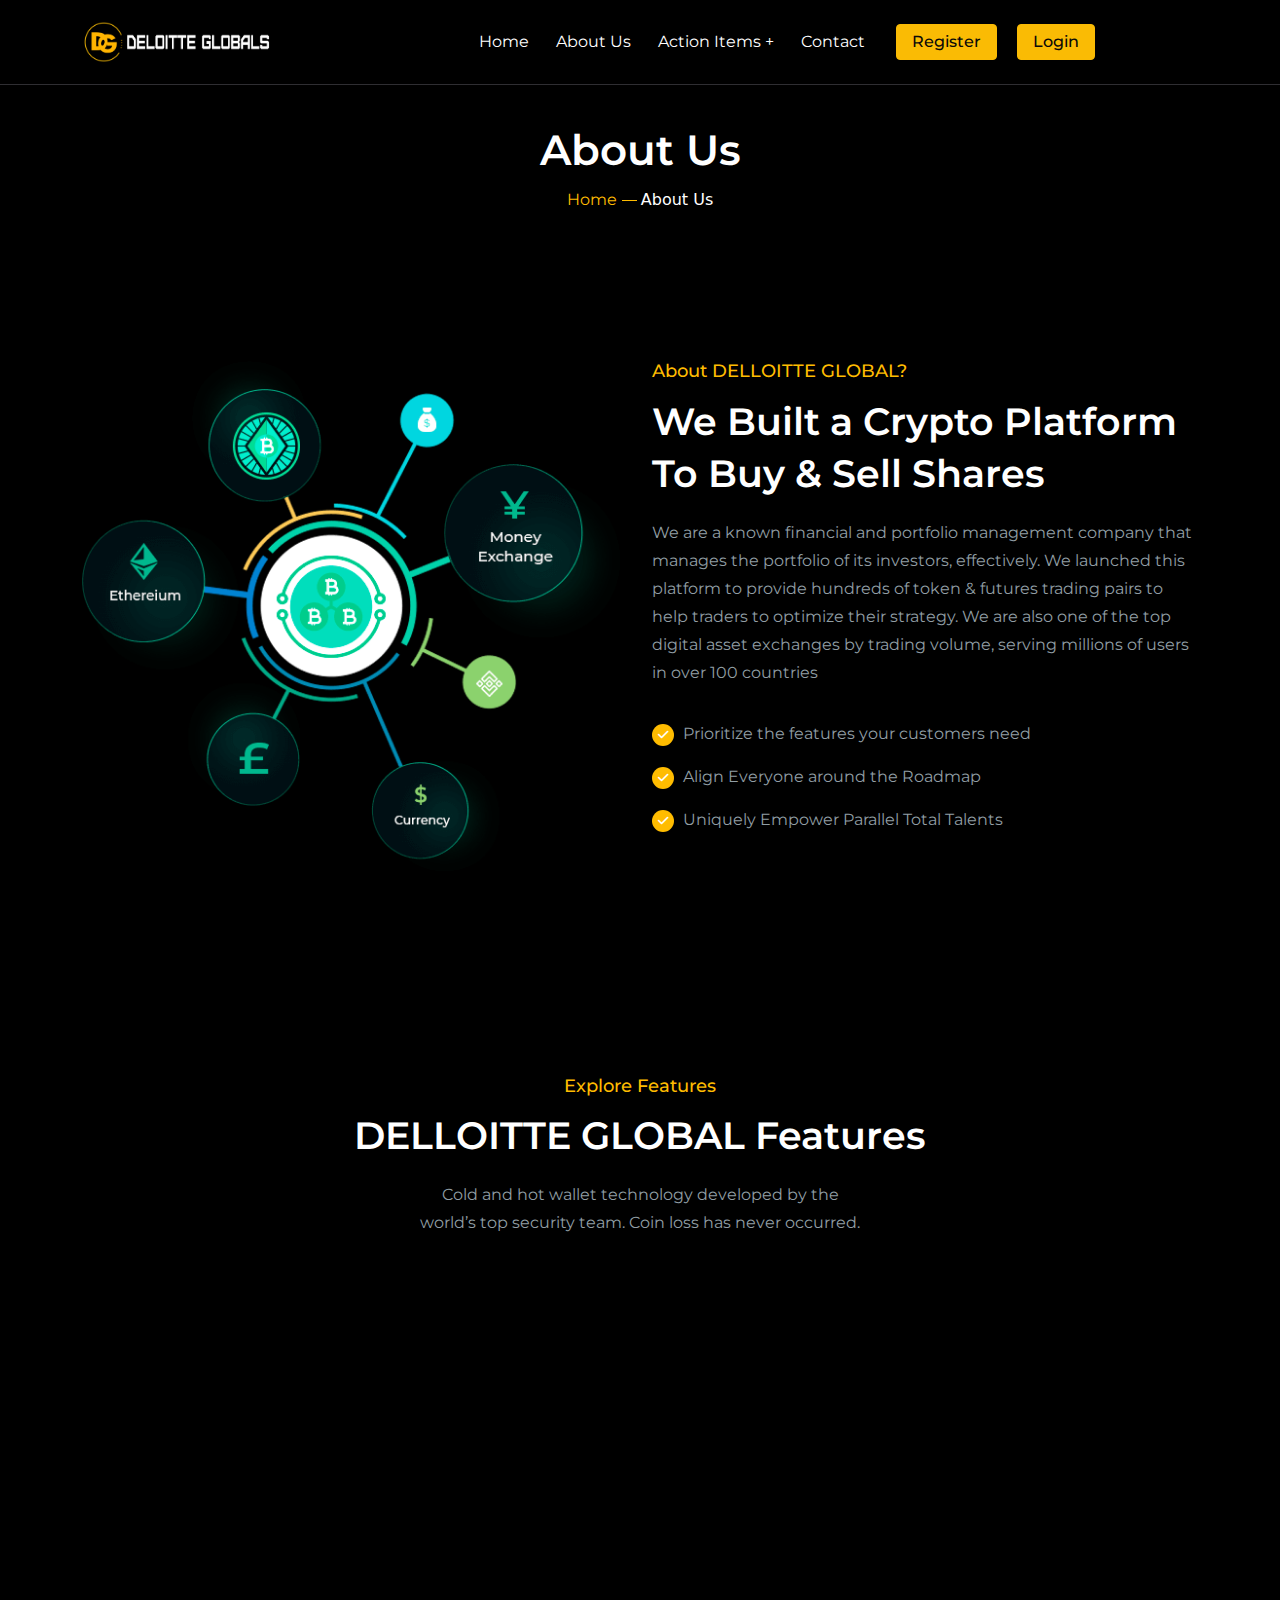
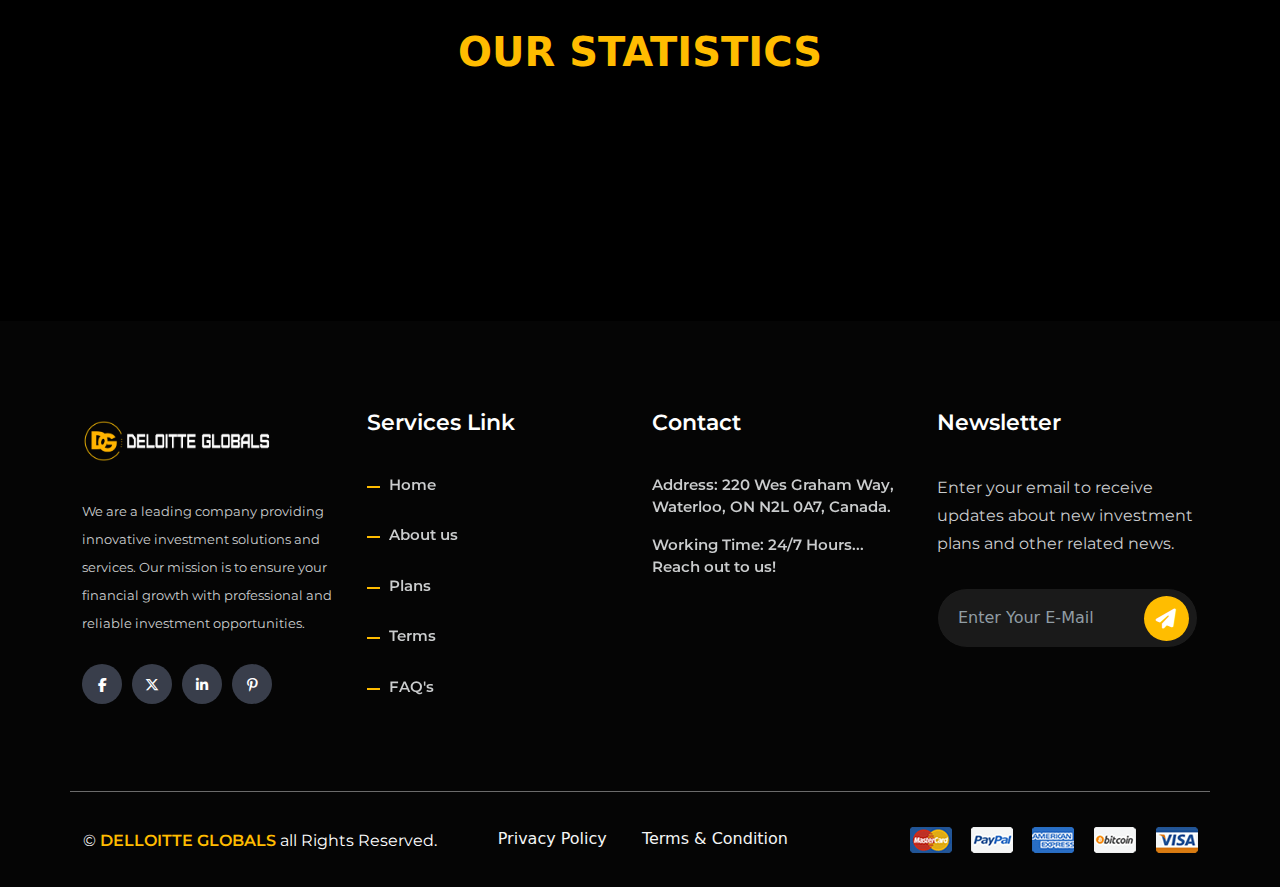
<file: about.html>
<!DOCTYPE HTML>
<html lang="en-US">
<head>
	<meta charset="UTF-8">
	<meta http-equiv="x-ua-compatible" content="ie=edge">
	<title>DELOITTE GLOBAL</title>
	<meta name="description" content="">
	<meta name="viewport" content="width=device-width, initial-scale=1">
	<!-- Favicon -->
	<link rel="icon" type="image/png" sizes="56x56" href="assets/images/resource/favicon.png">
	<!-- bootstrap CSS -->
	<link rel="stylesheet" href="assets/css/bootstrap.min.css" type="text/css" media="all" />
	<!-- carousel CSS -->
	<link rel="stylesheet" href="assets/css/owl.carousel.min.css" type="text/css" media="all" />
	<!-- theme default CSS -->	
	<link rel="stylesheet" href="assets/css/owl.theme.default.min.css" type="text/css" media="all" />	
	<!-- animate CSS -->
	<link rel="stylesheet" href="assets/css/animate.css" type="text/css" media="all" />	
	<!-- animated-text CSS -->
	<link rel="stylesheet" href="assets/css/animated-text.css" type="text/css" media="all" />	
	<!-- font-awesome CSS -->
	<link rel="stylesheet" href="assets/css/all.min.css" type="text/css" media="all" />	
	<!-- font-flaticon CSS -->
	<link rel="stylesheet" href="assets/css/flaticon.css" type="text/css" media="all" />	
	<!-- theme-default CSS -->
	<link rel="stylesheet" href="assets/css/theme-default.css" type="text/css" media="all" />	
	<!-- meanmenu CSS -->
	<link rel="stylesheet" href="assets/css/meanmenu.min.css" type="text/css" media="all" />
	<!-- Main Style CSS -->
	<link rel="stylesheet"  href="style.css" type="text/css" media="all" />
	<!-- venobox CSS -->
	<link rel="stylesheet" href="venobox/venobox.css" type="text/css" media="all" />
	<!-- responsive CSS -->
	<link rel="stylesheet" href="assets/css/responsive.css" type="text/css" media="all" />
</head>
<body>


<!--==================================================-->
<!-- Start cryptobit Main Menu Area -->
<!--==================================================-->
<div id="sticky-header" class="cryptobit_nav_manu">
    <div class="container">
        <div class="row align-items-center">
            <div class="col-lg-4">
                <div class="logo">
                    <div class="logo">
                        <a class="logo_img upper1" href="index.html" title="cryptobit">
                            <img src="assets/images/resource/hlogo.png" alt="" />
                        </a>
                        <a class="main_sticky upper1" href="index.html" title="cryptobit">
                            <img src="assets/images/resource/hlogo.png" alt="astute" />
                        </a>
                    </div>
                </div>
            </div>
            <div class="col-lg-8">
                <nav class="cryptobit_menu upper">
                    <ul class="nav_scroll">
                        <li><a href="index.html">Home</a></li>
                        <li><a href="about.html">About Us</a></li>
                       <li><a href="">Action Items <span>+</span></a>
                            <ul class="sub-menu">
                                <li><a href="plans.html">Plans</a></li>
                                <li><a href="Terms.html">Terms</a></li>
                                <li><a href="Faq.html">FAQ's</a></li>
                            </ul>
                        </li>
                        <li><a href="contact.html">Contact</a></li>
                    </ul>
                    <div class="header-button upper1">
                        <a href="#">Register</a>
                    </div>
                    <div class="header-button upper1">
                        <a href="#">Login</a>
                    </div>
                </nav>                      
            </div>
        </div>
    </div>
</div>
<!-- Cryptobit Mobile Menu Area -->
<div class="mobile-menu-area d-sm-block d-md-block d-lg-none ">
    <div class="mobile-menu">
        <nav class="cripto_menu">
            <ul class="nav_scroll">
                <li><a href="index.html">Home</a></li>
                <li><a href="about.html">About Us</a></li>
                <li><a href="service.html">Action Items <span>+</span></a>
                    <ul class="sub-menu">
                        <li><a href="plans.html">PLANS</a></li>
                        <li><a href="Terms.html">TERMS</a></li>
                        <li><a href="Faq.html">FAQ's</a></li>
                    </ul>
                </li>
                <li><a href="contact.html">Contact</a></li>
                <li><a href="#">Register</a></li>
                <li><a href="#">Login</a></li>

            </ul>
        </nav>
    </div>
</div>
<!--==================================================-->
<!-- End cryptobit main menu Area -->
<!--==================================================-->

<!-- ===============//banner section start here \\================= -->
<div class="clearfix" style="clear:both;"></div>

<div class="inv-plans d-flex align-items-center">
    <div class="container">
        <div class="row">
            <div class="col-lg-12">
                <div class="breatcome-content text-center">
                    <div class="breatcome-title">
                        <h1>About Us</h1>
                    </div>
                    <div class="breatcome-text">
                        <a href="index.html"><span>Home</span></a><span style="color: white;">About Us</span>
                    </div>
                </div>
            </div>
        </div>
    </div>
</div>
<div class="clearfix" style="clear: both;"></div>

<!-- ===============//banner section end here \\================= -->

<!--==================================================-->
<!-- Start cryptobit feature Area -->
<!--==================================================-->
<div class="about-area pt-90 pb-90" id="about">
    <div class="container">
        <div class="row">
            <div class="col-lg-6 col-md-6 col-sm-12">
                <div class="dreamit-about-thumb wow fadeInLeft" data-wow-delay=".4s">
                    <img src="assets/images/resource/about.png" alt="">
                </div>
            </div>
            <div class="col-lg-6 col-md-6 col-sm-12">
                 <div class="dreamit-section-title upper1 pb-5 wow fadeInLeft" data-wow-delay=".5s">
                    <h4>About DELLOITTE GLOBAL?</h4>
                    <h1 class="section-title">We Built a Crypto Platform</h1>
                    <h1 class="section-title">To Buy & Sell Shares</h1>
                    <p class="section-text1">We are a known financial and portfolio management company that manages the portfolio of its investors, effectively. We launched this platform to provide hundreds of token & futures trading pairs to help traders to optimize their strategy. We are also one of the top digital asset exchanges by trading volume, serving millions of users in over 100 countries</p>
                    <div class="about-check-text">
                        <p><span><i class="fas fa-check"></i></span> Prioritize the features your customers need</p>
                        <p><span><i class="fas fa-check"></i></span> Align Everyone around the Roadmap</p>
                        <p><span><i class="fas fa-check"></i></span> Uniquely Empower Parallel Total Talents</p>
                    </div>
                </div>
            </div>
        </div>
    </div>
</div>


<div class="feature-area style-three pt-90 ">
    <div class="container">
        <div class="row">
             <div class="col-lg-12 col-sm-12">
                 <div class="dreamit-section-title text-center upper1 pb-30 ">
                    <h4>Explore Features</h4>
                    <h1 class="section-title">DELLOITTE GLOBAL Features</h1>
                    <p class="section-text">Cold and hot wallet technology developed by the world’s top security team. Coin loss has never occurred.</p>
                </div>
            </div>
        </div>
        <div class="row">
            <div class="col-lg-4 col-md-6 col-sm-12">
                <div class="feature-single-box wow fadeInLeft" data-wow-delay=".3s">
                    <div class="feature-box-inner">
                        <div class="feature-icon1">
                            <img src="assets/images/resource/1.png" alt="">
                        </div>
                        <div class="feature-title">
                            <h3>Customize Services</h3>
                            <p>Full range of cryptocurrency services for users from over 130 countries around the world</p>
                        </div>
                    </div>
                </div>
            </div>
            <div class="col-lg-4 col-md-6 col-sm-12">
                <div class="feature-single-box upper1 wow fadeInLeft" data-wow-delay=".4s">
                    <div class="feature-box-inner">
                        <div class="feature-icon1">
                            <img src="assets/images/resource/2.png" alt="">
                        </div>
                        <div class="feature-title">
                            <h3>Business Growth Plan</h3>
                            <p>Supports spot trading, onchain wallets, mining pools. Your entry into the world of cryptocurrencies.</p>
                        </div>
                    </div>
                </div>
            </div>
            <div class="col-lg-4 col-md-6 col-sm-12">
                <div class="feature-single-box upper2 wow fadeInLeft" data-wow-delay=".5s">
                    <div class="feature-box-inner">
                        <div class="feature-icon1">
                            <img src="assets/images/resource/3.png" alt="">
                        </div>
                        <div class="feature-title">
                            <h3>Blockchain Technology </h3>
                            <p>Your Investments are stored in blockchain ledgers where they cannot be tampered with</p>
                        </div>
                    </div>
                </div>
            </div>
        </div>
    </div>
</div>

<div class="stats-word pt-100">
    OUR STATISTICS
</div>

<div class="counter-area pt-40 pb-80">
    <div class="container">
        <div class="row">
            <div class="col-lg-3 col-md-6">
                <div class="counter-single-box wow fadeInLeft" data-wow-delay=".3s">
                    <div id="counter" class="counter-title">
                        3138
                    </div>
                    <p>Running Days</p>
                </div>
            </div>
            <div class="col-lg-3 col-md-6">
                <div class="counter-single-box wow fadeInLeft" data-wow-delay=".4s">
                    <div class="counter-title" id="counter1">
                        4295
                    </div>
                    <p>Active Members</p>
                </div>
            </div>
            <div class="col-lg-3 col-md-6">
                <div class="counter-single-box wow fadeInLeft" data-wow-delay=".5s">
                    <span class="counter-title">$</span>
                    <div class="counter-title" id="counter2">
                        11310479
                    </div>
                    <p>Total Deposited</p>
                </div>
            </div>
            <div class="col-lg-3 col-md-6">
                <div class="counter-single-box wow fadeInLeft" data-wow-delay=".5s">
                    <span class="counter-title">$</span>
                    <div class="counter-title" id="counter3">
                        85658323
                    </div>
                    <p>Total Deposited</p>
                </div>
            </div>
        </div>
    </div>
</div>
<!--==================================================-->
<!-- End Cryptobit Statistic Area -->
<!--==================================================-->



<!--==================================================-->
<!-- Start Cryptobit testimonial Area -->
<!--==================================================-->

<!--==================================================-->
<!-- End Cryptobit testimonial Area -->
<!--==================================================-->



<!--==================================================-->
<!-- Start Cryptobit Footer Middle Area -->
<!--==================================================-->
<div class="footer-middle style-two pt-80 pb-3"> 
    <div class="container">
        <div class="row">
            <div class="col-lg-3 col-md-6">
                <div class="widgets-company-info pt-3">
                    <div class="cryptobit-logo">
                        <a class="logo_img" href="index.html" title="">
                            <img src="assets/images/resource/hlogo.png" alt="" />
                        </a>
                    </div>
                    <div class="company-info-desc">
                        <p>We are a leading company providing innovative investment solutions and services. Our mission is to ensure your financial growth with professional and reliable investment opportunities.</p>
                    </div>
                    <div class="company_icon">
                        <a class="facebook" href="#"><i class="fab fa-facebook-f"></i></a>
                        <a class="twitter" href="#"><i class="fa-brands fa-x-twitter"></i></a>
                        <a class="linkedin" href="#"><i class="fab fa-linkedin-in"></i></a>
                        <a class="pinterest" href="#"><i class="fab fa-pinterest-p"></i></a>
                    </div>
                </div>                  
            </div>
            <div class="col-lg-9 col-md-6">
                <div class="row">
                    <div class="col-lg-4 col-md-6">
                        <div class="widget-nav-menu">
                            <h4 class="widget-title">Services Link</h4>
                            <div class="menu-quick-link-content">
                                <ul class="menu">
                                    <li><a href="index.html">Home</a></li>
                                    <li><a href="about.html">About us</a></li>
                                    <li><a href="plans.html">Plans</a></li>
                                    <li><a href="Terms.html">Terms</a></li>
                                    <li><a href="Faq.html">FAQ's</a></li>                                    
                                </ul>
                            </div>
                        </div>
                    </div>  
                    <div class="col-lg-4 col-md-6">
                        <div class="widget-nav-menu upper">
                            <h4 class="widget-title">Contact</h4>
                            <div class="menu-quick-link-content">
                                <ul class="menu">
                                    <li>Address: 220 Wes Graham Way, Waterloo, ON N2L 0A7, Canada.</li>
                                    <li>Working Time: 24/7 Hours... Reach out to us!</li>
                                    
                                </ul>
                            </div>
                        </div>
                    </div>
                    <div class="col-lg-4">
                        <div class="widget-nav-menu upper1">
                            <h4 class="widget-title">Newsletter</h4>
                            <div class="menu-quick-link">
                                <p>Enter your email to receive updates about new investment plans and other related news.</p>
                            </div>
                            <div class="contact-form-box-2 text-center">
                                <form>
                                    <div class="from-box1">
                                        <input type="text" placeholder="Enter Your E-Mail">
                                        <button><i class="fa fa-paper-plane"></i></button>
                                    </div>
                                </form>
                            </div>
                        </div> 
                    </div>
                </div>
            </div>  
        </div>
        <div class="row footer-bottom mt-65">
            <div class="col-lg-4 col-md-6 col-sm-12">
                <div class="footer-bottom-content">
                    <div class="footer-bottom-content-copy">
                        <p>© <span style="font-weight: 600;">DELLOITTE GLOBALS</span>  all Rights Reserved.</p>
                    </div>
                </div>
            </div>
            <div class="col-lg-4 col-md-6">
                <div class="footer-bottom-content">
                    <div class="footer-bottom-menu">
                        <ul>
                            <li>Privacy Policy</li>
                            <li>Terms & Condition</li>
                        </ul>
                    </div>
                </div>
            </div>
            <div class="col-lg-4 col-md-6 col-sm-12">
                <div class="footer-bottom-shape">
                    <img src="assets/images/resource/footer-b.png" alt="">
                </div>
            </div>
        </div>
    </div>
</div>      
<!--==================================================-->
<!-- End Cryptobit Footer Middle Area -->
<!--==================================================-->

<!--==================================================-->
<!-- Start scroll Area -->
<!--==================================================-->
<div class="scroll-area">
    <div class="top-wrap">
        <div class="go-top-btn-wraper">
            <div class="go-top go-top-button">
                <i class="fas fa-arrow-up"></i>
                <i class="fas fa-arrow-up"></i>
            </div>
        </div>
    </div>
</div>
<!--==================================================-->
<!-- Start scroll Area -->
<!--==================================================-->
	
	<!-- jquery js -->	
	<script src="https://code.jquery.com/jquery-3.6.0.min.js" integrity="sha256-/xUj+3OJU5yExlq6GSYGSHk7tPXikynS7ogEvDej/m4=" crossorigin="anonymous"></script>
	<!-- bootstrap js -->	
	<script src="assets/js/bootstrap.min.js"></script>
	<script src="assets/js/main.js"></script>
	<!-- carousel js -->
	<script src="assets/js/owl.carousel.min.js"></script>
	<!-- waypoints js -->
	<script src="assets/js/waypoints.min.js"></script>
	<!-- wow js -->
	<script src="assets/js/wow.js"></script>
	<!-- imagesloaded js -->
	<script src="assets/js/imagesloaded.pkgd.min.js"></script>
	<!-- venobox js -->
	<script src="venobox/venobox.js"></script>
	<!-- ajax mail js -->
	<script src="assets/js/ajax-mail.js"></script>
	<!--  animated-text js -->	
	<script src="assets/js/animated-text.js"></script>
	<!-- venobox min js -->
	<script src="venobox/venobox.min.js"></script>
	<!-- jquery meanmenu js -->	
	<script src="assets/js/jquery.meanmenu.js"></script>
	<!-- jquery scrollup js -->
	<script src="assets/js/jquery.scrollUp.js"></script>
	<!-- theme js -->	
	<script src="assets/js/theme.js"></script>
    <!-- range js -->   
    <script src="assets/js/range.js"></script>
	<!-- barfiller js -->
	<script src="assets/js/jquery.barfiller.js"></script>

</body>
</html>
</file>
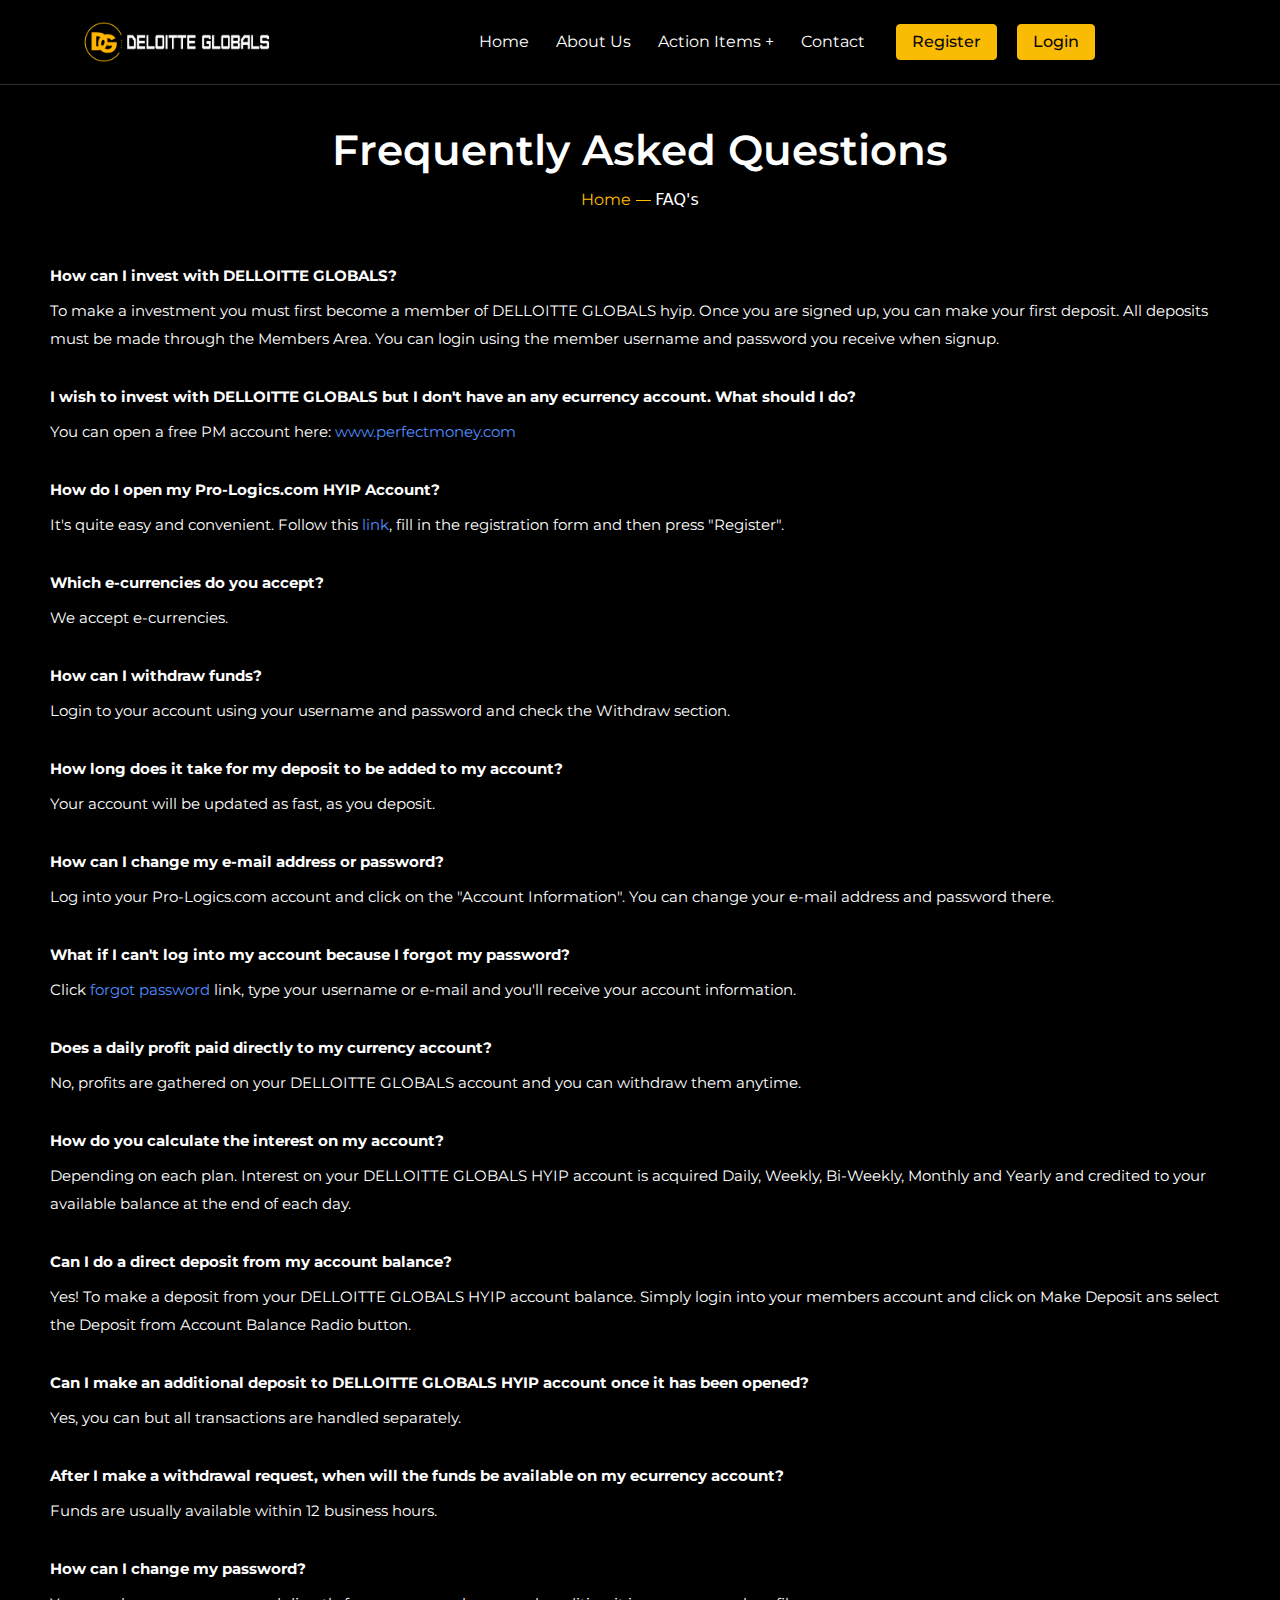
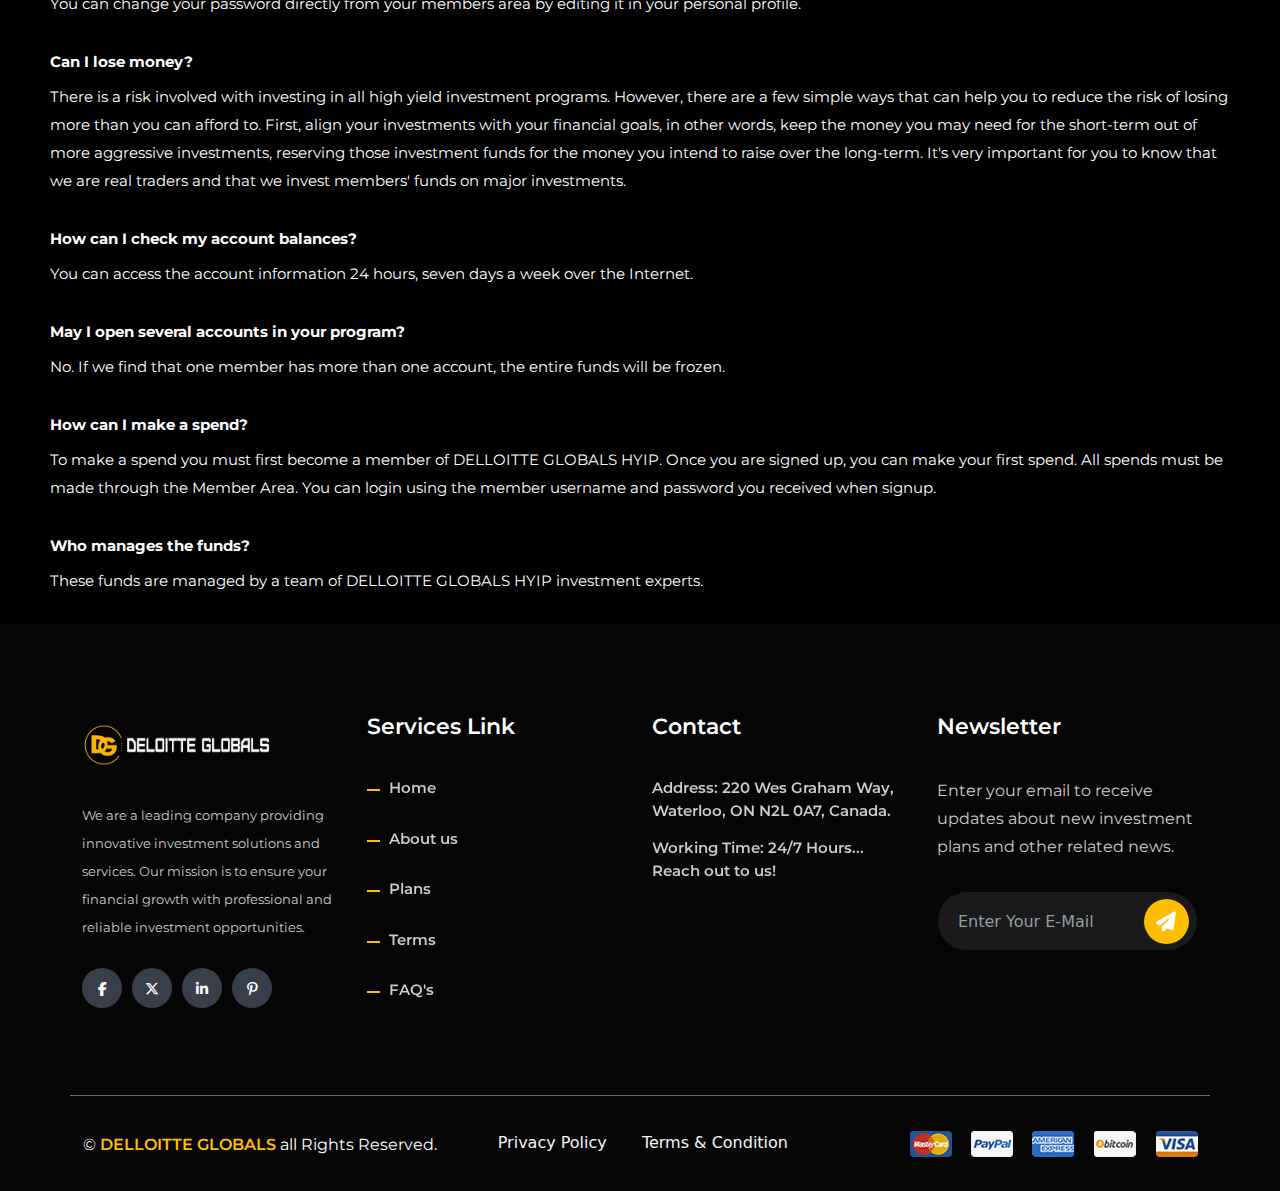
<file: Faq.html>
<!DOCTYPE HTML>
<html lang="en-US">
<head>
	<meta charset="UTF-8">
	<meta http-equiv="x-ua-compatible" content="ie=edge">
	<title>DELOITTE GLOBAL</title>
	<meta name="description" content="">
	<meta name="viewport" content="width=device-width, initial-scale=1">
	<!-- Favicon -->
	<link rel="icon" type="image/png" sizes="56x56" href="assets/images/resource/favicon.png">
	<!-- bootstrap CSS -->
	<link rel="stylesheet" href="assets/css/bootstrap.min.css" type="text/css" media="all" />
	<!-- carousel CSS -->
	<link rel="stylesheet" href="assets/css/owl.carousel.min.css" type="text/css" media="all" />
	<!-- theme default CSS -->	
	<link rel="stylesheet" href="assets/css/owl.theme.default.min.css" type="text/css" media="all" />	
	<!-- animate CSS -->
	<link rel="stylesheet" href="assets/css/animate.css" type="text/css" media="all" />	
	<!-- animated-text CSS -->
	<link rel="stylesheet" href="assets/css/animated-text.css" type="text/css" media="all" />	
	<!-- font-awesome CSS -->
	<link rel="stylesheet" href="assets/css/all.min.css" type="text/css" media="all" />	
	<!-- font-flaticon CSS -->
	<link rel="stylesheet" href="assets/css/flaticon.css" type="text/css" media="all" />	
	<!-- theme-default CSS -->
	<link rel="stylesheet" href="assets/css/theme-default.css" type="text/css" media="all" />	
	<!-- meanmenu CSS -->
	<link rel="stylesheet" href="assets/css/meanmenu.min.css" type="text/css" media="all" />
	<!-- Main Style CSS -->
	<link rel="stylesheet"  href="style.css" type="text/css" media="all" />
	<!-- venobox CSS -->
	<link rel="stylesheet" href="venobox/venobox.css" type="text/css" media="all" />
	<!-- responsive CSS -->
	<link rel="stylesheet" href="assets/css/responsive.css" type="text/css" media="all" />
</head>
<body>


<!--==================================================-->
<!-- Start cryptobit Main Menu Area -->
<!--==================================================-->
<div id="sticky-header" class="cryptobit_nav_manu">
    <div class="container">
        <div class="row align-items-center">
            <div class="col-lg-4">
                <div class="logo">
                    <a class="logo_img upper1" href="index.html" title="cryptobit">
                        <img src="assets/images/resource/hlogo.png" alt="" />
                    </a>
                    <a class="main_sticky upper1" href="index.html" title="cryptobit">
                        <img src="assets/images/resource/hlogo.png" alt="astute" />
                    </a>
                </div>
            </div>
            <div class="col-lg-8">
                <nav class="cryptobit_menu upper">
                    <ul class="nav_scroll">
                        <li><a href="index.html">Home</a></li>
                        <li><a href="about.html">About Us</a></li>
                       <li><a href="">Action Items <span>+</span></a>
                            <ul class="sub-menu">
                                <li><a href="plans.html">Plans</a></li>
                                <li><a href="Terms.html">Terms</a></li>
                                <li><a href="Faq.html">FAQ's</a></li>
                            </ul>
                        </li>
                        <li><a href="contact.html">Contact</a></li>
                    </ul>
                    <div class="header-button upper1">
                        <a href="#">Register</a>
                    </div>
                    <div class="header-button upper1">
                        <a href="#">Login</a>
                    </div>
                </nav>                      
            </div>
        </div>
    </div>
</div>
<!-- Cryptobit Mobile Menu Area -->
<div class="mobile-menu-area d-sm-block d-md-block d-lg-none ">
    <div class="mobile-menu">
        <nav class="cripto_menu">
            <ul class="nav_scroll">
                <li><a href="index.html">Home</a></li>
                <li><a href="about.html">About Us</a></li>
                <li><a href="service.html">Action Items <span>+</span></a>
                    <ul class="sub-menu">
                        <li><a href="plans.html">PLANS</a></li>
                        <li><a href="Terms.html">TERMS</a></li>
                        <li><a href="Faq.html">FAQ's</a></li>
                    </ul>
                </li>
                <li><a href="contact.html">Contact</a></li>
                <li><a href="#">Register</a></li>
                <li><a href="#">Login</a></li>

            </ul>
        </nav>
    </div>
</div>
<!--==================================================-->
<!-- End cryptobit main menu Area -->
<!--==================================================-->

<!-- ===============//banner section start here \\================= -->
<div class="clearfix" style="clear:both;"></div>

<div class="inv-plans d-flex align-items-center">
    <div class="container">
        <div class="row">
            <div class="col-lg-12">
                <div class="breatcome-content text-center">
                    <div class="breatcome-title">
                        <h1>Frequently Asked Questions</h1>
                    </div>
                    <div class="breatcome-text">
                        <a href="index.html"><span>Home</span></a><span style="color: white;">FAQ's</span>
                    </div>
                </div>
            </div>
        </div>
    </div>
</div>
<div class="clearfix" style="clear: both;"></div>


<div style="background-color: black; color: white; font-size: 15px; display: flex; justify-content: center;">
    <div style="margin: 0; padding: 0 50px;">
        <p style="font-weight: 700; margin-bottom: 7px;">How can I invest with DELLOITTE GLOBALS?</p>
        <p style="margin-bottom: 30px;">To make a investment you must first become a member of DELLOITTE GLOBALS hyip. Once you are signed up, you can make your first deposit. All deposits must be made through the Members Area. You can login using the member username and password you receive when signup.</p>

        <p style="font-weight: 700; margin-bottom: 7px;">I wish to invest with DELLOITTE GLOBALS but I don't have an any ecurrency account. What should I do?</p>
        <p style="margin-bottom: 30px;">You can open a free PM account here: <a href="www.perfectmoney.com">www.perfectmoney.com</a></p>

        <p style="font-weight: 700; margin-bottom: 7px;">How do I open my Pro-Logics.com HYIP Account?</p>
        <p style="margin-bottom: 30px;">It's quite easy and convenient. Follow this <a href="">link</a>, fill in the registration form and then press "Register".</p>

        <p style="font-weight: 700; margin-bottom: 7px;">Which e-currencies do you accept?</p>
        <p style="margin-bottom: 30px;">We accept e-currencies.</p>

        <p style="font-weight: 700; margin-bottom: 7px;">How can I withdraw funds?</p>
        <p style="margin-bottom: 30px;">Login to your account using your username and password and check the Withdraw section.</p>

        <p style="font-weight: 700; margin-bottom: 7px;">How long does it take for my deposit to be added to my account?</p>
        <p style="margin-bottom: 30px;">Your account will be updated as fast, as you deposit.</p>

        <p style="font-weight: 700; margin-bottom: 7px;">How can I change my e-mail address or password?</p>
        <p style="margin-bottom: 30px;">Log into your Pro-Logics.com account and click on the "Account Information". You can change your e-mail address and password there.</p>

        <p style="font-weight: 700; margin-bottom: 7px;">What if I can't log into my account because I forgot my password?</p>
        <p style="margin-bottom: 30px;">Click <a href="">forgot password</a> link, type your username or e-mail and you'll receive your account information.</p>

        <p style="font-weight: 700; margin-bottom: 7px;">Does a daily profit paid directly to my currency account?</p>
        <p style="margin-bottom: 30px;">No, profits are gathered on your DELLOITTE GLOBALS account and you can withdraw them anytime.</p>

        <p style="font-weight: 700; margin-bottom: 7px;">How do you calculate the interest on my account?</p>
        <p style="margin-bottom: 30px;">Depending on each plan. Interest on your DELLOITTE GLOBALS HYIP account is acquired Daily, Weekly, Bi-Weekly, Monthly and Yearly and credited to your available balance at the end of each day.</p>

        <p style="font-weight: 700; margin-bottom: 7px;">Can I do a direct deposit from my account balance?</p>
        <p style="margin-bottom: 30px;">Yes! To make a deposit from your DELLOITTE GLOBALS HYIP account balance. Simply login into your members account and click on Make Deposit ans select the Deposit from Account Balance Radio button.</p>

        <p style="font-weight: 700; margin-bottom: 7px;">Can I make an additional deposit to DELLOITTE GLOBALS HYIP account once it has been opened?</p>
        <p style="margin-bottom: 30px;">Yes, you can but all transactions are handled separately.</p>

        <p style="font-weight: 700; margin-bottom: 7px;">After I make a withdrawal request, when will the funds be available on my ecurrency account?</p>
        <p style="margin-bottom: 30px;">Funds are usually available within 12 business hours.</p>

        <p style="font-weight: 700; margin-bottom: 7px;">How can I change my password?</p>
        <p style="margin-bottom: 30px;">You can change your password directly from your members area by editing it in your personal profile.</p>

        <p style="font-weight: 700; margin-bottom: 7px;">Can I lose money?</p>
        <p style="margin-bottom: 30px;">There is a risk involved with investing in all high yield investment programs. However, there are a few simple ways that can help you to reduce the risk of losing more than you can afford to. First, align your investments with your financial goals, in other words, keep the money you may need for the short-term out of more aggressive investments, reserving those investment funds for the money you intend to raise over the long-term. It's very important for you to know that we are real traders and that we invest members' funds on major investments.</p>

        <p style="font-weight: 700; margin-bottom: 7px;">How can I check my account balances?</p>
        <p style="margin-bottom: 30px;">You can access the account information 24 hours, seven days a week over the Internet.</p>

        <p style="font-weight: 700; margin-bottom: 7px;">May I open several accounts in your program?</p>
        <p style="margin-bottom: 30px;">No. If we find that one member has more than one account, the entire funds will be frozen.</p>

        <p style="font-weight: 700; margin-bottom: 7px;">How can I make a spend?</p>
        <p style="margin-bottom: 30px;">To make a spend you must first become a member of DELLOITTE GLOBALS HYIP. Once you are signed up, you can make your first spend. All spends must be made through the Member Area. You can login using the member username and password you received when signup.</p>

        <p style="font-weight: 700; margin-bottom: 7px;">Who manages the funds?</p>
        <p style="margin-bottom: 30px;">These funds are managed by a team of DELLOITTE GLOBALS HYIP investment experts.</p>
    </div>
</div>




<!--==================================================-->
<!-- Start Cryptobit Footer Middle Area -->
<!--==================================================-->
<div class="footer-middle style-two pt-80 pb-3"> 
    <div class="container">
        <div class="row">
            <div class="col-lg-3 col-md-6">
                <div class="widgets-company-info pt-3">
                    <div class="cryptobit-logo">
                        <a class="logo_img" href="index.html" title="">
                            <img src="assets/images/resource/hlogo.png" alt="" />
                        </a>
                    </div>
                    <div class="company-info-desc">
                        <p>We are a leading company providing innovative investment solutions and services. Our mission is to ensure your financial growth with professional and reliable investment opportunities.</p>
                    </div>
                    <div class="company_icon">
                        <a class="facebook" href="#"><i class="fab fa-facebook-f"></i></a>
                        <a class="twitter" href="#"><i class="fa-brands fa-x-twitter"></i></a>
                        <a class="linkedin" href="#"><i class="fab fa-linkedin-in"></i></a>
                        <a class="pinterest" href="#"><i class="fab fa-pinterest-p"></i></a>
                    </div>
                </div>                  
            </div>
            <div class="col-lg-9 col-md-6">
                <div class="row">
                    <div class="col-lg-4 col-md-6">
                        <div class="widget-nav-menu">
                            <h4 class="widget-title">Services Link</h4>
                            <div class="menu-quick-link-content">
                                <ul class="menu">
                                    <li><a href="index.html">Home</a></li>
                                    <li><a href="about.html">About us</a></li>
                                    <li><a href="plans.html">Plans</a></li>
                                    <li><a href="Terms.html">Terms</a></li>
                                    <li><a href="Faq.html">FAQ's</a></li>
                                </ul>
                            </div>
                        </div>
                    </div>  
                    <div class="col-lg-4 col-md-6">
                        <div class="widget-nav-menu upper">
                            <h4 class="widget-title">Contact</h4>
                            <div class="menu-quick-link-content">
                                <ul class="menu">
                                    <li>Address: 220 Wes Graham Way, Waterloo, ON N2L 0A7, Canada.</li>
                                    <li>Working Time: 24/7 Hours... Reach out to us!</li>
                                    
                                </ul>
                            </div>
                        </div>
                    </div>
                    <div class="col-lg-4">
                        <div class="widget-nav-menu upper1">
                            <h4 class="widget-title">Newsletter</h4>
                            <div class="menu-quick-link">
                                <p>Enter your email to receive updates about new investment plans and other related news.</p>
                            </div>
                            <div class="contact-form-box-2 text-center">
                                <form>
                                    <div class="from-box1">
                                        <input type="text" placeholder="Enter Your E-Mail">
                                        <button><i class="fa fa-paper-plane"></i></button>
                                    </div>
                                </form>
                            </div>
                        </div> 
                    </div>
                </div>
            </div>  
        </div>
        <div class="row footer-bottom mt-65">
            <div class="col-lg-4 col-md-6 col-sm-12">
                <div class="footer-bottom-content">
                    <div class="footer-bottom-content-copy">
                        <p>© <span style="font-weight: 600;">DELLOITTE GLOBALS</span>  all Rights Reserved.</p>
                    </div>
                </div>
            </div>
            <div class="col-lg-4 col-md-6">
                <div class="footer-bottom-content">
                    <div class="footer-bottom-menu">
                        <ul>
                            <li>Privacy Policy</li>
                            <li>Terms & Condition</li>
                        </ul>
                    </div>
                </div>
            </div>
            <div class="col-lg-4 col-md-6 col-sm-12">
                <div class="footer-bottom-shape">
                    <img src="assets/images/resource/footer-b.png" alt="">
                </div>
            </div>
        </div>
    </div>
</div>      
<!--==================================================-->
<!-- End Cryptobit Footer Middle Area -->
<!--==================================================-->

<!--==================================================-->
<!-- Start scroll Area -->
<!--==================================================-->
<div class="scroll-area">
    <div class="top-wrap">
        <div class="go-top-btn-wraper">
            <div class="go-top go-top-button">
                <i class="fas fa-arrow-up"></i>
                <i class="fas fa-arrow-up"></i>
            </div>
        </div>
    </div>
</div>
<!--==================================================-->
<!-- Start scroll Area -->
<!--==================================================-->
	
	<!-- jquery js -->	
	<script src="https://code.jquery.com/jquery-3.6.0.min.js" integrity="sha256-/xUj+3OJU5yExlq6GSYGSHk7tPXikynS7ogEvDej/m4=" crossorigin="anonymous"></script>
	<!-- bootstrap js -->	
	<script src="assets/js/bootstrap.min.js"></script>
	<script src="assets/js/main.js"></script>
	<!-- carousel js -->
	<script src="assets/js/owl.carousel.min.js"></script>
	<!-- waypoints js -->
	<script src="assets/js/waypoints.min.js"></script>
	<!-- wow js -->
	<script src="assets/js/wow.js"></script>
	<!-- imagesloaded js -->
	<script src="assets/js/imagesloaded.pkgd.min.js"></script>
	<!-- venobox js -->
	<script src="venobox/venobox.js"></script>
	<!-- ajax mail js -->
	<script src="assets/js/ajax-mail.js"></script>
	<!--  animated-text js -->	
	<script src="assets/js/animated-text.js"></script>
	<!-- venobox min js -->
	<script src="venobox/venobox.min.js"></script>
	<!-- jquery meanmenu js -->	
	<script src="assets/js/jquery.meanmenu.js"></script>
	<!-- jquery scrollup js -->
	<script src="assets/js/jquery.scrollUp.js"></script>
	<!-- theme js -->	
	<script src="assets/js/theme.js"></script>
    <!-- range js -->   
    <script src="assets/js/range.js"></script>
	<!-- barfiller js -->
	<script src="assets/js/jquery.barfiller.js"></script>

</body>
</html>
</file>
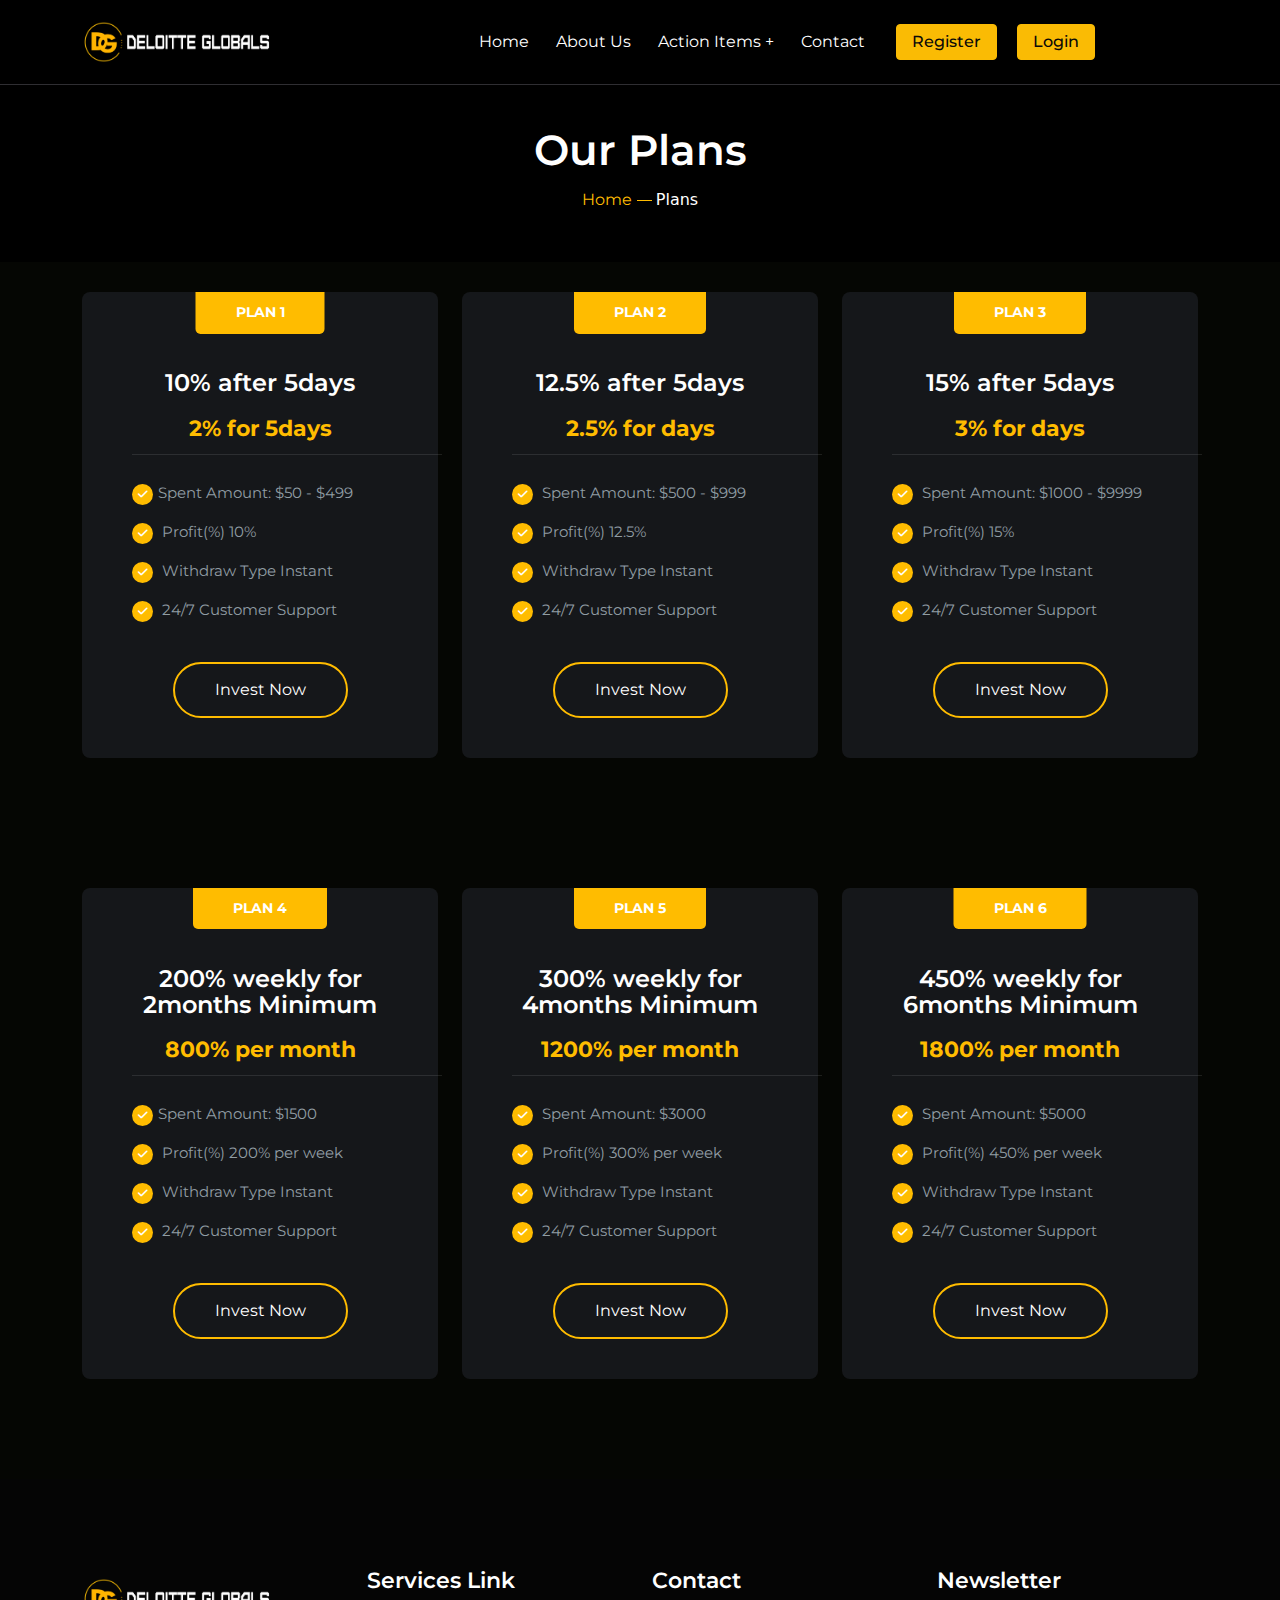
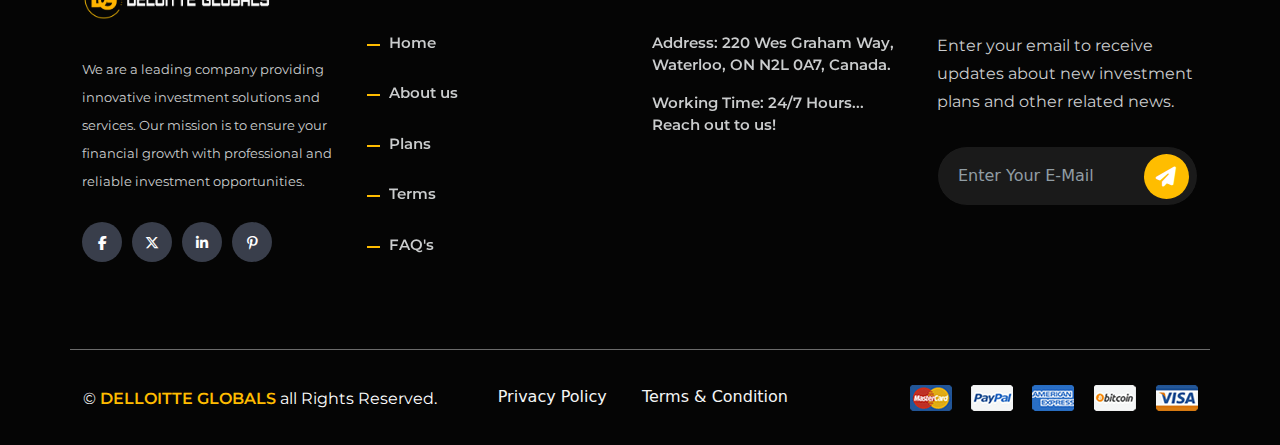
<file: plans.html>
<!DOCTYPE HTML>
<html lang="en-US">
<head>
	<meta charset="UTF-8">
	<meta http-equiv="x-ua-compatible" content="ie=edge">
	<title>DELOITTE GLOBAL</title>
	<meta name="description" content="">
	<meta name="viewport" content="width=device-width, initial-scale=1">
	<!-- Favicon -->
	<link rel="icon" type="image/png" sizes="56x56" href="assets/images/resource/favicon.png">
	<!-- bootstrap CSS -->
	<link rel="stylesheet" href="assets/css/bootstrap.min.css" type="text/css" media="all" />
	<!-- carousel CSS -->
	<link rel="stylesheet" href="assets/css/owl.carousel.min.css" type="text/css" media="all" />
	<!-- theme default CSS -->	
	<link rel="stylesheet" href="assets/css/owl.theme.default.min.css" type="text/css" media="all" />	
	<!-- animate CSS -->
	<link rel="stylesheet" href="assets/css/animate.css" type="text/css" media="all" />	
	<!-- animated-text CSS -->
	<link rel="stylesheet" href="assets/css/animated-text.css" type="text/css" media="all" />	
	<!-- font-awesome CSS -->
	<link rel="stylesheet" href="assets/css/all.min.css" type="text/css" media="all" />	
	<!-- font-flaticon CSS -->
	<link rel="stylesheet" href="assets/css/flaticon.css" type="text/css" media="all" />	
	<!-- theme-default CSS -->
	<link rel="stylesheet" href="assets/css/theme-default.css" type="text/css" media="all" />	
	<!-- meanmenu CSS -->
	<link rel="stylesheet" href="assets/css/meanmenu.min.css" type="text/css" media="all" />
	<!-- Main Style CSS -->
	<link rel="stylesheet"  href="style.css" type="text/css" media="all" />
	<!-- venobox CSS -->
	<link rel="stylesheet" href="venobox/venobox.css" type="text/css" media="all" />
	<!-- responsive CSS -->
	<link rel="stylesheet" href="assets/css/responsive.css" type="text/css" media="all" />
</head>
<body>


<!--==================================================-->
<!-- Start cryptobit Main Menu Area -->
<!--==================================================-->
<div id="sticky-header" class="cryptobit_nav_manu">
    <div class="container">
        <div class="row align-items-center">
            <div class="col-lg-4">
                <div class="logo">
                    <a class="logo_img upper1" href="index.html" title="cryptobit">
                        <img src="assets/images/resource/hlogo.png" alt="" />
                    </a>
                    <a class="main_sticky upper1" href="index.html" title="cryptobit">
                        <img src="assets/images/resource/hlogo.png" alt="astute" />
                    </a>
                </div>
            </div>
            <div class="col-lg-8">
                <nav class="cryptobit_menu upper">
                    <ul class="nav_scroll">
                        <li><a href="index.html">Home</a></li>
                        <li><a href="about.html">About Us</a></li>
                       <li><a href="">Action Items <span>+</span></a>
                            <ul class="sub-menu">
                                <li><a href="plans.html">Plans</a></li>
                                <li><a href="Terms.html">Terms</a></li>
                                <li><a href="Faq.html">FAQ's</a></li>
                            </ul>
                        </li>
                        <li><a href="contact.html">Contact</a></li>
                    </ul>
                    <div class="header-button upper1">
                        <a href="#">Register</a>
                    </div>
                    <div class="header-button upper1">
                        <a href="#">Login</a>
                    </div>
                </nav>                      
            </div>
        </div>
    </div>
</div>
<!-- Cryptobit Mobile Menu Area -->
<div class="mobile-menu-area d-sm-block d-md-block d-lg-none ">
    <div class="mobile-menu">
        <nav class="cripto_menu">
            <ul class="nav_scroll">
                <li><a href="index.html">Home</a></li>
                <li><a href="about.html">About Us</a></li>
                <li><a href="service.html">Action Items <span>+</span></a>
                    <ul class="sub-menu">
                        <li><a href="plans.html">PLANS</a></li>
                        <li><a href="Terms.html">TERMS</a></li>
                        <li><a href="Faq.html">FAQ's</a></li>
                    </ul>
                </li>
                <li><a href="contact.html">Contact</a></li>
                <li><a href="#">Register</a></li>
                <li><a href="#">Login</a></li>

            </ul>
        </nav>
    </div>
</div>
<!--==================================================-->
<!-- End cryptobit main menu Area -->
<!--==================================================-->

<!-- ===============//banner section start here \\================= -->
<div class="clearfix" style="clear:both;"></div>

<div class="inv-plans d-flex align-items-center">
    <div class="container">
        <div class="row">
            <div class="col-lg-12">
                <div class="breatcome-content text-center">
                    <div class="breatcome-title">
                        <h1>Our Plans</h1>
                    </div>
                    <div class="breatcome-text">
                        <a href="index.html"><span>Home</span></a><span style="color: white;">Plans</span>
                    </div>
                </div>
            </div>
        </div>
    </div>
</div>
<div class="clearfix" style="clear: both;"></div>

<!-- ===============//banner section end here \\================= -->

<!--==================================================-->
<!-- Start cryptobit feature Area -->
<!--==================================================-->

<!--==================================================-->
<!-- End Cryptobit Statistic Area -->
<!--==================================================-->

<div class="process-area pt-30px">
    <div class="container pt-30 pb-70">
        <div class="row">
            <div class="col-lg-4 col-md-6 col-sm-12 pt-left pl-0 pr-0">
                <div class="pricing-single-box">
                    <!-- pricing top -->
                    <div class="pricing-top-ber">
                        <div class="pricing-head">
                            <div class="pricing-title">
                                <h3 style="font-weight: 700;">PLAN 1</h3>
                            </div>
                        </div>
                    </div>
                    <div class="pricing-items">
                        <div class="pricing-items-title" style="margin-bottom: 15px;">
                            <h3 >10% after 5days</h3>     
                        </div>
                        <div class="pricing-items-center">
                            <span class="tk ie"> 2% for 5days</span>
                        </div>
                    </div>
                    <!-- pricing boody -->
                    <div class="pricing-boody">
                        <div class="pricing-featur">
                            <ul>
                                <li><span><i class="fas fa-check"></i></span>Spent Amount: $50 - $499</li>
                                <li><span><i class="fas fa-check"></i></span> Profit(%) 10%</li>
                                <li><span><i class="fas fa-check"></i></span> Withdraw Type Instant</li>
                                <li><span><i class="fas fa-check"></i></span> 24/7 Customer Support</li>
                            </ul>
                        </div>
                        <div class="pricing-button">
                            <a href="#">Invest Now</a>
                        </div>
                        <div class="pricing-hide"></div>
                    </div>
                </div>
            </div>
            
            <div class="col-lg-4 col-md-6 col-sm-12 pt-left pl-0 pr-0">
                <div class="pricing-single-box">
                    <!-- pricing top -->
                    <div class="pricing-top-ber">
                        <div class="pricing-head">
                            <div class="pricing-title">
                                <h3 style="font-weight: 700;">PLAN 2</h3>
                            </div>
                        </div>
                    </div>
                    <div class="pricing-items">
                        <div class="pricing-items-title" style="margin-bottom: 15px;">
                            <h3>12.5% after 5days</h3>
                        </div>
                        <div class="pricing-items-center">
                            <span class="tk"> 2.5% for days</span>
                        </div>
                    </div>
                    <!-- pricing boody -->
                    <div class="pricing-boody">
                        <div class="pricing-featur">
                            <ul>
                                <li><span><i class="fas fa-check"></i></span> Spent Amount: $500 - $999</li>
                                <li><span><i class="fas fa-check"></i></span> Profit(%) 12.5%</li>
                                <li><span><i class="fas fa-check"></i></span> Withdraw Type Instant</li>
                                <li><span><i class="fas fa-check"></i></span> 24/7 Customer Support</li>
                            </ul>
                        </div>
                        <div class="pricing-button">
                            <a href="#">Invest Now</a>
                        </div>
                        <div class="pricing-hide"></div>
                    </div>
                </div>
            </div>

            <div class="col-lg-4 col-md-6 col-sm-12 pt-left pl-0 pr-0">
                <div class="pricing-single-box">
                    <!-- pricing top -->
                    <div class="pricing-top-ber">
                        <div class="pricing-head">
                            <div class="pricing-title">
                                <h3 style="font-weight: 700;">PLAN 3</h3>
                            </div>
                        </div>
                    </div>
                    <div class="pricing-items">
                        <div class="pricing-items-title" style="margin-bottom: 15px;">
                            <h3>15% after 5days</h3>
                        </div>
                        <div class="pricing-items-center">
                            <span class="tk">3% for days</span>
                        </div>
                    </div>
                    <!-- pricing boody -->
                    <div class="pricing-boody">
                        <div class="pricing-featur">
                            <ul>
                                <li><span><i class="fas fa-check"></i></span> Spent Amount: $1000 - $9999</li>
                                <li><span><i class="fas fa-check"></i></span> Profit(%) 15%</li>
                                <li><span><i class="fas fa-check"></i></span> Withdraw Type Instant</li>
                                <li><span><i class="fas fa-check"></i></span> 24/7 Customer Support</li>
                            </ul>
                        </div>
                        <div class="pricing-button">
                            <a href="#">Invest Now</a>
                        </div>
                        <div class="pricing-hide"></div>
                    </div>
                </div>
            </div>
            
        </div>
        
    </div>
</div>

<div class="process-area pt-30px">
    <div class="container pt-30 pb-70">
        <div class="row">
            <div class="col-lg-4 col-md-6 col-sm-12 pt-left pl-0 pr-0">
                <div class="pricing-single-box">
                    <!-- pricing top -->
                    <div class="pricing-top-ber">
                        <div class="pricing-head">
                            <div class="pricing-title">
                                <h3 style="font-weight: 700;">PLAN 4</h3>
                            </div>
                        </div>
                    </div>
                    <div class="pricing-items">
                        <div class="pricing-items-title" style="margin-bottom: 15px;">
                            <h3 >200% weekly for 2months Minimum</h3>     
                        </div>
                        <div class="pricing-items-center">
                            <span class="tk ie"> 800% per month</span>
                        </div>
                    </div>
                    <!-- pricing boody -->
                    <div class="pricing-boody">
                        <div class="pricing-featur">
                            <ul>
                                <li><span><i class="fas fa-check"></i></span>Spent Amount: $1500</li>
                                <li><span><i class="fas fa-check"></i></span> Profit(%) 200% per week</li>
                                <li><span><i class="fas fa-check"></i></span> Withdraw Type Instant</li>
                                <li><span><i class="fas fa-check"></i></span> 24/7 Customer Support</li>
                            </ul>
                        </div>
                        <div class="pricing-button">
                            <a href="#">Invest Now</a>
                        </div>
                        <div class="pricing-hide"></div>
                    </div>
                </div>
            </div>
            
            <div class="col-lg-4 col-md-6 col-sm-12 pt-left pl-0 pr-0">
                <div class="pricing-single-box">
                    <!-- pricing top -->
                    <div class="pricing-top-ber">
                        <div class="pricing-head">
                            <div class="pricing-title">
                                <h3 style="font-weight: 700;">PLAN 5</h3>
                            </div>
                        </div>
                    </div>
                    <div class="pricing-items">
                        <div class="pricing-items-title" style="margin-bottom: 15px;">
                            <h3 >300% weekly for 4months Minimum</h3>     
                        </div>
                        <div class="pricing-items-center">
                            <span class="tk ie"> 1200% per month</span>
                        </div>
                    </div>
                    <!-- pricing boody -->
                    <div class="pricing-boody">
                        <div class="pricing-featur">
                            <ul>
                                <li><span><i class="fas fa-check"></i></span> Spent Amount: $3000</li>
                                <li><span><i class="fas fa-check"></i></span> Profit(%) 300% per week</li>
                                <li><span><i class="fas fa-check"></i></span> Withdraw Type Instant</li>
                                <li><span><i class="fas fa-check"></i></span> 24/7 Customer Support</li>
                            </ul>
                        </div>
                        <div class="pricing-button">
                            <a href="#">Invest Now</a>
                        </div>
                        <div class="pricing-hide"></div>
                    </div>
                </div>
            </div>

            <div class="col-lg-4 col-md-6 col-sm-12 pt-left pl-0 pr-0">
                <div class="pricing-single-box">
                    <!-- pricing top -->
                    <div class="pricing-top-ber">
                        <div class="pricing-head">
                            <div class="pricing-title">
                                <h3 style="font-weight: 700;">PLAN 6</h3>
                            </div>
                        </div>
                    </div>
                    <div class="pricing-items">
                        <div class="pricing-items-title" style="margin-bottom: 15px;">
                            <h3 >450% weekly for 6months Minimum</h3>     
                        </div>
                        <div class="pricing-items-center">
                            <span class="tk ie"> 1800% per month</span>
                        </div>
                    </div>
                    <!-- pricing boody -->
                    <div class="pricing-boody">
                        <div class="pricing-featur">
                            <ul>
                                <li><span><i class="fas fa-check"></i></span> Spent Amount: $5000</li>
                                <li><span><i class="fas fa-check"></i></span> Profit(%) 450% per week</li>
                                <li><span><i class="fas fa-check"></i></span> Withdraw Type Instant</li>
                                <li><span><i class="fas fa-check"></i></span> 24/7 Customer Support</li>
                            </ul>
                        </div>
                        <div class="pricing-button">
                            <a href="#">Invest Now</a>
                        </div>
                        <div class="pricing-hide"></div>
                    </div>
                </div>
            </div>
            
        </div>
        
    </div>
</div>

<!--==================================================-->
<!-- Start Cryptobit testimonial Area -->
<!--==================================================-->

<!--==================================================-->
<!-- End Cryptobit testimonial Area -->
<!--==================================================-->


<!--==================================================-->
<!-- Start Cryptobit Footer Middle Area -->
<!--==================================================-->
<div class="footer-middle style-two pt-80 pb-3"> 
    <div class="container">
        <div class="row">
            <div class="col-lg-3 col-md-6">
                <div class="widgets-company-info pt-3">
                    <div class="cryptobit-logo">
                        <a class="logo_img" href="index.html" title="">
                            <img src="assets/images/resource/hlogo.png" alt="" />
                        </a>
                    </div>
                    <div class="company-info-desc">
                        <p>We are a leading company providing innovative investment solutions and services. Our mission is to ensure your financial growth with professional and reliable investment opportunities.</p>
                    </div>
                    <div class="company_icon">
                        <a class="facebook" href="#"><i class="fab fa-facebook-f"></i></a>
                        <a class="twitter" href="#"><i class="fa-brands fa-x-twitter"></i></a>
                        <a class="linkedin" href="#"><i class="fab fa-linkedin-in"></i></a>
                        <a class="pinterest" href="#"><i class="fab fa-pinterest-p"></i></a>
                    </div>
                </div>                  
            </div>
            <div class="col-lg-9 col-md-6">
                <div class="row">
                    <div class="col-lg-4 col-md-6">
                        <div class="widget-nav-menu">
                            <h4 class="widget-title">Services Link</h4>
                            <div class="menu-quick-link-content">
                                <ul class="menu">
                                    <li><a href="index.html">Home</a></li>
                                    <li><a href="about.html">About us</a></li>
                                    <li><a href="plans.html">Plans</a></li>
                                    <li><a href="Terms.html">Terms</a></li>
                                    <li><a href="Faq.html">FAQ's</a></li>
                                </ul>
                            </div>
                        </div>
                    </div>  
                    <div class="col-lg-4 col-md-6">
                        <div class="widget-nav-menu upper">
                            <h4 class="widget-title">Contact</h4>
                            <div class="menu-quick-link-content">
                                <ul class="menu">
                                    <li>Address: 220 Wes Graham Way, Waterloo, ON N2L 0A7, Canada.</li>
                                    <li>Working Time: 24/7 Hours... Reach out to us!</li>
                                    
                                </ul>
                            </div>
                        </div>
                    </div>
                    <div class="col-lg-4">
                        <div class="widget-nav-menu upper1">
                            <h4 class="widget-title">Newsletter</h4>
                            <div class="menu-quick-link">
                                <p>Enter your email to receive updates about new investment plans and other related news.</p>
                            </div>
                            <div class="contact-form-box-2 text-center">
                                <form>
                                    <div class="from-box1">
                                        <input type="text" placeholder="Enter Your E-Mail">
                                        <button><i class="fa fa-paper-plane"></i></button>
                                    </div>
                                </form>
                            </div>
                        </div> 
                    </div>
                </div>
            </div>  
        </div>
        <div class="row footer-bottom mt-65">
            <div class="col-lg-4 col-md-6 col-sm-12">
                <div class="footer-bottom-content">
                    <div class="footer-bottom-content-copy">
                        <p>© <span style="font-weight: 600;">DELLOITTE GLOBALS</span>  all Rights Reserved.</p>
                    </div>
                </div>
            </div>
            <div class="col-lg-4 col-md-6">
                <div class="footer-bottom-content">
                    <div class="footer-bottom-menu">
                        <ul>
                            <li>Privacy Policy</li>
                            <li>Terms & Condition</li>
                        </ul>
                    </div>
                </div>
            </div>
            <div class="col-lg-4 col-md-6 col-sm-12">
                <div class="footer-bottom-shape">
                    <img src="assets/images/resource/footer-b.png" alt="">
                </div>
            </div>
        </div>
    </div>
</div>      
<!--==================================================-->
<!-- End Cryptobit Footer Middle Area -->
<!--==================================================-->

<!--==================================================-->
<!-- Start scroll Area -->
<!--==================================================-->
<div class="scroll-area">
    <div class="top-wrap">
        <div class="go-top-btn-wraper">
            <div class="go-top go-top-button">
                <i class="fas fa-arrow-up"></i>
                <i class="fas fa-arrow-up"></i>
            </div>
        </div>
    </div>
</div>
<!--==================================================-->
<!-- Start scroll Area -->
<!--==================================================-->
	
	<!-- jquery js -->	
	<script src="https://code.jquery.com/jquery-3.6.0.min.js" integrity="sha256-/xUj+3OJU5yExlq6GSYGSHk7tPXikynS7ogEvDej/m4=" crossorigin="anonymous"></script>
	<!-- bootstrap js -->	
	<script src="assets/js/bootstrap.min.js"></script>
	<script src="assets/js/main.js"></script>
	<!-- carousel js -->
	<script src="assets/js/owl.carousel.min.js"></script>
	<!-- waypoints js -->
	<script src="assets/js/waypoints.min.js"></script>
	<!-- wow js -->
	<script src="assets/js/wow.js"></script>
	<!-- imagesloaded js -->
	<script src="assets/js/imagesloaded.pkgd.min.js"></script>
	<!-- venobox js -->
	<script src="venobox/venobox.js"></script>
	<!-- ajax mail js -->
	<script src="assets/js/ajax-mail.js"></script>
	<!--  animated-text js -->	
	<script src="assets/js/animated-text.js"></script>
	<!-- venobox min js -->
	<script src="venobox/venobox.min.js"></script>
	<!-- jquery meanmenu js -->	
	<script src="assets/js/jquery.meanmenu.js"></script>
	<!-- jquery scrollup js -->
	<script src="assets/js/jquery.scrollUp.js"></script>
	<!-- theme js -->	
	<script src="assets/js/theme.js"></script>
    <!-- range js -->   
    <script src="assets/js/range.js"></script>
	<!-- barfiller js -->
	<script src="assets/js/jquery.barfiller.js"></script>

</body>
</html>
</file>
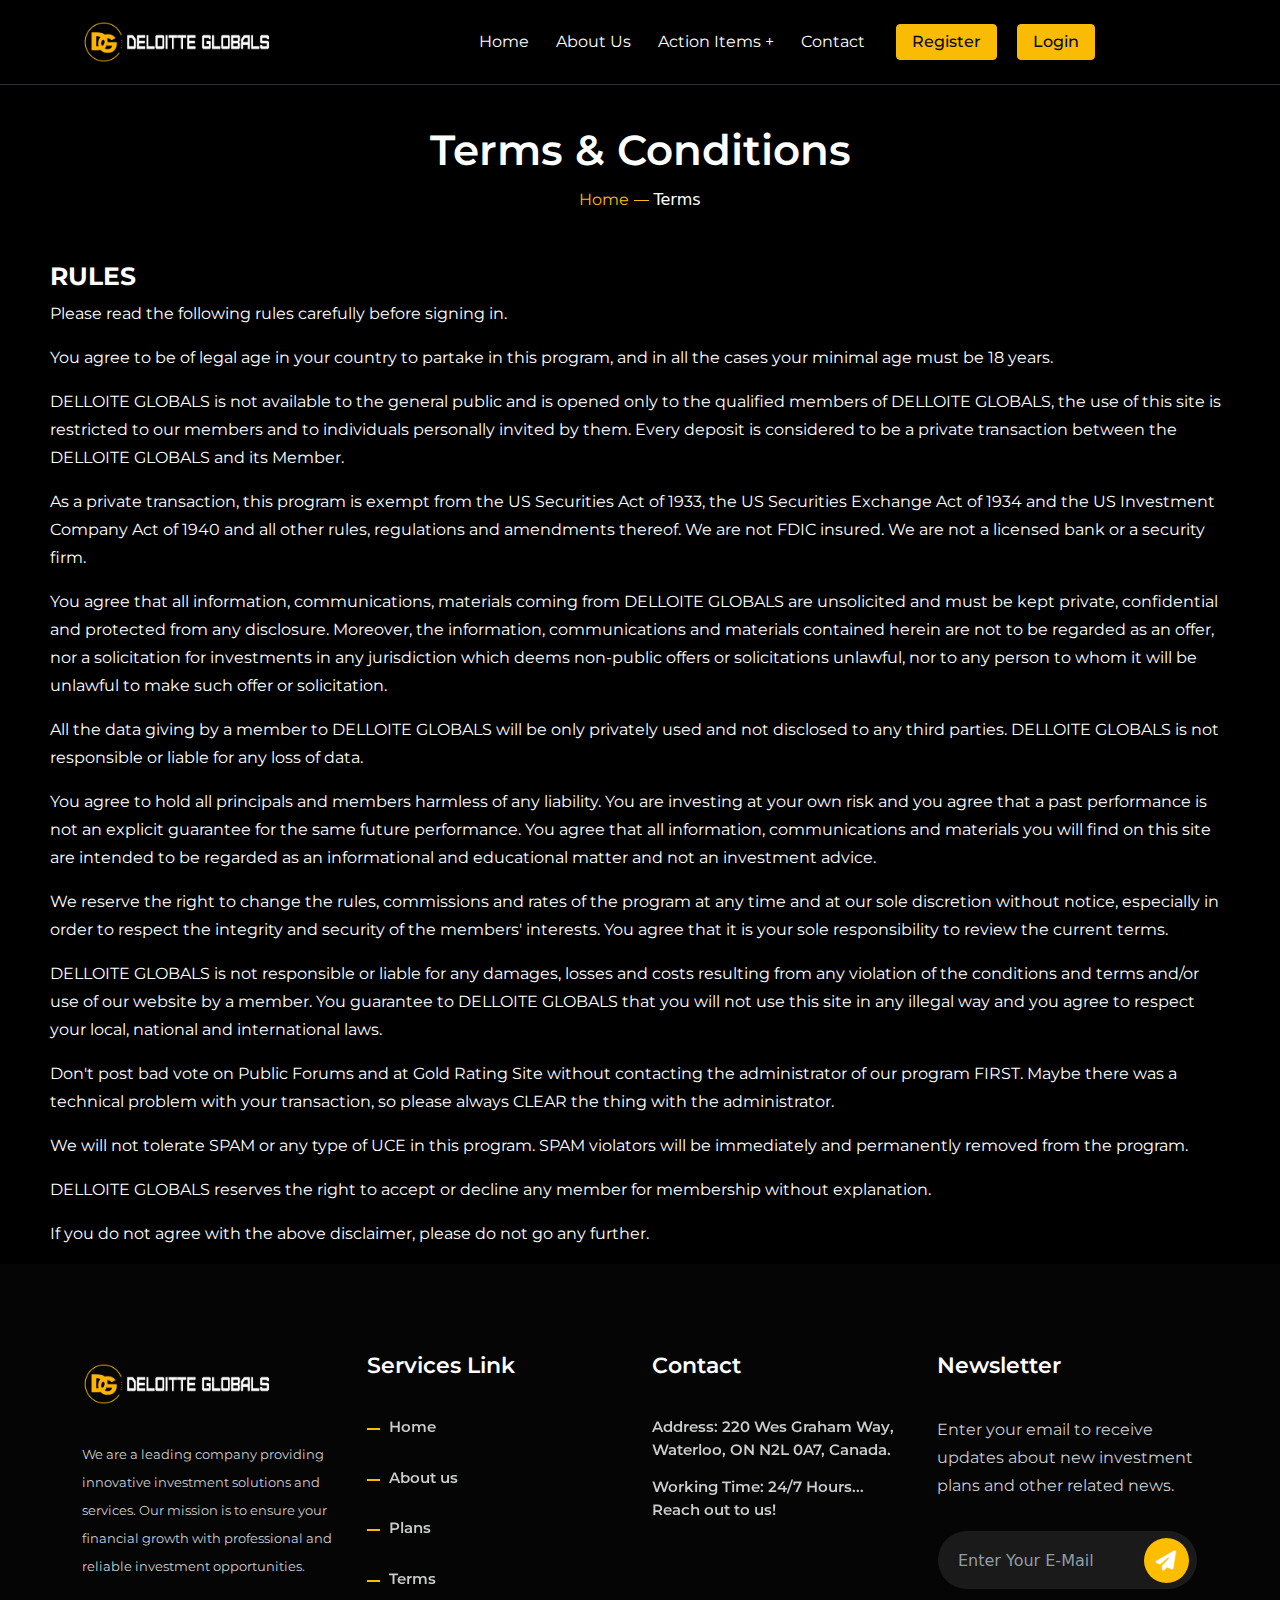
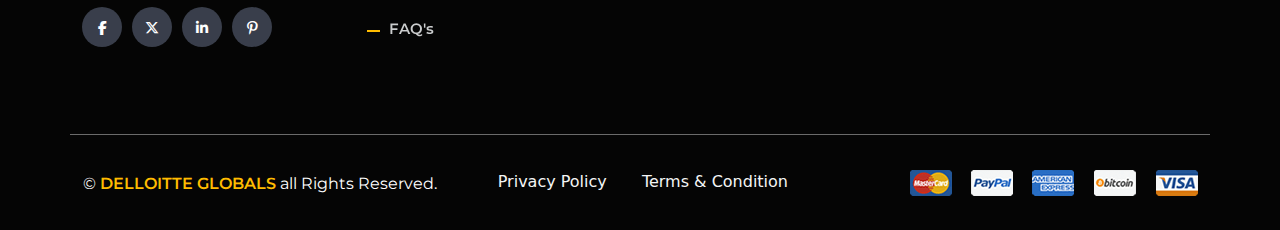
<file: Terms.html>
<!DOCTYPE HTML>
<html lang="en-US">
<head>
	<meta charset="UTF-8">
	<meta http-equiv="x-ua-compatible" content="ie=edge">
	<title>DELOITTE GLOBAL</title>
	<meta name="description" content="">
	<meta name="viewport" content="width=device-width, initial-scale=1">
	<!-- Favicon -->
	<link rel="icon" type="image/png" sizes="56x56" href="assets/images/resource/favicon.png">
	<!-- bootstrap CSS -->
	<link rel="stylesheet" href="assets/css/bootstrap.min.css" type="text/css" media="all" />
	<!-- carousel CSS -->
	<link rel="stylesheet" href="assets/css/owl.carousel.min.css" type="text/css" media="all" />
	<!-- theme default CSS -->	
	<link rel="stylesheet" href="assets/css/owl.theme.default.min.css" type="text/css" media="all" />	
	<!-- animate CSS -->
	<link rel="stylesheet" href="assets/css/animate.css" type="text/css" media="all" />	
	<!-- animated-text CSS -->
	<link rel="stylesheet" href="assets/css/animated-text.css" type="text/css" media="all" />	
	<!-- font-awesome CSS -->
	<link rel="stylesheet" href="assets/css/all.min.css" type="text/css" media="all" />	
	<!-- font-flaticon CSS -->
	<link rel="stylesheet" href="assets/css/flaticon.css" type="text/css" media="all" />	
	<!-- theme-default CSS -->
	<link rel="stylesheet" href="assets/css/theme-default.css" type="text/css" media="all" />	
	<!-- meanmenu CSS -->
	<link rel="stylesheet" href="assets/css/meanmenu.min.css" type="text/css" media="all" />
	<!-- Main Style CSS -->
	<link rel="stylesheet"  href="style.css" type="text/css" media="all" />
	<!-- venobox CSS -->
	<link rel="stylesheet" href="venobox/venobox.css" type="text/css" media="all" />
	<!-- responsive CSS -->
	<link rel="stylesheet" href="assets/css/responsive.css" type="text/css" media="all" />
</head>
<body>


<!--==================================================-->
<!-- Start cryptobit Main Menu Area -->
<!--==================================================-->
<div id="sticky-header" class="cryptobit_nav_manu">
    <div class="container">
        <div class="row align-items-center">
            <div class="col-lg-4">
                <div class="logo">
                    <a class="logo_img upper1" href="index.html" title="cryptobit">
                        <img src="assets/images/resource/hlogo.png" alt="" />
                    </a>
                    <a class="main_sticky upper1" href="index.html" title="cryptobit">
                        <img src="assets/images/resource/hlogo.png" alt="astute" />
                    </a>
                </div>
            </div>
            <div class="col-lg-8">
                <nav class="cryptobit_menu upper">
                    <ul class="nav_scroll">
                        <li><a href="index.html">Home</a></li>
                        <li><a href="about.html">About Us</a></li>
                       <li><a href="">Action Items <span>+</span></a>
                            <ul class="sub-menu">
                                <li><a href="plans.html">Plans</a></li>
                                <li><a href="Terms.html">Terms</a></li>
                                <li><a href="Faq.html">FAQ's</a></li>
                            </ul>
                        </li>
                        <li><a href="contact.html">Contact</a></li>
                    </ul>
                    <div class="header-button upper1">
                        <a href="#">Register</a>
                    </div>
                    <div class="header-button upper1">
                        <a href="#">Login</a>
                    </div>
                </nav>                      
            </div>
        </div>
    </div>
</div>
<!-- Cryptobit Mobile Menu Area -->
<div class="mobile-menu-area d-sm-block d-md-block d-lg-none ">
    <div class="mobile-menu">
        <nav class="cripto_menu">
            <ul class="nav_scroll">
                <li><a href="index.html">Home</a></li>
                <li><a href="about.html">About Us</a></li>
                <li><a href="service.html">Action Items <span>+</span></a>
                    <ul class="sub-menu">
                        <li><a href="plans.html">PLANS</a></li>
                        <li><a href="Terms.html">TERMS</a></li>
                        <li><a href="Faq.html">FAQ's</a></li>
                    </ul>
                </li>
                <li><a href="contact.html">Contact</a></li>
                <li><a href="#">Register</a></li>
                <li><a href="#">Login</a></li>

            </ul>
        </nav>
    </div>
</div>
<!--==================================================-->
<!-- End cryptobit main menu Area -->
<!--==================================================-->

<!-- ===============//banner section start here \\================= -->
<div class="clearfix" style="clear:both;"></div>

<div class="inv-plans d-flex align-items-center">
    <div class="container">
        <div class="row">
            <div class="col-lg-12">
                <div class="breatcome-content text-center">
                    <div class="breatcome-title">
                        <h1>Terms & Conditions</h1>
                    </div>
                    <div class="breatcome-text">
                        <a href="index.html"><span>Home</span></a><span style="color: white;">Terms</span>
                    </div>
                </div>
            </div>
        </div>
    </div>
</div>
<div class="clearfix" style="clear: both;"></div>

<!-- ===============//banner section end here \\================= -->

<div style="background-color: black; color: white; display: flex; justify-content: center;" >
    <div style="padding: 0 50px;">
        <p style="margin: 0; padding: 0; margin-bottom: 10px; font-size: 25px; font-weight: 700;">RULES</p>
        <p>Please read the following rules carefully before signing in. </p>
        <p>You agree to be of legal age in your country to partake in this program, and in all the cases your minimal age must be 18 years.</p>
        <p>DELLOITE GLOBALS is not available to the general public and is opened only to the qualified members of DELLOITE GLOBALS, the use of this site is restricted to our members and to individuals personally invited by them. Every deposit is considered to be a private transaction between the DELLOITE GLOBALS and its Member.</p>
        <p>As a private transaction, this program is exempt from the US Securities Act of 1933, the US Securities Exchange Act of 1934 and the US Investment Company Act of 1940 and all other rules, regulations and amendments thereof. We are not FDIC insured. We are not a licensed bank or a security firm.</p>
        <p>You agree that all information, communications, materials coming from DELLOITE GLOBALS are unsolicited and must be kept private, confidential and protected from any disclosure. Moreover, the information, communications and materials contained herein are not to be regarded as an offer, nor a solicitation for investments in any jurisdiction which deems non-public offers or solicitations unlawful, nor to any person to whom it will be unlawful to make such offer or solicitation.</p>
        <p>All the data giving by a member to DELLOITE GLOBALS will be only privately used and not disclosed to any third parties. DELLOITE GLOBALS is not responsible or liable for any loss of data.</p>
        <p>You agree to hold all principals and members harmless of any liability. You are investing at your own risk and you agree that a past performance is not an explicit guarantee for the same future performance. You agree that all information, communications and materials you will find on this site are intended to be regarded as an informational and educational matter and not an investment advice.</p>
        <p>We reserve the right to change the rules, commissions and rates of the program at any time and at our sole discretion without notice, especially in order to respect the integrity and security of the members' interests. You agree that it is your sole responsibility to review the current terms.</p>
        <p>DELLOITE GLOBALS is not responsible or liable for any damages, losses and costs resulting from any violation of the conditions and terms and/or use of our website by a member. You guarantee to DELLOITE GLOBALS that you will not use this site in any illegal way and you agree to respect your local, national and international laws.</p>
        <p>Don't post bad vote on Public Forums and at Gold Rating Site without contacting the administrator of our program FIRST. Maybe there was a technical problem with your transaction, so please always CLEAR the thing with the administrator.</p>
        <p>We will not tolerate SPAM or any type of UCE in this program. SPAM violators will be immediately and permanently removed from the program.</p>
        <p>DELLOITE GLOBALS reserves the right to accept or decline any member for membership without explanation.</p>
        <p>If you do not agree with the above disclaimer, please do not go any further.</p>
    </div>
</div>

<!--==================================================-->
<!-- Start Cryptobit Footer Middle Area -->
<!--==================================================-->
<div class="footer-middle style-two pt-80 pb-3"> 
    <div class="container">
        <div class="row">
            <div class="col-lg-3 col-md-6">
                <div class="widgets-company-info pt-3">
                    <div class="cryptobit-logo">
                        <a class="logo_img" href="index.html" title="">
                            <img src="assets/images/resource/hlogo.png" alt="" />
                        </a>
                    </div>
                    <div class="company-info-desc">
                        <p>We are a leading company providing innovative investment solutions and services. Our mission is to ensure your financial growth with professional and reliable investment opportunities.</p>
                    </div>
                    <div class="company_icon">
                        <a class="facebook" href="#"><i class="fab fa-facebook-f"></i></a>
                        <a class="twitter" href="#"><i class="fa-brands fa-x-twitter"></i></a>
                        <a class="linkedin" href="#"><i class="fab fa-linkedin-in"></i></a>
                        <a class="pinterest" href="#"><i class="fab fa-pinterest-p"></i></a>
                    </div>
                </div>                  
            </div>
            <div class="col-lg-9 col-md-6">
                <div class="row">
                    <div class="col-lg-4 col-md-6">
                        <div class="widget-nav-menu">
                            <h4 class="widget-title">Services Link</h4>
                            <div class="menu-quick-link-content">
                                <ul class="menu">
                                    <li><a href="index.html">Home</a></li>
                                    <li><a href="about.html">About us</a></li>
                                    <li><a href="plans.html">Plans</a></li>
                                    <li><a href="Terms.html">Terms</a></li>
                                    <li><a href="Faq.html">FAQ's</a></li>
                                </ul>
                            </div>
                        </div>
                    </div>  
                    <div class="col-lg-4 col-md-6">
                        <div class="widget-nav-menu upper">
                            <h4 class="widget-title">Contact</h4>
                            <div class="menu-quick-link-content">
                                <ul class="menu">
                                    <li>Address: 220 Wes Graham Way, Waterloo, ON N2L 0A7, Canada.</li>
                                    <li>Working Time: 24/7 Hours... Reach out to us!</li>
                                    
                                </ul>
                            </div>
                        </div>
                    </div>
                    <div class="col-lg-4">
                        <div class="widget-nav-menu upper1">
                            <h4 class="widget-title">Newsletter</h4>
                            <div class="menu-quick-link">
                                <p>Enter your email to receive updates about new investment plans and other related news.</p>
                            </div>
                            <div class="contact-form-box-2 text-center">
                                <form>
                                    <div class="from-box1">
                                        <input type="text" placeholder="Enter Your E-Mail">
                                        <button><i class="fa fa-paper-plane"></i></button>
                                    </div>
                                </form>
                            </div>
                        </div> 
                    </div>
                </div>
            </div>  
        </div>
        <div class="row footer-bottom mt-65">
            <div class="col-lg-4 col-md-6 col-sm-12">
                <div class="footer-bottom-content">
                    <div class="footer-bottom-content-copy">
                        <p>© <span style="font-weight: 600;">DELLOITTE GLOBALS</span>  all Rights Reserved.</p>
                    </div>
                </div>
            </div>
            <div class="col-lg-4 col-md-6">
                <div class="footer-bottom-content">
                    <div class="footer-bottom-menu">
                        <ul>
                            <li>Privacy Policy</li>
                            <li>Terms & Condition</li>
                        </ul>
                    </div>
                </div>
            </div>
            <div class="col-lg-4 col-md-6 col-sm-12">
                <div class="footer-bottom-shape">
                    <img src="assets/images/resource/footer-b.png" alt="">
                </div>
            </div>
        </div>
    </div>
</div>      
<!--==================================================-->
<!-- End Cryptobit Footer Middle Area -->
<!--==================================================-->

<!--==================================================-->
<!-- Start scroll Area -->
<!--==================================================-->
<div class="scroll-area">
    <div class="top-wrap">
        <div class="go-top-btn-wraper">
            <div class="go-top go-top-button">
                <i class="fas fa-arrow-up"></i>
                <i class="fas fa-arrow-up"></i>
            </div>
        </div>
    </div>
</div>
<!--==================================================-->
<!-- Start scroll Area -->
<!--==================================================-->
	
	<!-- jquery js -->	
	<script src="https://code.jquery.com/jquery-3.6.0.min.js" integrity="sha256-/xUj+3OJU5yExlq6GSYGSHk7tPXikynS7ogEvDej/m4=" crossorigin="anonymous"></script>
	<!-- bootstrap js -->	
	<script src="assets/js/bootstrap.min.js"></script>
	<script src="assets/js/main.js"></script>
	<!-- carousel js -->
	<script src="assets/js/owl.carousel.min.js"></script>
	<!-- waypoints js -->
	<script src="assets/js/waypoints.min.js"></script>
	<!-- wow js -->
	<script src="assets/js/wow.js"></script>
	<!-- imagesloaded js -->
	<script src="assets/js/imagesloaded.pkgd.min.js"></script>
	<!-- venobox js -->
	<script src="venobox/venobox.js"></script>
	<!-- ajax mail js -->
	<script src="assets/js/ajax-mail.js"></script>
	<!--  animated-text js -->	
	<script src="assets/js/animated-text.js"></script>
	<!-- venobox min js -->
	<script src="venobox/venobox.min.js"></script>
	<!-- jquery meanmenu js -->	
	<script src="assets/js/jquery.meanmenu.js"></script>
	<!-- jquery scrollup js -->
	<script src="assets/js/jquery.scrollUp.js"></script>
	<!-- theme js -->	
	<script src="assets/js/theme.js"></script>
    <!-- range js -->   
    <script src="assets/js/range.js"></script>
	<!-- barfiller js -->
	<script src="assets/js/jquery.barfiller.js"></script>

</body>
</html>
</file>
<file: assets/css/flaticon.css>
/*
  	Flaticon icon font: Flaticon
  	Creation date: 27/11/2019 09:49
  	*/
	
	@font-face {
	    font-family: "Flaticon";
	    src: url("../fonts/Flaticon.woff2") format("woff2"), url("../fonts/Flaticon.woff") format("woff");
	    font-weight: normal;
	    font-style: normal;
	}
	
	[class^="flaticon-"]:before,
	[class*=" flaticon-"]:before,
	[class^="flaticon-"]:after,
	[class*=" flaticon-"]:after {
	    font-family: Flaticon;
	    font-style: normal;
	}
	
	.flaticon-map:before {
	    content: "\f100";
	}
	
	.flaticon-mail:before {
	    content: "\f101";
	}
	
	.flaticon-call-answer:before {
	    content: "\f102";
	}
	
	.flaticon-chat:before {
	    content: "\f103";
	}
	
	.flaticon-left-arrow:before {
	    content: "\f104";
	}
	
	.flaticon-right-arrow:before {
	    content: "\f105";
	}
	
	.flaticon-back:before {
	    content: "\f106";
	}
	
	.flaticon-next:before {
	    content: "\f107";
	}
	
	.flaticon-play-button:before {
	    content: "\f108";
	}
	
	.flaticon-play-button-1:before {
	    content: "\f109";
	}
	
	.flaticon-upload:before {
	    content: "\f10a";
	}
	
	.flaticon-back-1:before {
	    content: "\f10b";
	}
	
	.flaticon-responsive:before {
	    content: "\f10c";
	}
	
	.flaticon-add:before {
	    content: "\f10d";
	}
	
	.flaticon-play-button-2:before {
	    content: "\f10e";
	}
	
	.flaticon-android:before {
	    content: "\f10f";
	}
	
	.flaticon-fire:before {
	    content: "\f110";
	}
	
	.flaticon-layers:before {
	    content: "\f111";
	}
	
	.flaticon-computer:before {
	    content: "\f112";
	}
	
	.flaticon-chip:before {
	    content: "\f113";
	}
	
	.flaticon-cogwheels:before {
	    content: "\f114";
	}
	
	.flaticon-support:before {
	    content: "\f115";
	}
	
	.flaticon-web:before {
	    content: "\f116";
	}
	
	.flaticon-headset:before {
	    content: "\f117";
	}
	
	.flaticon-facebook:before {
	    content: "\f118";
	}
	
	.flaticon-drop-of-liquid:before {
	    content: "\f119";
	}
	
	.flaticon-drop:before {
	    content: "\f11a";
	}
	
	.flaticon-placeholder:before {
	    content: "\f11b";
	}
	
	.flaticon-shield:before {
	    content: "\f11c";
	}
	
	.flaticon-fountain-pen:before {
	    content: "\f11d";
	}
	
	.flaticon-fountain-pen-1:before {
	    content: "\f11e";
	}
	
	.flaticon-settings:before {
	    content: "\f11f";
	}
	
	.flaticon-phone-call:before {
	    content: "\f120";
	}
	
	.flaticon-call:before {
	    content: "\f121";
	}
	
	.flaticon-settings-1:before {
	    content: "\f122";
	}
	
	.flaticon-placeholder-1:before {
	    content: "\f123";
	}
	
	.flaticon-pen:before {
	    content: "\f124";
	}
	
	.flaticon-analytics:before {
	    content: "\f125";
	}
	
	.flaticon-monitor:before {
	    content: "\f126";
	}
	
	.flaticon-email:before {
	    content: "\f127";
	}
	
	.flaticon-speech-bubble:before {
	    content: "\f128";
	}
	
	.flaticon-suitcase:before {
	    content: "\f129";
	}
	
	.flaticon-communications:before {
	    content: "\f12a";
	}
	
	.flaticon-cash:before {
	    content: "\f12b";
	}
	
	.flaticon-twitter:before {
	    content: "\f12c";
	}
	
	.flaticon-twitter-2:before {
	    content: "\f12d";
	}
	
	.flaticon-instagram-logo:before {
	    content: "\f12e";
	}
	
	.flaticon-instagram-1:before {
	    content: "\f12f";
	}
	
	.flaticon-whatsapp-1:before {
	    content: "\f130";
	}
	
	.flaticon-linkedin-2:before {
	    content: "\f131";
	}
	
	.flaticon-twitter-1:before {
	    content: "\f132";
	}
	
	.flaticon-facebook-3:before {
	    content: "\f133";
	}
	
	.flaticon-whatsapp-2:before {
	    content: "\f134";
	}
	
	.flaticon-xiaomi:before {
	    content: "\f135";
	}
	
	.flaticon-odnoklassniki:before {
	    content: "\f136";
	}
	
	.flaticon-pinterest:before {
	    content: "\f137";
	}
	
	.flaticon-pinterest-1:before {
	    content: "\f138";
	}
	
	.flaticon-wifi:before {
	    content: "\f139";
	}
	
	.flaticon-light-bulb:before {
	    content: "\f13a";
	}
	
	.flaticon-project-management:before {
	    content: "\f13b";
	}
	
	.flaticon-monitor-1:before {
	    content: "\f13c";
	}
	
	.flaticon-camera:before {
	    content: "\f13d";
	}
	
	.flaticon-user:before {
	    content: "\f13e";
	}
	
	.flaticon-advertising:before {
	    content: "\f13f";
	}
	
	.flaticon-select:before {
	    content: "\f140";
	}
	
	.flaticon-snowflake:before {
	    content: "\f141";
	}
	
	.flaticon-snowflake-1:before {
	    content: "\f142";
	}
	
	.flaticon-travel-agency:before {
	    content: "\f143";
	}
	
	.flaticon-bauble:before {
	    content: "\f144";
	}
	
	.flaticon-temporary-agency:before {
	    content: "\f145";
	}
	
	.flaticon-star:before {
	    content: "\f146";
	}
	
	.flaticon-snow-globe:before {
	    content: "\f147";
	}
	
	.flaticon-christmas-tree:before {
	    content: "\f148";
	}
	
	.flaticon-gift:before {
	    content: "\f149";
	}
	
	.flaticon-mortgage:before {
	    content: "\f14a";
	}
	
	.flaticon-monitoring:before {
	    content: "\f14b";
	}
	
	.flaticon-network-1:before {
	    content: "\f14c";
	}
	
	.flaticon-neural:before {
	    content: "\f14d";
	}
	
	.flaticon-networking:before {
	    content: "\f14e";
	}
	
	.flaticon-cloud-computing:before {
	    content: "\f14f";
	}
	
	.flaticon-cloud-computing-1:before {
	    content: "\f150";
	}
	
	.flaticon-microchip:before {
	    content: "\f151";
	}
	
	.flaticon-social-care:before {
	    content: "\f152";
	}
	
	.flaticon-help:before {
	    content: "\f153";
	}
	
	.flaticon-begging:before {
	    content: "\f154";
	}
	
	.flaticon-customer-service:before {
	    content: "\f155";
	}
	
	.flaticon-support-2:before {
	    content: "\f156";
	}
	
	.flaticon-support-3:before {
	    content: "\f157";
	}
	
	.flaticon-customer-service-1:before {
	    content: "\f158";
	}
	
	.flaticon-customer-support:before {
	    content: "\f159";
	}
	
	.flaticon-headphones:before {
	    content: "\f15a";
	}
	
	.flaticon-social-care-1:before {
	    content: "\f15b";
	}
	
	.flaticon-care:before {
	    content: "\f15c";
	}
	
	.flaticon-user-1:before {
	    content: "\f15d";
	}
	
	.flaticon-phone:before {
	    content: "\f15e";
	}
	
	.flaticon-search:before {
	    content: "\f15f";
	}
	
	.flaticon-facebook-4:before {
	    content: "\f160";
	}
	
	.flaticon-pin:before {
	    content: "\f161";
	}
	
	.flaticon-user-2:before {
	    content: "\f162";
	}
	
	.flaticon-internet:before {
	    content: "\f163";
	}
	
	.flaticon-user-3:before {
	    content: "\f164";
	}
	
	.flaticon-chat-1:before {
	    content: "\f165";
	}
	
	.flaticon-team:before {
	    content: "\f166";
	}
	
	.flaticon-connection:before {
	    content: "\f167";
	}
	
	.flaticon-bar-chart:before {
	    content: "\f168";
	}
	
	.flaticon-money:before {
	    content: "\f169";
	}
	
	.flaticon-file:before {
	    content: "\f16a";
	}
	
	.flaticon-linkedin-3:before {
	    content: "\f16b";
	}
	
	.flaticon-pinterest-2:before {
	    content: "\f16c";
	}
	
	.flaticon-google-browser:before {
	    content: "\f16d";
	}
	
	.flaticon-gmail-1:before {
	    content: "\f16e";
	}
	
	.flaticon-gmail-3:before {
	    content: "\f16f";
	}
	
	.flaticon-vimeo:before {
	    content: "\f170";
	}
	
	.flaticon-vimeo-2:before {
	    content: "\f171";
	}
	
	.flaticon-skype:before {
	    content: "\f172";
	}
	
	.flaticon-skype-1:before {
	    content: "\f173";
	}
	
	.flaticon-skype-2:before {
	    content: "\f174";
	}
	
	.flaticon-skype-3:before {
	    content: "\f175";
	}
	
	.flaticon-google-plus-logo:before {
	    content: "\f176";
	}
	
	.flaticon-like:before {
	    content: "\f177";
	}
	
	.flaticon-clock:before {
	    content: "\f178";
	}
	
	.flaticon-loupe:before {
	    content: "\f179";
	}
	
	.flaticon-money-1:before {
	    content: "\f17a";
	}
	
	.flaticon-hand-shake:before {
	    content: "\f17b";
	}
	
	.flaticon-team-1:before {
	    content: "\f17c";
	}
	
	.flaticon-money-2:before {
	    content: "\f17d";
	}
	
	.flaticon-man:before {
	    content: "\f17e";
	}
	
	.flaticon-value:before {
	    content: "\f17f";
	}
	
	.flaticon-share:before {
	    content: "\f180";
	}
	
	.flaticon-time:before {
	    content: "\f181";
	}
	
	.flaticon-school:before {
	    content: "\f182";
	}
	
	.flaticon-chart:before {
	    content: "\f183";
	}
	
	.flaticon-data:before {
	    content: "\f184";
	}
	
	.flaticon-photo:before {
	    content: "\f185";
	}
	
	.flaticon-internet-1:before {
	    content: "\f186";
	}
	
	.flaticon-money-3:before {
	    content: "\f187";
	}
	
	.flaticon-payment:before {
	    content: "\f188";
	}
	
	.flaticon-pin-1:before {
	    content: "\f189";
	}
	
	.flaticon-time-1:before {
	    content: "\f18a";
	}
	
	.flaticon-idea:before {
	    content: "\f18b";
	}
	
	.flaticon-download:before {
	    content: "\f18c";
	}
	
	.flaticon-growth:before {
	    content: "\f18d";
	}
	
	.flaticon-multimedia:before {
	    content: "\f18e";
	}
	
	.flaticon-network-2:before {
	    content: "\f18f";
	}
	
	.flaticon-next-1:before {
	    content: "\f190";
	}
	
	.flaticon-origami:before {
	    content: "\f191";
	}
	
	.flaticon-share-1:before {
	    content: "\f192";
	}
	
	.flaticon-clock-1:before {
	    content: "\f193";
	}
	
	.flaticon-refresh:before {
	    content: "\f194";
	}
	
	.flaticon-avatar:before {
	    content: "\f195";
	}
	
	.flaticon-support-4:before {
	    content: "\f196";
	}
	
	.flaticon-cursor:before {
	    content: "\f197";
	}
	
	.flaticon-brain:before {
	    content: "\f198";
	}
	
	.flaticon-laptop:before {
	    content: "\f199";
	}
	
	.flaticon-arrow:before {
	    content: "\f19a";
	}
	
	.flaticon-mortarboard:before {
	    content: "\f19b";
	}
	
	.flaticon-avatar-1:before {
	    content: "\f19c";
	}
	
	.flaticon-chat-2:before {
	    content: "\f19d";
	}
	
	.flaticon-question:before {
	    content: "\f19e";
	}
	
	.flaticon-test:before {
	    content: "\f19f";
	}
	
	.flaticon-doctor:before {
	    content: "\f1a0";
	}
	
	.flaticon-support-5:before {
	    content: "\f1a1";
	}
	
	.flaticon-map-1:before {
	    content: "\f1a2";
	}
	
	.flaticon-eye:before {
	    content: "\f1a3";
	}
	
	.flaticon-money-4:before {
	    content: "\f1a4";
	}
	
	.flaticon-world:before {
	    content: "\f1a5";
	}
	
	.flaticon-school-1:before {
	    content: "\f1a6";
	}
	
	.flaticon-chat-3:before {
	    content: "\f1a7";
	}
	
	.flaticon-idea-1:before {
	    content: "\f1a8";
	}
	
	.flaticon-support-6:before {
	    content: "\f1a9";
	}
	
	.flaticon-diamond:before {
	    content: "\f1aa";
	}
	
	.flaticon-time-2:before {
	    content: "\f1ab";
	}
	
	.flaticon-bag:before {
	    content: "\f1ac";
	}
	
	.flaticon-contract:before {
	    content: "\f1ad";
	}
	
	.flaticon-report:before {
	    content: "\f1ae";
	}
	
	.flaticon-folder:before {
	    content: "\f1af";
	}
	
	.flaticon-truck:before {
	    content: "\f1b0";
	}
	
	.flaticon-document:before {
	    content: "\f1b1";
	}
	
	.flaticon-plane:before {
	    content: "\f1b2";
	}
	
	.flaticon-time-3:before {
	    content: "\f1b3";
	}
	
	.flaticon-trash:before {
	    content: "\f1b4";
	}
	
	.flaticon-pin-2:before {
	    content: "\f1b5";
	}
	
	.flaticon-think:before {
	    content: "\f1b6";
	}
	
	.flaticon-idea-2:before {
	    content: "\f1b7";
	}
	
	.flaticon-download-1:before {
	    content: "\f1b8";
	}
	
	.flaticon-bell:before {
	    content: "\f1b9";
	}
	
	.flaticon-lock:before {
	    content: "\f1ba";
	}
	
	.flaticon-upload-1:before {
	    content: "\f1bb";
	}
	
	.flaticon-cinema:before {
	    content: "\f1bc";
	}
	
	.flaticon-goal:before {
	    content: "\f1bd";
	}
	
	.flaticon-work:before {
	    content: "\f1be";
	}
	
	.flaticon-design:before {
	    content: "\f1bf";
	}
	
	.flaticon-search-1:before {
	    content: "\f1c0";
	}
	
	.flaticon-food:before {
	    content: "\f1c1";
	}
	
	.flaticon-alert:before {
	    content: "\f1c2";
	}
	
	.flaticon-brain-1:before {
	    content: "\f1c3";
	}
	
	.flaticon-book:before {
	    content: "\f1c4";
	}
	
	.flaticon-time-4:before {
	    content: "\f1c5";
	}
	
	.flaticon-shield-1:before {
	    content: "\f1c6";
	}
	
	.flaticon-time-5:before {
	    content: "\f1c7";
	}
	
	.flaticon-man-1:before {
	    content: "\f1c8";
	}
	
	.flaticon-brain-2:before {
	    content: "\f1c9";
	}
	
	.flaticon-water:before {
	    content: "\f1ca";
	}
	
	.flaticon-content:before {
	    content: "\f1cb";
	}
	
	.flaticon-data-1:before {
	    content: "\f1cc";
	}
	
	.flaticon-like-1:before {
	    content: "\f1cd";
	}
	
	.flaticon-time-6:before {
	    content: "\f1ce";
	}
	
	.flaticon-sign:before {
	    content: "\f1cf";
	}
	
	.flaticon-book-1:before {
	    content: "\f1d0";
	}
	
	.flaticon-adjust:before {
	    content: "\f1d1";
	}
	
	.flaticon-menu:before {
	    content: "\f1d2";
	}
	
	.flaticon-calendar:before {
	    content: "\f1d3";
	}
	
	.flaticon-eye-1:before {
	    content: "\f1d4";
	}
	
	.flaticon-clock-2:before {
	    content: "\f1d5";
	}
	
	.flaticon-share-2:before {
	    content: "\f1d6";
	}
	
	.flaticon-fingerprint:before {
	    content: "\f1d7";
	}
	
	.flaticon-signal:before {
	    content: "\f1d8";
	}
	
	.flaticon-lock-1:before {
	    content: "\f1d9";
	}
	
	.flaticon-water-1:before {
	    content: "\f1da";
	}
	
	.flaticon-code:before {
	    content: "\f1db";
	}
	
	.flaticon-repeat:before {
	    content: "\f1dc";
	}
	
	.flaticon-map-2:before {
	    content: "\f1dd";
	}
	
	.flaticon-message:before {
	    content: "\f1de";
	}
	
	.flaticon-network-3:before {
	    content: "\f1df";
	}
	
	.flaticon-more:before {
	    content: "\f1e0";
	}
	
	.flaticon-random:before {
	    content: "\f1e1";
	}
	
	.flaticon-sign-1:before {
	    content: "\f1e2";
	}
	
	.flaticon-mail-1:before {
	    content: "\f1e3";
	}
	
	.flaticon-adjust-1:before {
	    content: "\f1e4";
	}
</file>
<file: assets/css/theme-default.css>
/*
    font-family: 'Montserrat', sans-serif;
*/
@import url('https://fonts.googleapis.com/css2?family=Montserrat:ital,wght@0,100;0,200;0,300;0,400;0,500;0,600;0,700;0,800;0,900;1,100;1,200;1,400;1,600;1,700;1,800;1,900&amp;display=swap');
	overflow-x: hidden;
}

body {	
    color: #616161;
    font-size: 16px;
    font-weight: 400;
    line-height: 28px;
    text-align: left;
	font-family: 'Montserrat', sans-serif;
}

p {
    font-weight: 400;
    font-style: normal;
    line-height: 28px;
    font-family: 'Montserrat';
}
h1,
h2,
h3,
h4,
h5,
h6 {
    color: #fff;
    font-family: 'Montserrat', sans-serif;
    font-style: normal;
	margin-bottom: 0;
	margin-top: 10px;
    line-height: 1.1;	
    font-weight: 700;
    -webkit-transition: .5s;
    transition: .5s;
	font-size:36px;
}
h1{
}
h2{}
h3{}
h4{}
h5{}
h6{}
a{
    -webkit-transition: all 0.3s ease-out 0s;
    transition: all 0.3s ease-out 0s;
}
a{
	 color: #518EFF;
     text-decoration: none;
}
a:focus,
.btn:focus {
    text-decoration: none;
    outline: none;
}
a:focus,
a:hover {
    text-decoration: none;
    text-decoration: none;	
}
.uppercase {
    text-transform: uppercase;
}
.capitalize {
    text-transform: capitalize;
}
.text-right {
    align-items: right !important;
}
h1 a,
h2 a,
h3 a,
h4 a,
h5 a,
h6 a {
    color: inherit;
    -webkit-transition: .5s;
    transition: .5s;
}
h1 {
    font-size:50px;
}
h2 {
    font-size: 35px;
	
}
h3 {
    font-size: 30px;
}
h4 {
    font-size: 24px;
}
h5 {
    font-size: 20px;
}
h6 {
    font-size: 18px;
}
.white h1,
.white h2,
.white h3,
.white h4,
.white h5,
.white h6 {
    color: #fff;
}
.white p {
    color: #fff;
}
.white i {
    color: #fff;
}
ul {
    margin: 0px;
    padding: 0px;
}
li {
  
}

ul {
    margin: 0;

    padding: 0;
}
li {
 
}
input:focus,
button:focus
{
	border-color:transparent;
	outline-color:transparent;
}
textarea:focus{
	border-color:transparent;
	outline-color:transparent;
}
hr {
    margin: 60px 0;
    padding: 0px;
    border-bottom: 1px solid #eceff8;
    border-top: 0px;
}
hr.style-2 {
    border-bottom: 1px dashed #f10;
}
hr.mp-0 {
    margin: 0;
    border-bottom: 1px solid #eceff8;
}
hr.mtb-40 {
    margin: 40px 0;
    border-bottom: 1px solid #eceff8;
    border-top: 0px;
}
label {
    color: #fff;
    cursor: pointer;
    font-size: 14px;
    font-weight: 400;
}

a,i, cite, em, var, address, dfn,ol,li,ul{
	font-style:normal;
	font-weight:400;
}
/* Default Background */
.bg_color {
    background: #43baff;
}
.bg_color2 {
    background: #211e3b !important;
}
.white_bg{
    background: #fff;
}
.bg_fixed {
    background-attachment: fixed;
}
.bg_before{
	position:relative;
}
.bg_before:before{
	position:absolute;
	content:"";
	left:0;
	top:0;
	height:100%;
	width:100%;
	background:rgba(12,90,219,0.3);
}
.nagative_mb {
    position: relative;
    margin-bottom: -180px;
    z-innftpro: 1;
}

*::-moz-selection {
    background: #4fc1f0;
    color: #454545;
    text-shadow: none;
}
::-moz-selection {
    background: #4fc1f0;
    color: #454545;
    text-shadow: none;
}
::selection {
    background: #4fc1f0;
    color: #454545;
    text-shadow: none;
}

::placeholder {
    color: #454545;
    font-size: 16px;
}
::-webkit-input-placeholder {
    /* Chrome/Opera/Safari */
    
    color: #454545;
}
::-moz-placeholder {
    /* Firefox 19+ */    
    color: #454545;
}
:-ms-input-placeholder {
    /* IE 10+ */
    
    color: #454545;
}
:-moz-placeholder {
    /* Firefox 18- */
    
    color: #454545;
}

 /* Contact Area */
.counter_area ::-moz-selection {
    contact_area: #001d23;
    text-shadow: none;
}
.contact_area ::-moz-selection {
    color: #001d23;
    text-shadow: none;
}
.contact_area ::selection {
    color: #001d23;
    text-shadow: none;
}

.contact_area ::placeholder {
    color: #001d23;
    font-size: 16px;
}
.contact_area ::-webkit-input-placeholder {
    /* Chrome/Opera/Safari */
    color: #001d23;
}
.contact_area ::-moz-placeholder {
    /* Firefox 19+ */    
    color: #001d23;
}
.contact_area :-ms-input-placeholder {
    /* IE 10+ */
    color: #001d23;
}
.contact_area :-moz-placeholder {
    /* Firefox 18- */
    color: #001d23;
}
.blog_reply ::-moz-selection {
    color: #151948;
}
.blog_reply ::-moz-selection {
    color: #151948;
}
.blog_reply ::selection {
    color: #151948;
}
.blog_reply::placeholder {
    color: #151948;
}
.blog_reply ::-webkit-input-placeholder {
    /* Chrome/Opera/Safari */
    color: #151948;
}
.blog_reply ::-moz-placeholder {
    /* Firefox 19+ */    
    color: #151948;
}
.blog_reply :-ms-input-placeholder {
    /* IE 10+ */
    color: #151948;
}
.blog_reply :-moz-placeholder {
    /* Firefox 18- */
    color: #151948;
}

/* Padding Top Css */
.pt-350{padding-top:350px;}
.pt-300{padding-top:300px;}
.pt-280{padding-top:280px;}
.pt-250{padding-top:250px;}
.pt-200{padding-top:200px;}
.pt-190{padding-top:190px;}
.pt-180{padding-top:180px;}
.pt-170{padding-top:170px;}
.pt-160{padding-top:160px;}
.pt-150{padding-top:150px;}
.pt-140{padding-top:140px;}
.pt-130{padding-top:130px;}
.pt-120{padding-top:120px;}
.pt-115{padding-top:115px;}
.pt-110{padding-top:110px;}
.pt-100{padding-top:100px;}
.pt-95{padding-top:95px;}
.pt-90{padding-top:90px;}
.pt-85{padding-top:85px;}
.pt-80{padding-top:80px;}
.pt-75{padding-top:75px;}
.pt-70{padding-top:70px;}
.pt-65{padding-top:65px;}
.pt-60{padding-top:60px;}
.pt-55{padding-top:55px;}
.pt-50{padding-top:50px;}
.pt-45{padding-top:45px;}
.pt-40{padding-top:40px;}
.pt-35{padding-top:35px;}
.pt-30{padding-top:30px;}
.pt-25{padding-top:25px;}
.pt-20{padding-top:20px;}
.pt-15{padding-top:15px;}
.pt-10{padding-top:10px;}
/* Padding Bottom Css */
.pb-350{padding-bottom:350px;}
.pb-250{padding-bottom:250px;}
.pb-200{padding-bottom:200px;}
.pb-190{padding-bottom:190px;}
.pb-180{padding-bottom:180px;}
.pb-170{padding-bottom:170px;}
.pb-160{padding-bottom:160px;}
.pb-150{padding-bottom:150px;}
.pb-140{padding-bottom:140px;}
.pb-135{padding-bottom:135px;}
.pb-130{padding-bottom:130px;}
.pb-120{padding-bottom:120px;}
.pb-110{padding-bottom:110px;}
.pb-100{padding-bottom:100px;}
.pb-95{padding-bottom:95px;}
.pb-90{padding-bottom:90px;}
.pb-85{padding-bottom:85px;}
.pb-80{padding-bottom:80px;}
.pb-75{padding-bottom:75px;}
.pb-70{padding-bottom:70px;}
.pb-65{padding-bottom:65px;}
.pb-60{padding-bottom:60px;}
.pb-55{padding-bottom:55px;}
.pb-50{padding-bottom:50px;}
.pb-45{padding-bottom:45px;}
.pb-40{padding-bottom:40px;}
.pb-35{padding-bottom:35px;}
.pb-30{padding-bottom:30px;}
.pb-25{padding-bottom:25px;}
.pb-20{padding-bottom:20px;}
.pb-15{padding-bottom:15px;}
.pb-10{padding-bottom:10px;}
/* Padding Left Css */
.pl-120{padding-left:120px;}
.pl-110{padding-left:110px;}
.pl-100{padding-left:100px;}
.pl-90{padding-left:90px;}
.pl-80{padding-left:80px;}
.pl-70{padding-left:70px;}
.pl-60{padding-left:60px;}
.pl-50{padding-left:50px;}
.pl-40{padding-left:40px;}
.pl-35{padding-left:35px;}
.pl-30{padding-left:30px;}
.pl-25{padding-left:25px;}
.pl-20{padding-left:20px;}
.pl-15{padding-left:15px;}
.pl-10{padding-left:10px;}
/* Padding Right Css */
.pr-120{padding-right:120px;}
.pr-110{padding-right:110px;}
.pr-100{padding-right:100px;}
.pr-90{padding-right:90px;}
.pr-80{padding-right:80px;}
.pr-70{padding-right:70px;}
.pr-60{padding-right:60px;}
.pr-50{padding-right:50px;}
.pr-40{padding-right:40px;}
.pr-35{padding-right:35px;}
.pr-30{padding-right:30px;}
.pr-25{padding-right:25px;}
.pr-20{padding-right:20px;}
.pr-15{padding-right:15px;}
.pr-10{padding-right:10px;}

/* Margin Top Css */
.mt-200{margin-top:200px;}
.mt-190{margin-top:190px;}
.mt-180{margin-top:180px;}
.mt-170{margin-top:170px;}
.mt-160{margin-top:160px;}
.mt-150{margin-top:150px;}
.mt-140{margin-top:140px;}
.mt-130{margin-top:130px;}
.mt-120{margin-top:120px;}
.mt-110{margin-top:110px;}
.mt-100{margin-top:100px;}
.mt-95{margin-top:95px;}
.mt-90{margin-top:90px;}
.mt-80{margin-top:80px;}
.mt-75{margin-top:75px;}
.mt-70{margin-top:70px;}
.mt-65{margin-top:65px;}
.mt-60{margin-top:60px;}
.mt-55{margin-top:55px;}
.mt-50{margin-top:50px;}
.mt-45{margin-top:45px;}
.mt-40{margin-top:40px;}
.mt-35{margin-top:35px;}
.mt-30{margin-top:30px;}
.mt-25{margin-top:25px;}
.mt-20{margin-top:20px;}
.mt-15{margin-top:15px;}
.mt-10{margin-top:10px;}

/* Margin Bottom Css */
.mb-200{margin-bottom:200px;}
.mb-190{margin-bottom:190px;}
.mb-180{margin-bottom:180px;}
.mb-170{margin-bottom:170px;}
.mb-160{margin-bottom:160px;}
.mb-150{margin-bottom:150px;}
.mb-140{margin-bottom:140px;}
.mb-130{margin-bottom:130px;}
.mb-120{margin-bottom:120px;}
.mb-110{margin-bottom:110px;}
.mb-100{margin-bottom:100px;}
.mb-95{margin-bottom:95px;}
.mb-90{margin-bottom:90px;}
.mb-80{margin-bottom:80px;}
.mb-75{margin-bottom:75px;}
.mb-70{margin-bottom:70px;}
.mb-65{margin-bottom:65px;}
.mb-60{margin-bottom:60px;}
.mb-55{margin-bottom:55px;}
.mb-50{margin-bottom:50px;}
.mb-45{margin-bottom:45px;}
.mb-40{margin-bottom:40px;}
.mb-35{margin-bottom:35px;}
.mb-30{margin-bottom:30px;}
.mb-25{margin-bottom:25px;}
.mb-20{margin-bottom:20px;}
.mb-15{margin-bottom:15px;}
.mb-10{margin-bottom:10px;}

/* Margin Left Css */
.ml-200{margin-left:200px;}
.ml-190{margin-left:190px;}
.ml-180{margin-left:180px;}
.ml-170{margin-left:170px;}
.ml-160{margin-left:160px;}
.ml-150{margin-left:150px;}
.ml-140{margin-left:140px;}
.ml-130{margin-left:130px;}
.ml-120{margin-left:120px;}
.ml-110{margin-left:110px;}
.ml-100{margin-left:100px;}
.ml-95{margin-left:95px;}
.ml-90{margin-left:90px;}
.ml-80{margin-left:80px;}
.ml-75{margin-left:75px;}
.ml-70{margin-left:70px;}
.ml-65{margin-left:65px;}
.ml-60{margin-left:60px;}
.ml-55{margin-left:55px;}
.ml-50{margin-left:50px;}
.ml-45{margin-left:45px;}
.ml-40{margin-left:40px;}
.ml-35{margin-left:35px;}
.ml-30{margin-left:30px;}
.ml-25{margin-left:25px;}
.ml-20{margin-left:20px;}
.ml-15{margin-left:15px;}
.ml-10{margin-left:10px;}

/* Margin Right Css */
.mr-200{margin-right:200px;}
.mr-190{margin-right:190px;}
.mr-180{margin-right:180px;}
.mr-170{margin-right:170px;}
.mr-160{margin-right:160px;}
.mr-150{margin-right:150px;}
.mr-140{margin-right:140px;}
.mr-130{margin-right:130px;}
.mr-120{margin-right:120px;}
.mr-110{margin-right:110px;}
.mr-100{margin-right:100px;}
.mr-95{margin-right:95px;}
.mr-90{margin-right:90px;}
.mr-80{margin-right:80px;}
.mr-75{margin-right:75px;}
.mr-70{margin-right:70px;}
.mr-65{margin-right:65px;}
.mr-60{margin-right:60px;}
.mr-55{margin-right:55px;}
.mr-50{margin-right:50px;}
.mr-45{margin-right:45px;}
.mr-40{margin-right:40px;}
.mr-35{margin-right:35px;}
.mr-30{margin-right:30px;}
.mr-25{margin-right:25px;}
.mr-20{margin-right:20px;}
.mr-15{margin-right:15px;}
.mr-10{margin-right:10px;}
</file>
<file: style.css>
/*===============================================

Template Name: nftpro - IT Solutions & Services HTML5 Template
Version: 0.1
 
================================================*/
/*============================
  Nftpro Main Menu Area Css
==============================*/
.cryptobit_nav_manu {
  background: transparent;
  position: relative;
  z-index: 444;
  margin-bottom: -88px;
  border-bottom: 1px solid rgb(154, 153, 166, 0.3);
  background-color: #000;
}
nav.cryptobit_menu {
  display: inline-block;
  padding: 0 0px 0 1px;
}
.cryptobit_menu ul {
  list-style: none;
  display: inline-block;
  margin-left: 5px;
}
.cryptobit_menu > ul > li {
  display: inline-block;
  position: relative;
}
.cryptobit_menu > ul > li > a {
  display: block;
  margin: 30px 18px;
  -webkit-transition: 0.5s;
  font-size: 18px;
  font-family: "Montserrat";
  font-weight: 400;
  color: #ffff;
  text-decoration: none;
}
nav.cryptobit_menu ul li span i {
  display: inline-block;
  font-size: 12px;
  transition: 0.5s;
}
.header-button {
  display: inline-block;
}
.header-button a {
  display: inline-block;
  color: #fff;
  padding: 13px 35px;
  background: #004646;
  border-radius: 30px;
  transition: 0.5s;
  position: relative;
  z-index: 1;
  text-decoration: none;
  margin-left: 15px;
}
.header-button a:before {
  position: absolute;
  content: "";
  z-index: -1;
  left: 0;
  top: 0;
  right: 0;
  bottom: 0;
  border-radius: 30px;
  background: linear-gradient(to right, #00cdaa 25%, #64a6f8 65%);
  transform: scale(0);
  transition: 0.5s;
}
.header-button a:after {
  position: absolute;
  content: "";
  z-index: 1;
  left: 0;
  top: -22px;
  width: 39%;
  height: 24%;
  box-shadow: 16px 36px 26px #21b68f;
}
.cryptobit_menu > ul > li > a:hover {
  color: #1dd1a1;
}
/*style two button*/
.style-two .header-button {
  display: inline-block;
  padding-left: 40px;
}
.style-two .header-button a {
  display: inline-block;
  color: #fff;
  padding: 13px 35px;
  background: linear-gradient(to right, #64a6f8 22%, #00cdaa 87%);
  border-radius: 30px;
  transition: 0.5s;
  position: relative;
  z-index: 1;
  margin: 0 10px 0 -7px;
  text-decoration: none;
}
.style-two .header-button a:before {
  position: absolute;
  content: "";
  z-index: -1;
  left: 0;
  top: 0;
  right: 0;
  bottom: 0;
  border-radius: 30px;
  background: linear-gradient(to right, #00cdaa 25%, #64a6f8 65%);
  transform: scale(0);
  transition: 0.5s;
}
/*header button 2*/
nav.cryptobit_menu.upper1 {
  display: inline-block;
  padding: 0 0px 0 40px;
}
.upper1.header-button {
  display: inline-block;
  padding-left: 15px;
}
.upper1.header-button a {
  display: inline-block;
  font-size: 16px;
  font-family: "Montserrat";
  font-weight: 500;
  color: #090909;
  padding: 5px 15px;
  background: #fabb04;
  border: 1px solid #fabb04;
  border-radius: 4px;
  transition: 0.5s;
  position: relative;
  z-index: 1;
  margin: 0;
  text-decoration: none;
}
.upper1.header-button a:before {
  position: absolute;
  content: "";
  z-index: -1;
  left: 0;
  top: 0;
  right: 0;
  bottom: 0;
  border-radius: 4px;
  background: #131218;
  transform: scale(0);
  transition: 0.5s;
}
.upper1.header-button a:after {
  position: inherit;
}
.header-button a:hover:before {
  transform: scale(1);
}
.header-button a:hover {
  color: #fff;
}
.nftpro_menu > ul > li > a:hover {
  color: #b725f2;
}
/*sticky*/
.main_sticky {
  display: none;
}
.sticky {
  left: 0;
  margin: auto;
  position: fixed !important;
  top: 0;
  width: 100%;
  -webkit-box-shadow: 0 2px 5px -2px rgba(0, 0, 0, 0.1);
  box-shadow: 0 2px 5px -2px rgba(0, 0, 0, 0.1);
  background: #000000;
  transition: 0.5s;
  z-index: 4;
  border: 0;
}

/*sub menu*/
.cryptobit_menu ul .sub-menu li {
  position: relative;
}
.cryptobit_menu ul .sub-menu li a {
  display: block;
  padding: 12px 20px;
  margin: 0;
  line-height: 1.3;
  letter-spacing: normal;
  font-size: 17px;
  font-weight: 600;
  font-family: "Montserrat";
  text-transform: capitalize;
  transition: 0.1s;
  visibility: inherit !important;
  color: #616161;
  border-bottom: 1px solid rgba(0, 0, 0, 0.1);
}
/* sub menu style */
.cryptobit_menu ul .sub-menu {
  position: absolute;
  left: 0;
  top: 130%;
  width: 240px;
  text-align: left;
  background: #fff;
  margin: 0;
  z-index: 1;
  -webkit-box-shadow: 0px 1px 3px rgba(0, 0, 0, 0.3);
  transition: 0.5s;
  opacity: 0;
  visibility: hidden;
  border-top: 2px solid #00ad89;
}
.cryptobit_menu ul li:hover > .sub-menu {
  opacity: 1;
  -ms-filter: "progid:DXImageTransform.Microsoft.Alpha(Opacity=100)";
  visibility: visible;
  top: 100%;
  z-index: 9;
}
.cryptobit_menu ul .sub-menu li {
  position: relative;
}
.cryptobit_menu ul .sub-menu li a {
  display: block;
  padding: 12px 20px;
  margin: 0;
  line-height: 1.3;
  letter-spacing: normal;
  font-size: 16px;
  font-weight: 500;
  font-family: "Montserrat";
  text-transform: capitalize;
  transition: 0.1s;
  visibility: inherit !important;
  color: #616161;
  border-bottom: 1px solid rgba(0, 0, 0, 0.1);
}
.cryptobit_menu ul .sub-menu li:hover > a,
.cryptobit_menu ul .sub-menu .sub-menu li:hover > a,
.cryptobit_menu ul .sub-menu .sub-menu .sub-menu li:hover > a,
.cryptobit_menu ul .sub-menu .sub-menu .sub-menu .sub-menu li:hover > a {
  background: #1dd1a1;
  color: #fff !important;
}
/*hero section style two*/
.upper.cryptobit_menu > ul > li > a {
  display: block;
  margin: 30px 18px;
  -webkit-transition: 0.5s;
  font-size: 18px;
  font-family: "Montserrat";
  font-weight: 400;
  color: #ffff;
  text-decoration: none;
}
.upper.cryptobit_menu ul .sub-menu {
  position: absolute;
  left: 0;
  top: 130%;
  width: 240px;
  text-align: left;
  background: #fff;
  margin: 0;
  z-index: 1;
  -webkit-box-shadow: 0px 1px 3px rgba(0, 0, 0, 0.3);
  transition: 0.5s;
  opacity: 0;
  visibility: hidden;
  border-top: 2px solid #ffbc00;
}
.upper.cryptobit_menu > ul > li > a:hover {
  color: #ffbc00;
}
.upper.cryptobit_menu ul .sub-menu li:hover > a {
  background: #ffbc00;
  color: #fff !important;
}
.up .upper.cryptobit_menu > ul > li > a {
  margin: 30px 15px;
}
/*============================
  Nftpro banner section Area Css
==============================*/
/*<!--hero section two-->*/
.style-two.hero-section {
  background: #050603;
  height: 950px;
}
/*hero content*/
.style-two .hero-content:before {
  position: inherit;
}
.certifiedleaders {
  color: #fff !important;
  font-size: 30px;
  font-weight: 700;
}
.style-two .hero-title h1 {
  font-size: 58px;
  font-weight: 700;
}
.style-two .hero-title {
  position: relative;
}
.style-two .hero-title #h3 {
  position: relative;
  color: transparent;
  -webkit-text-stroke-width: 2px;
  -webkit-text-stroke-color: #ffbd00;
  padding: 13px 0 0;
  z-index: 1;
}
.style-two .hero-title .shape {
  position: absolute;
  height: 105px;
  width: 408px;
  background-image: linear-gradient(to bottom, #fabb04, transparent);
  border-radius: 50%;
  bottom: -36px;
  left: -30px;
  transform: rotate(-5deg);
}
.style-two .hero-title .shape::before {
  content: "";
  position: absolute;
  height: 96%;
  width: 402px;
  background: #040404;
  left: 3px;
  top: 2%;
  border-radius: 50%;
}
.style-two .hero-text {
  position: relative;
}
.style-two .hero-text p {
  color: #919da4;
  padding: 13px 0 20px;
}
/*style two thumb*/
.style-two .dreamit-hero-thumb {
  position: relative;
}
.style-two .hero-main-thumb {
  position: relative;
  left: 0;
  top: 16px;
}
.style-two .hero-main-thumb img {
  width: 100%;
}
.style-two .hero-thumb-inner1 {
  position: absolute;
  right: -32px;
  top: -40px;
}
.style-two .hero-thumb-inner2 {
  position: absolute;
  z-index: 1;
  top: 120px;
  left: 50px;
}
.style-two .hero-thumb-inner3 {
  position: absolute;
  z-index: 1;
  right: 42px;
  left: inherit;
  top: 275px;
}
.style-two .hero-thumb-inner4 {
  position: absolute;
  top: -455px;
  left: -100px;
}
.style-two .hero-thumb-inner5 {
  position: absolute;
  top: 35px;
  left: -70px;
  z-index: 1;
}
.style-two .hero-thumb-inner6 {
  position: absolute;
  content: "";
  z-index: 1;
  right: -83px;
  top: -454px;
}
/*hero button 2*/
.style-two .hero-button a {
  display: inline-block;
  font-size: 16px;
  padding: 17px 34px;
  font-weight: 500;
  font-family: "Montserrat";
  background: #ffbd00;
  color: #090909;
  border-radius: 5px;
  border: 1px solid #ffbd00;
  position: relative;
  z-index: 1;
}
.style-two .hero-button a:before {
  position: absolute;
  content: "";
  z-index: -1;
  right: 0;
  bottom: 0;
  left: inherit;
  top: inherit;
  width: 26px;
  height: 22px;
  background: #ffd761;
  border-radius: 25px 0 0 0;
  transition: 0.5s;
}
.style-two .hero-button a:hover:before {
  width: 100%;
  height: 100%;
  border-radius: 5px;
}
/*============================
  Nftpro section title Css
==============================*/
.certificationimgcontainer {
  display: none;
  background-color: black;
}
#certificationimg {
  width: 300px;
  height: 25%;
  margin: 0 auto;
}
#certificationimg img{
  width: 100%;
  height: 25%;
}
.dreamit-section-title h1 {
  font-size: 38px;
  font-weight: 400;
  color: #fff;
}
h1.section-title {
  font-weight: 600;
}
.dreamit-section-title h4 {
  font-size: 18px;
  font-weight: 500;
  color: #ffbc00;
  position: relative;
  z-index: 1;
}
.dreamit-section-title h4:before {
  position: absolute;
  z-index: 1;
  content: "";
  left: -120px;
  top: 10px;
  right: 0;
  margin: auto;
  width: 152px;
  height: 1px;
  background-image: linear-gradient(to right, #1db78f, #333);
}
.dreamit-section-title p {
  color: #919ea4;
}
p.section-text {
  padding: 24px 0 7px;
}
.upper1.dreamit-section-title h4 {
  font-size: 18px;
  margin-bottom: 19px;
}
.upper1 p.section-text1 {
  padding: 24px 0px 7px;
}
/*up*/
.up p.section-text {
  padding: 24px 311px 7px;
}
.up.dreamit-section-title h4:before {
  position: absolute;
  z-index: 1;
  content: "";
  left: 325px;
  top: 10px;
  right: 0;
  margin: auto;
  width: 152px;
  height: 1px;
  background-image: linear-gradient(to right, #1db78f, #333);
}
.up.dreamit-section-title h4:after {
  position: absolute;
  z-index: 1;
  content: "";
  left: -292px;
  top: 10px;
  right: 0;
  margin: auto;
  width: 120px;
  height: 1px;
  background-image: linear-gradient(to left, #1db78f, #333);
}
.dreamit-section-title span {
  font-size: 42px;
  font-weight: 600;
}
/*section title style two*/
.style-two.dreamit-section-title h4 {
  font-size: 16px;
  font-weight: 500;
  color: #fabb04;
  padding: 0 0 10px;
}
.style-two.dreamit-section-title h4:before {
  position: inherit;
}
.style-two.dreamit-section-title h1 {
  font-size: 42px;
  font-weight: 700;
  color: #fff;
  line-height: 42px;
}
/*section title style three*/

/*============================
  Cpyptobit about Area Css
==============================*/
/*about area style two*/
.style-two.about-area {
  background: #050603;
}
/*about thumb style two*/
.style-two .dreamit-about-thumb {
  position: relative;
  z-index: 1;
}
.style-two .about-thumb-inner {
  position: absolute;
  left: 59px;
  top: 84px;
}
.style-two .about-thumb-inner1 {
  position: absolute;
  right: 190px;
  top: 46px;
}
/*about icon box*/
.style-two .about-single-icon-box {
  background: #1e1e24;
  padding: 10px 0 12px 20px;
  border-radius: 5px;
  margin-bottom: 20px;
  position: relative;
  z-index: 1;
}
.style-two .about-single-icon-box:before {
  position: absolute;
  content: "";
  left: 0;
  bottom: 0;
  width: 100%;
  height: 0;
  background: #ffbc00;
  transition: 0.5s;
  border-radius: 5px;
  z-index: -1;
}
.about-icon {
  display: inline-block;
}
.about-icon i {
  font-size: 22px;
  color: #ffbc00;
  margin-right: 10px;
  transition: 0.5s;
}
.about-title {
  display: inline-block;
}
.about-title h4 {
  font-size: 16px;
  font-weight: 500;
  display: inline-block;
}
/*about button*/
.about-button2 {
  display: flex;
  justify-content: center;
}
.about-button2 button {
  display: inline-block;
  font-size: 16px;
  padding: 15px 34px;
  font-weight: 500;
  font-family: "Montserrat";
  background: #ffbd00;
  color: #090909;
  border-radius: 5px;
  border: 1px solid #ffbd00;
  position: relative;
  z-index: 1;
}
.about-button2 button:before {
  position: absolute;
  content: "";
  z-index: -1;
  right: 0;
  bottom: 0;
  width: 26px;
  height: 22px;
  background: #ffd761;
  border-radius: 25px 0 0 0;
  transition: 0.5s;
}
.about-button2 button:hover:before {
  width: 100%;
  height: 100%;
  border-radius: 5px;
}
.about-button2 a {
  display: inline-block;
  font-size: 16px;
  padding: 15px 34px;
  font-weight: 500;
  font-family: "Montserrat";
  background: #ffbd00;
  color: #090909;
  border-radius: 5px;
  border: 1px solid #ffbd00;
  position: relative;
  z-index: 1;
}
.about-button2 a:before {
  position: absolute;
  content: "";
  z-index: -1;
  right: 0;
  bottom: 0;
  width: 26px;
  height: 22px;
  background: #ffd761;
  border-radius: 25px 0 0 0;
  transition: 0.5s;
}
.about-button2 a:hover:before {
  width: 100%;
  height: 100%;
  border-radius: 5px;
}
.style-two .about-single-icon-box:hover:before {
  height: 100%;
}
.about-single-icon-box:hover .about-icon i {
  color: #fff;
}
/*============================
  Nftpro feature Area Css
==============================*/
/*feature area style two*/
.style-two.feature-area {
  background: #0d0d0d;
}
/*style two feature box*/
.style-two .feature-single-box {
  padding: 35px 50px 15px;
  text-align: center;
  background: #16141c;
  border-radius: 5px;
  margin-bottom: 30px;
}
.style-two .feature-icon1 i {
  display: inline-block;
  font-size: 35px;
  color: #ffbd00;
  width: 80px;
  height: 80px;
  line-height: 80px;
  text-align: center;
  background: #242227;
  border-radius: 50%;
  transition: 0.5s;
}
.style-two .feature-title h3 {
  font-size: 20px;
  font-weight: 700;
  background: linear-gradient(to right, #ff9416 50%, #fff 50%);
  -webkit-text-fill-color: transparent;
  -webkit-background-clip: text;
  background-size: 200%, 100%;
  background-position: 100%;
  transition: 0.5s;
  padding: 16px 0 0;
}
.feature-title h3 {
  font-size: 22px;
  font-weight: 600;
  background: linear-gradient(to right, #ffbc00 50%, #fff 50%);
  -webkit-text-fill-color: transparent;
  -webkit-background-clip: text;
  background-size: 200%, 100%;
  background-position: 100%;
  transition: 0.5s;
  padding: 11px 0 0;
}
.style-two .feature-title p {
  font-size: 16px;
  color: #919da4;
  padding: 10px 0 0;
}
.feature-bottom-text p {
  color: #fff;
  font-size: 15px;
}
.feature-bottom-text p i {
  display: inline-block;
  width: 40px;
  height: 40px;
  line-height: 40px;
  text-align: center;
  background: #202126;
  border-radius: 40px;
  color: #c48c00;
  margin-right: 5px;
  position: relative;
  z-index: 1;
  transition: 0.5s;
}
.feature-bottom-text p i:after {
  position: absolute;
  content: "";
  z-index: -1;
  left: 0;
  right: 0;
  top: 0;
  bottom: 0;
  background: #feba00;
  border-radius: 50%;
  transform: scale(0);
  transition: 0.5s;
}
.feature-bottom-text span {
  color: #fabb04;
  text-decoration: underline;
}
.feature-bottom-text span a {
  color: #fabb04;
}
.style-two .feature-single-box:hover .feature-icon1 i {
  background: #ffbb00;
  color: #212529;
}
.feature-bottom-text p i:hover {
  color: #fff;
}
.feature-bottom-text p i:hover:after {
  transform: scale(1);
}
.feature-title h3:hover {
  background-position: 0;
}
/*style-three feature area*/
.style-three.feature-area {
  background: black;
}
.style-three .feature-single-box {
  padding: 0 40px;
  text-align: left;
  background: transparent;
  border-radius: 5px;
  margin-bottom: 30px;
}
.style-three .feature-title h3 {
  font-size: 22px;
  font-weight: 600;
  background: linear-gradient(to right, #ffbc00 50%, #fff 50%);
  -webkit-text-fill-color: transparent;
  -webkit-background-clip: text;
  background-size: 200%, 100%;
  background-position: 100%;
  transition: 0.5s;
  padding: 20px 0 0px;
}
.feature-title p {
  font-size: 15px;
  color: #919da4;
  padding: 14px 0 0;
}
.style-three .feature-single-box:hover .feature-title h3 {
  background-position: 0;
}
/*feature area style four*/
.style-four.feature-area {
  background: #0a1527;
}
.style-four .feature-single-box {
  padding: 45px 52px 40px;
  text-align: left;
  background: #0f1b30;
  border-radius: 5px;
  margin-bottom: 30px;
}
.style-four .feature-icon1 {
  float: left;
  margin-right: 30px;
  width: 95px;
  height: 95px;
  line-height: 95px;
  text-align: center;
  background: #182841;
  border-radius: 50%;
  position: relative;
  z-index: 1;
}
.style-four .feature-icon1:before {
  position: absolute;
  content: "";
  z-index: -1;
  left: 0;
  right: 0;
  top: 0;
  bottom: 0;
  background: linear-gradient(to right, #ffbc00 35%, #ffbc00 82%);
  border-radius: 50%;
  transform: scale(0);
  transition: 0.5s;
}
.feature-icon1 img {
  transition: 0.5s;
}
.style-four .feature-title {
  overflow: hidden;
}
.style-four .feature-title h3 {
  font-size: 24px;
  background: linear-gradient(to right, #00d2a0 50%, #fff 50%);
  -webkit-text-fill-color: transparent;
  -webkit-background-clip: text;
  background-size: 200%, 100%;
  background-position: 100%;
  transition: 0.5s;
  padding: 0 0 10px;
}
.style-four .feature-title h3 a {
  font-weight: 600;
}
.style-four .feature-title p {
  font-size: 16px;
  color: #919da4;
  padding: 14px 0 0;
}
.feature-button a {
  display: inline-block;
  font-size: 16px;
  font-weight: 500;
  font-family: "Montserrat";
  transition: 0.5s;
  color: #ffbc00;
}
.style-four .feature-single-box:hover .feature-icon1 img {
  filter: brightness(0) invert(1);
}
.style-four .feature-single-box:hover .feature-icon1:before {
  transform: scale(1);
}
/*feature area style five*/
.style-five.feature-area {
  background: #0b182c;
}
.style-five .feature-single-box {
  padding: 40px 35px 20px;
  text-align: center;
  background: transparent;
  border-radius: 5px;
  margin-bottom: 30px;
}
.style-five .feature-icon1 {
  width: 95px;
  height: 95px;
  line-height: 95px;
  text-align: center;
  background: #121f37;
  border-radius: 50px;
  margin: 0 auto 18px;
}
.style-five .feature-title p {
  font-size: 16px;
  color: #919da4;
  padding: 14px 0 0;
}
/*prossess ber*/
.prossess-ber-plugin span {
  color: #ffffff;
  font-weight: 500;
  font-family: "Montserrat";
  font-size: 16px;
}
.barfiller {
  width: 100%;
  height: 5px;
  background: #4b4c59;
  position: relative;
  margin-bottom: 22px;
  margin-top: 11px;
  border-radius: 5px;
}
.barfiller .fill {
  display: block;
  position: relative;
  width: 0px;
  height: 100%;
  background: #333;
  z-index: 1;
}
.barfiller .tipWrap {
  display: none;
}
.barfiller .tip {
  font-size: 16px;
  left: 0px;
  border-radius: 2px;
  position: absolute;
  z-index: 2;
}
span.tip {
  display: none;
}
.stat-bar:nth-of-type(1) .stat-bar-rating {
  animation-delay: 0.25s;
  -webkit-animation-delay: 0.25s;
}
span.fill {
  background: #5192f7 !important;
  border-radius: 5px;
}
span.fill.my-class {
  background: #22d5a4 !important;
  border-radius: 5px;
}
span.fill.my-class2 {
  background: #ef9329 !important;
  border-radius: 5px;
}
span.fill.my-class3 {
  background: #f368df !important;
  border-radius: 5px;
}
span.fill.my-class4 {
  background: #d7df22 !important;
  border-radius: 5px;
}
span.fill.my-class5 {
  background: #ee3953 !important;
  border-radius: 5px;
}

/*============================
  Criptobit token Area Css
==============================*/
.token-area {
  background: #0d182e;
}
.token-area .up.dreamit-section-title h4:before {
  left: 278px;
}
.token-area .up.dreamit-section-title h4:after {
  left: -244px;
}
/*token box*/
.single-token-box {
  background: #12213b;
  margin-bottom: 30px;
  padding: 15px 30px 20px;
  border-radius: 5px;
}
.token-title h4 {
  font-size: 17px;
  font-weight: 500;
}
.token-title p {
  color: #fff;
  font-size: 14px;
  padding: 14px 0 0;
  margin-bottom: -2px;
}
p.token-text {
  padding: 0px 0 0;
}
.token-title span {
  color: #00b98e;
}
/*============================
  Criptobit services Css
==============================*/
.services-area {
  background: #0c0c0b;
}
.row.service-bg {
  background: url(assets/images/resource/service-bg.png);
  padding: 40px 80px 50px;
  background-size: cover;
  background-position: center;
  background-repeat: no-repeat;
  border-radius: 10px;
}
p.service-text {
  padding: 20px 0 0;
}
.style-two.services-area .dreamit-section-title h1 {
  font-size: 40px;
  font-weight: 700;
  color: #fff;
  line-height: 42px;
}
.services-area p.section-text {
  display: flex;
  justify-content: center;
}
/*service thumb*/
.service-single-thumb {
  position: relative;
  z-index: 1;
}
.service-thumb-inner {
  position: absolute;
  right: 100px;
  bottom: 5px;
}
.service-thumb-inner1 {
  position: absolute;
  bottom: 60px;
  left: -83px;
}
.service-thumb-inner2 {
  position: absolute;
  right: 145px;
  top: 165px;
}
.service-thumb-inner3 {
  position: absolute;
  top: 155px;
  left: -28px;
}

/*============================
  Criptobit process area Css
==============================*/
.process-area {
  background: #050603;
}
.process-area p.section-text {
  padding: 20px 326px 7px;
}
/*process single box*/
.single-process-box {
  text-align: center;
  margin-bottom: 30px;
}
/*process thumb*/
.single-process-thumb {
  position: relative;
  z-index: 1;
  background: #15161c;
  border-radius: 8px;
  padding: 35px 0 30px;
  width: 70%;
  margin: auto;
}
.single-process-thumb img {
  transition: 0.5s;
}
.process-number {
  position: absolute;
  top: -20px;
  margin: auto;
  left: 0;
  right: 0;
}
.process-number span {
  font-size: 18px;
  font-weight: 600;
  color: #fff;
  font-family: "Montserrat";
  width: 42px;
  height: 42px;
  line-height: 42px;
  text-align: center;
  background: #30303d;
  display: inline-block;
  transition: 0.5s;
  border-radius: 5px;
}
.single-process-box:hover .single-process-thumb img {
  transform: rotateY(180deg);
}
.single-process-box:hover .process-number span {
  background: #ffbd00;
}
/*process content*/
.process-title h4 {
  font-size: 20px;
  font-weight: 600;
  padding: 15px 0 12px;
}
.process-text p {
  color: #919da4;
}
.process-title h4:hover {
  color: #ffbd00;
}
/*process shape*/
.process-shape {
  position: relative;
  top: -382px;
  left: 144px;
  right: 0;
  margin: auto;
}
/*style two process area*/
.style-two.process-area {
  background: #0f0133;
}
/*process thumb*/
.process-single-thumb-box {
  position: relative;
  z-index: 1;
}
.process-thumb-inner {
  position: absolute;
  top: 75px;
  left: 110px;
}
.process-thumb-inner1 {
  position: absolute;
  top: 160px;
  left: 50px;
}
/*process icon box*/
.process-single-icon-box {
  background: url(assets/images/resource/icon-bg.html);
  background-size: cover;
  background-repeat: no-repeat;
  background-position: center center;
  background-attachment: scroll;
  padding: 38px 40px 30px;
}
.process-top-title h3 {
  font-size: 28px;
  font-weight: 600;
}
.process-top-title p {
  color: #919da4;
  padding: 14px 0 0;
}
.icon-number {
  float: left;
  margin-right: 20px;
}
.icon-number span {
  font-size: 18px;
  color: #fff;
  display: inline-block;
  font-weight: 600;
  width: 50px;
  height: 50px;
  line-height: 50px;
  text-align: center;
  border-radius: 30px;
  background: linear-gradient(to right, #64a6f8 22%, #00cdaa 87%);
}
.icon-number span:before {
  position: absolute;
  content: "";
  z-index: -1;
  left: 0;
  top: 0;
  right: 0;
  bottom: 0;
  border-radius: 30px;
  background: linear-gradient(to right, #00cdaa 25%, #64a6f8 65%);
  transform: scale(0);
  transition: 0.5s;
}
.em-process-title h4 {
  font-size: 20px;
  font-weight: 600;
}
.em-process-title p {
  color: #919da4;
  padding: 10px 0 0;
  overflow: hidden;
}
.em-process-icon1 {
  margin: 23px 0 0;
}
/*============================
  Criptobit em_bar_bg  Css
==============================*/
.em_bar_bg {
  height: 5px;
  width: 100px;
  background: #005763;
  margin: 30px auto 15px;
  position: relative;
  border-radius: 30px;
}
.em_bar_bg:before {
  content: "";
  position: absolute;
  left: 0;
  top: -7.7px;
  height: 18px;
  width: 18px;
  background: url(assets/images/resource/em.png);
  background-size: contain;
  background-repeat: no-repeat;
  animation-duration: 3s;
  animation-timing-function: linear;
  animation-iteration-count: infinite;
  animation-name: MOVE-BG;
}
@-webkit-keyframes MOVE-BG {
  from {
    -webkit-transform: translateX(0);
    transform: translateX(0);
  }
  to {
    -webkit-transform: translateX(88px);
    transform: translateX(88px);
  }
}

@keyframes MOVE-BG {
  from {
    -webkit-transform: translateX(0);
    transform: translateX(0);
  }
  to {
    -webkit-transform: translateX(88px);
    transform: translateX(88px);
  }
}

/*============================
  Criptobit testimonial area Css
==============================*/
.testimonial-area {
  background: #0c0c0b;
}
.about-button2.text-right {
  text-align: right;
}
.testimonial-single-box {
  position: relative;
}
/*counter thumb*/
.testimonial-counter-thumb {
  text-align: center;
  position: relative;
}
.counter-thumb {
  position: relative;
  z-index: 1;
}
.testimonial-counter-title {
  position: absolute;
  z-index: 1;
  top: 25%;
}
.testimonial-counter-title h3 {
  font-size: 48px;
  font-weight: 600;
}
.testimonial-counter-title p {
  font-size: 18px;
  color: #919da4;
  padding: 12px 30px 0;
}
/*testimonial single box*/
.testimonial-thumb {
  float: left;
  margin-right: 20px;
}
/*testimonial content*/
.testimonial-title {
  display: inline-block;
}
.testimonial-title h3 {
  font-size: 20px;
  font-weight: 600;
}
.testimonial-text p {
  color: #919da4;
  padding: 8px 0 0;
}
.testi-icon {
  display: inline-block;
  padding-left: 15px;
  position: relative;
  z-index: 1;
}
.testi-icon:before {
  position: absolute;
  content: "";
  left: 5px;
  top: 6px;
  height: 14px;
  width: 2px;
  background: #5b5b5b;
}
.testi-icon i {
  display: inline-block;
  color: #ffbd00;
  font-size: 13px;
}
.qoute-icon {
  position: absolute;
  right: 0;
  top: 20px;
}
.qoute-icon i {
  display: inline-block;
  font-size: 30px;
  color: #fabb04;
}
.testi-text p {
  color: #919da4;
  font-style: italic;
  padding: 10px 0 0;
}
/*owl carousel*/

button.owl-dot {
  width: 15px;
  height: 3px;
  margin-left: 8px;
  background: #5b5b5b !important;
  display: inline-block;
}
button.owl-dot.active {
  width: 18px;
  height: 3px;
  background: #fabb04 !important;
}
/*testimonial style two*/
.testimonial-area.style-two {
  background: #100133;
  padding: 100px 0 300px;
}
/*counter*/
.style-two .testi-counter-content {
  text-align: center;
}
.style-two .testi-counter-title h3 {
  font-size: 40px;
  font-weight: 600;
}
.style-two .testi-icon:before {
  position: inherit;
}
.style-two .testi-icon i {
  display: inline-block;
  color: #ffbd00;
  font-size: 15px;
  margin-right: 7px;
  padding: 7px 0 7px;
}
.style-two .testi-counter-text p {
  color: #919da4;
}
/*testimonial box style two*/
.style-two .testimonial-single-box {
  padding: 40px 45px 35px;
  border: 1px solid rgba(255, 255, 255, 0.2);
  border-radius: 5px;
  margin-bottom: 30px;
  position: relative;
  z-index: 1;
}
.style-two .testimonial-single-box:before {
  position: absolute;
  content: "";
  z-index: -1;
  top: 0;
  right: 0;
  background: url(assets/images/resource/testi-bx.html);
  width: 0;
  height: 100%;
  background-size: cover;
  background-position: center;
  background-repeat: no-repeat;
  border-radius: 5px;
  opacity: 0;
  transition: 0.5s;
}
.style-two .testimonial-thumb {
  float: left;
  margin-right: 16px;
}
.style-two .testimonial-title h3 {
  font-size: 18px;
  font-weight: 600;
  padding: 0px 0 1px;
}
.style-two .testimonial-title span {
  color: #919da4;
  transition: 0.5s;
}
.style-two .testi-text p {
  color: #fff;
  font-style: inherit;
  padding: 40px 0 0;
  font-size: 15px;
  margin: 0px 0 13px;
}
.style-two .testi-icon {
  display: inline-block;
  padding-left: 0;
}
.style-two .testi-icon1 i {
  display: inline-block;
  color: #ffbd00;
  font-size: 12px;
  margin-right: 0;
  padding: 0px 0 0px;
}
.style-two .testi-icon1 span {
  color: #00cdaa;
  font-size: 14px;
  padding-left: 5px;
  transition: 0.5s;
}
.style-two .testimonial-single-box:hover:before {
  opacity: 1;
  width: 100%;
  left: 0;
}
.style-two .testimonial-single-box:hover .testimonial-title span {
  color: #fff;
}
.style-two .testimonial-single-box:hover .testi-icon1 span {
  color: #fff;
}
/*upp*/
.style-two .testimonial-single-box.upp {
  margin-top: 50px;
}

/*===================================
  Nftpro team area Css
=====================================*/
.team-area {
  background: #181f32;
}
/*section upper*/
.team-area .up.dreamit-section-title h4:before {
  left: 260px;
}
.team-area .up.dreamit-section-title h4:after {
  left: -228px;
}
.team-area .up p.section-text {
  padding: 17px 365px 7px;
}
/*single box*/
.team-single-box {
  background: #1e273d;
  text-align: center;
  padding: 40px 0 35px;
  border-radius: 5px;
  margin-bottom: 30px;
  position: relative;
  z-index: 1;
}
.team-single-box:before {
  position: absolute;
  content: "";
  left: 0;
  right: 0;
  top: 0;
  background: url(assets/images/resource/shape-1.png);
  width: 100%;
  height: 40%;
  z-index: -1;
  background-size: cover;
  background-repeat: no-repeat;
  background-position: center center;
  border-radius: 5px 5px 0 0;
}
/*team content*/
.team-title h3 {
  font-size: 20px;
  font-weight: 600;
  padding: 13px 0 0;
  background: linear-gradient(to right, #00b78d 50%, #fff 50%);
  -webkit-text-fill-color: transparent;
  -webkit-background-clip: text;
  background-size: 200%, 100%;
  background-position: 100%;
  transition: 1s;
}
.team-text p {
  display: inline-block;
  color: #23b68f;
  padding: 6px 0 40px;
  margin-bottom: 0;
  position: relative;
  z-index: 1;
}
.team-text p:before {
  position: absolute;
  content: "";
  top: 40px;
  left: 0;
  right: 0;
  margin: auto;
  width: 2px;
  height: 20px;
  background-image: linear-gradient(to bottom, #23b68f, #122135);
}
.team-single-box:hover .team-title h3 {
  background-position: 0;
}
/*team social menu*/
.team-social-menu ul {
  display: inline-block;
}
.team-social-menu ul li {
  display: inline-block;
  list-style: none;
  padding-right: 14px;
}
.team-social-menu ul li a {
  color: #fff;
}
.team-social-menu ul li a span {
  color: #23b68f !important;
}
.team-social-menu ul li a:hover {
  color: #00b68d;
}
/*box upper*/
.upper1.team-single-box:before {
  background: url(assets/images/resource/shape-2.png);
  background-position: center;
  background-size: cover;
  background-repeat: no-repeat;
}
.upper1 .team-title h3 {
  background: linear-gradient(to right, #f4ae64 50%, #fff 50%);
  -webkit-text-fill-color: transparent;
  -webkit-background-clip: text;
  background-size: 200%, 100%;
  background-position: 100%;
}
.upper1 .team-text p {
  color: #f4ae64;
}
.upper1 .team-text p:before {
  background-image: linear-gradient(to bottom, #f4ae64, #122135);
}
.upper1 .team-social-menu ul li a span {
  color: #f4ae64 !important;
}
.upper1 .team-social-menu ul li a:hover {
  color: #f3ad64;
}
/*upper 2*/
.upper2.team-single-box:before {
  background: url(assets/images/resource/shape-3.png);
  background-position: center;
  background-size: cover;
  background-repeat: no-repeat;
}
.upper2 .team-title h3 {
  background: linear-gradient(to right, #0abae0 50%, #fff 50%);
  -webkit-text-fill-color: transparent;
  -webkit-background-clip: text;
  background-size: 200%, 100%;
  background-position: 100%;
}
.upper2 .team-text p {
  color: #0abae0;
}
.upper2 .team-text p:before {
  background-image: linear-gradient(to bottom, #0abae0, #122135);
}
.upper2 .team-social-menu ul li a span {
  color: #0abae0 !important;
}
.upper2 .team-social-menu ul li a:hover {
  color: #0ab9df;
}
/*upper 3*/
.upper3.team-single-box:before {
  background: url(assets/images/resource/shape-4.png);
  background-position: center;
  background-size: cover;
  background-repeat: no-repeat;
}
.upper3 .team-title h3 {
  background: linear-gradient(to right, #d668db 50%, #fff 50%);
  -webkit-text-fill-color: transparent;
  -webkit-background-clip: text;
  background-size: 200%, 100%;
  background-position: 100%;
}
.upper3 .team-text p {
  color: #d668db;
}
.upper3 .team-text p:before {
  background-image: linear-gradient(to bottom, #d668db, #122135);
}
.upper3 .team-social-menu ul li a span {
  color: #d668db !important;
}
.upper3 .team-social-menu ul li a:hover {
  color: #d568da;
}
/*team investor box*/
.team-investor-thumb-box {
  margin-bottom: 30px;
  text-align: center;
}
/*investor thumb*/
.investor-thumb {
  position: relative;
  z-index: 1;
}
/*invesror icon*/
.invest-icon {
  position: absolute;
  bottom: -13px;
  left: 0;
  right: 0;
  margin: auto;
  transition: 0.5s;
}
.invest-icon a i {
  display: inline-block;
  font-size: 16px;
  height: 40px;
  width: 40px;
  line-height: 40px;
  background: #00b78d;
  text-align: center;
  border-radius: 30px;
  color: #fff;
}
.team-investor-thumb-box:hover .invest-icon {
  bottom: 3px;
}
/*investor title*/
.team-investor-title h4 {
  font-size: 22px;
  font-weight: 600;
  padding: 25px 0 5px;
  background: linear-gradient(to right, #00b78d 50%, #fff 50%);
  -webkit-text-fill-color: transparent;
  -webkit-background-clip: text;
  background-size: 200%, 100%;
  background-position: 100%;
  transition: 1s;
}
.team-investor-title p {
  display: inline-block;
  color: #20b68e;
}
.team-investor-thumb-box:hover .team-investor-title h4 {
  background-position: 0;
}
/*upper style*/
.upper1 .team-investor-title h4 {
  background: linear-gradient(to right, #ffad5d 50%, #fff 50%);
  -webkit-text-fill-color: transparent;
  -webkit-background-clip: text;
  background-size: 200%, 100%;
  background-position: 100%;
}
.upper1 .invest-icon a i {
  background: #ffad5d;
}
.upper1 .team-investor-title p {
  color: #ffad5d;
}
/*upper 2*/
.upper2 .team-investor-title h4 {
  background: linear-gradient(to right, #00bbe1 50%, #fff 50%);
  -webkit-text-fill-color: transparent;
  -webkit-background-clip: text;
  background-size: 200%, 100%;
  background-position: 100%;
}
.upper2 .invest-icon a i {
  background: #00bbe1;
}
.upper2 .team-investor-title p {
  color: #00bbe1;
}
/*upper 3*/
.upper3 .team-investor-title h4 {
  background: linear-gradient(to right, #f267df 50%, #fff 50%);
  -webkit-text-fill-color: transparent;
  -webkit-background-clip: text;
  background-size: 200%, 100%;
  background-position: 100%;
}
.upper3 .invest-icon a i {
  background: #f267df;
}
.upper3 .team-investor-title p {
  color: #f267df;
}

/*style two team area*/
.style-two.team-area {
  background: #14003d;
}
.style-two .team-single-box {
  margin-right: 30px;
  background: #21044b;
}
.style-two .team-single-box:before {
  background: url(assets/images/resource/team-1.png);
  background-size: cover;
  background-repeat: no-repeat;
  background-position: center center;
}
.style-two .team-social-menu ul li a {
  color: #fff;
  transition: 0.5s;
}
.style-two .team-social-menu ul li a:hover {
  color: #23b58e;
}
/*team owl carousel */
.team_list.owl-carousel .owl-item img {
  display: inline-block;
  width: inherit;
}
.team_list .owl-dots {
  text-align: center;
}
.team_list button.owl-dot {
  width: 14px;
  height: 3px;
  margin-left: 8px;
  background: #296972 !important;
  display: inline-block;
}
.team_list button.owl-dot.active {
  width: 18px;
  height: 3px;
  background: #21d1a1 !important;
}
/*team area style three*/
.team-area.style-three {
  background: #0c1528;
}
.style-three .team-single-box {
  background: #14223c;
  text-align: center;
  padding: 40px 0 25px;
  border-radius: 5px;
  margin-bottom: 30px;
  position: relative;
  z-index: 1;
}
/*up*/
.team-area.style-three.up {
  background: #0c0c0b;
}
.up.style-three .team-single-box {
  background: #15161c;
  text-align: center;
  padding: 40px 0 25px;
  border-radius: 5px;
  margin-bottom: 30px;
  position: relative;
  z-index: 1;
}
/*-- ===============//faq section start here \\=================*/
.faq-area {
  background: #161c2c;
}
/*faq tab*/
.tab-content {
  background: #1e2738;
  padding: 10px 0px 10px;
  border-radius: 8px;
}
ul.tabs li {
  display: block;
  list-style: none;
  color: #00b78d;
  font-family: "Montserrat";
  font-weight: 500;
  padding: 15px 30px 18px;
  border-bottom: 1px solid rgba(255, 255, 255, 0.2);
}
ul.tabs li i {
  display: inline-block;
  font-size: 12px;
  padding-right: 5px;
}
li.border-none.tab_last {
  border-bottom: inherit;
  padding-bottom: 12px;
}

@media screen and (max-width: 480px) {
  /* .tabs {
    display: none;
  }*/
  .tab_drawer_heading {
    background-color: #ccc;
    color: #fff;
    border-top: 1px solid #333;
    margin: 0;
    padding: 5px 20px;
    display: none;
    cursor: pointer;
    -webkit-touch-callout: none;
    -webkit-user-select: none;
    -khtml-user-select: none;
    -moz-user-select: none;
    -ms-user-select: none;
    user-select: none;
  }
  .d_active {
    background-color: #666;
    color: #fff;
  }
}
/*footer social menu*/

li#menu-item-1487 {
  height: 45px;
  border-radius: 100%;
}
a.hfe-menu-item {
  border-radius: 100%;
}

/* start tab section*/
ul.tabs {
  margin: 0;
  padding: 0;
  float: left;
  list-style: none;
  height: 32px;
  border-bottom: none;
  width: 100%;
}
ul.tabs li {
  float: left;
  margin: 0;
  cursor: pointer;
  padding: 13px 0 0 34px;
  height: 59px;
  line-height: 31px;
  border-bottom: 1px solid rgba(255, 255, 255, 0.2);
  background-color: #1e2738;
  color: #00b78d;
  overflow: hidden;
  position: relative;
  margin-right: 10px;
  font-weight: 600;
  transition: 0.5s;
  width: 100%;
  text-align: left;
  border-radius: 5px;
}

.tab_last {
  border-right: 1px solid #333;
}

ul.tabs li:hover {
  color: #fff;
}
ul.tabs li:hover i {
  color: #fff;
}
ul.tabs li.active {
  color: #fff;
  display: block;
  font-weight: 600;
}
ul.tabs li.active i {
  color: #fff !important;
}
.tab_container {
  border-top: none;
  clear: both;
  float: left;
  width: 100%;
}

.tab_content {
  padding: 0px 0 0 4px;
  display: none;
}

.tab_drawer_heading {
  display: none;
}

@media screen and (max-width: 480px) {
  /* .tabs {
    display: none;
  }*/
  .tab_drawer_heading {
    background-color: #ccc;
    color: #fff;
    border-top: 1px solid #333;
    margin: 0;
    padding: 5px 20px;
    display: none;
    cursor: pointer;
    -webkit-touch-callout: none;
    -webkit-user-select: none;
    -khtml-user-select: none;
    -moz-user-select: none;
    -ms-user-select: none;
    user-select: none;
  }
  .d_active {
    background-color: #666;
    color: #fff;
  }
  .pie-chart-thumb img {
    width: 100%;
  }
}
/*footer social menu*/

li#menu-item-1487 {
  height: 45px;
  border-radius: 100%;
}
a.hfe-menu-item {
  border-radius: 100%;
}
/*faq section*/
.faq-area .up.dreamit-section-title h4:before {
  left: 210px;
}
.faq-area .up.dreamit-section-title h4:after {
  left: -180px;
}
/*accordion*/
ul.accordion {
  height: 510px;
}
.accordion li {
  position: relative;
  list-style: none;
  padding: 11px 30px 11px;
  background: #1e2738;
  margin-bottom: 10px;
  border-radius: 5px;
}
.accordion li:before {
  position: absolute;
  content: "";
  left: 29px;
  top: 23px;
  width: 32px;
  height: 32px;
  border-radius: 30px;
  background: #00b78d;
}
.accordion li a {
  width: 100%;
  display: block;
  cursor: pointer;
  font-weight: 600;
  line-height: 3;
  font-size: 18px;
  color: #fff;
  user-select: none;
  padding: 0 0px 0 42px;
}
.accordion li p {
  display: none;
  font-size: 16px;
  color: #919ea4;
  border-top: 1px solid rgba(255, 255, 255, 0.2);
  margin: 15px 0 21px;
  padding-top: 20px;
}
.accordion a:before {
  width: 2px;
  height: 12px;
  background: #fff;
  position: absolute;
  left: 43px;
  content: " ";
  top: 33px;
  transform: rotate(0deg);
  transition: all 0.2s ease-in-out;
}
.accordion a:after {
  width: 12px;
  height: 2px;
  background: #fff;
  position: absolute;
  left: 38px;
  content: " ";
  top: 38px;
  transition: all 0.2s ease-in-out;
}
a.active:after {
  transform: rotate(0deg);
  -webkit-transition: all 0.2s ease-in-out;
  -moz-transition: all 0.2s ease-in-out;
  transition: all 0.2s ease-in-out;
}
a.active:before {
  display: none;
}
/*faq area style two*/
.faq-area.style-two {
  background: #050603;
}

.style-two .accordion li {
  position: relative;
  list-style: none;
  padding: 0px 0px 0px;
  background: transparent;
  margin-bottom: 20px;
  border-radius: 5px;
  border: 1px solid #15161c;
}
.style-two .accordion li:before {
  position: absolute;
  content: "";
  right: 20px;
  left: inherit;
  top: 14px;
  width: 42px;
  height: 42px;
  border-radius: 5px;
  background: #ffbd00;
}
.style-two .accordion li a {
  width: 100%;
  display: block;
  cursor: pointer;
  font-weight: 600;
  line-height: 3;
  font-size: 18px;
  color: #fff;
  user-select: none;
  padding: 8px 0px 8px 30px;
  background: #15161c;
}
.style-two .accordion li p {
  display: none;
  font-size: 16px;
  color: #919ea4;
  border-top: 0;
  margin: 0px 40px 10px 30px;
  padding-top: 20px;
}
.style-two .accordion a:before {
  width: 2px;
  height: 14px;
  background: #fff;
  position: absolute;
  left: inherit;
  right: 40px;
  content: " ";
  top: 29px;
  transform: rotate(0deg);
  transition: all 0.2s ease-in-out;
}
.style-two .accordion a:after {
  width: 14px;
  height: 2px;
  background: #fff;
  position: absolute;
  left: inherit;
  right: 34px;
  content: " ";
  top: 35px;
  transition: all 0.2s ease-in-out;
}
.style-two a.active {
  color: #ffbd00 !important;
}
/*faq thumb*/
.faq-single-thumb {
  margin-top: -100px;
}
.faq-single-thumb img {
  width: 100%;
}
a:not([href]):not([class]),
a:not([href]):not([class]):hover {
  color: #fff;
  text-decoration: none;
}
/*faq area style two*/
.faq-area.style-three {
  background: #14003d;
  padding: 260px 0 100px;
  position: relative;
  margin-top: -428px;
}
.style-three .accordion li {
  position: relative;
  list-style: none;
  padding: 11px 30px 11px;
  background: #21044b;
  margin-bottom: 10px;
  border-radius: 5px;
}
.style-three .accordion li:before {
  right: 20px;
  left: inherit;
  background: linear-gradient(to right, #64a6f8 22%, #00cdaa 85%);
}
.style-three .accordion a:before {
  right: 35px;
  left: inherit;
}
.style-three .accordion a:after {
  right: 30px;
  left: inherit;
}
/*===================================
  Criptobit subscribe area Css
=====================================*/
.subscribe-area {
  background: #0c0c0b;
}
.subscribe-title h1 {
  font-size: 32px;
}
.subscribe-title h4 {
  font-size: 16px;
  font-weight: 600;
  padding: 0 0 9px;
  background: linear-gradient(to right, #41acee, 50%, #00c8b4 52%);
  -webkit-text-fill-color: transparent;
  -webkit-background-clip: text;
}
.subscribe-title p {
  color: #919da4;
  padding: 16px 357px 24px;
}
.from-box2 {
  position: relative;
  z-index: 1;
}
.from-box2 input {
  height: 70px;
  background-color: #fff;
  transition: 0.5s;
  border: 1px solid #353d51;
  border-radius: 40px;
  padding: 6px 20px;
  display: inline-block;
  width: 46%;
  color: #000;
  margin-bottom: 20px;
  position: relative;
  z-index: 1;
}
.from-box2 button {
  position: absolute;
  right: 360px;
  top: 9px;
  padding: 14px 35px;
  background: #ffbd00;
  text-transform: uppercase;
  border: 0;
  border-radius: 30px;
  z-index: 1;
  font-weight: 500;
  color: #0d0d0d;
}
/*form box1*/
.from-box1 {
  position: relative;
  z-index: 1;
  margin-top: 30px;
}
.from-box1 input {
  height: 60px;
  background-color: #282e3d;
  transition: 0.5s;
  border: 1px solid #353d51;
  border-radius: 40px;
  padding: 6px 20px;
  display: inline-block;
  width: 100%;
  color: #fff;
  margin-bottom: 20px;
  position: relative;
  z-index: 1;
}
.from-box1 input:before {
  position: absolute;
  content: "";
  z-index: 1;
  right: 0;
  top: 0;
  background: url(assets/images/resource/form1.png);
  width: 100%;
  height: 100%;
  background-repeat: no-repeat;
  background-size: cover;
  background-position: center;
}
.from-box1 input::placeholder {
  color: #919da4;
}
/*form button*/
.from-box1 button {
  position: absolute;
  right: 3px;
  top: 7px;
  z-index: 1;
  background: transparent;
  border: 0;
}
.from-box1 button i {
  display: inline-block;
  font-size: 20px;
  background: #00d2a0;
  color: #fff;
  width: 45px;
  height: 45px;
  line-height: 45px;
  border-radius: 50%;
  text-align: center;
}
/*style upper1*/
.upper1.from-box1 button i {
  background: linear-gradient(to right, #64a6f8 22%, #00cdaa 87%);
}
/*style two subscribe area*/
.row.subscribe-bg {
  background: url(assets/images/resource/subscribe-bg.png);
  background-size: cover;
  background-position: center;
  background-repeat: no-repeat;
  padding: 65px 0 60px;
  position: relative;
  z-index: 1;
  top: -230px;
}
.style-two .from-box2 button {
  position: absolute;
  right: 360px;
  top: 9px;
  padding: 14px 35px;
  background: linear-gradient(to right, #64a6f8 22%, #00cdaa 87%);
  text-transform: uppercase;
  border: 0;
  border-radius: 30px;
  z-index: 1;
  font-weight: 500;
  color: #fff;
}
.style-two .subscribe-title p {
  color: #919da4;
  padding: 18px 357px 30px;
}
/*===================================
  Criptobit blog area Css
=====================================*/
.blog-section {
  background: #181f32;
}
/*blog section*/
.blog-section .up.dreamit-section-title h4:before {
  left: 215px;
}
.blog-section .up.dreamit-section-title h4:after {
  left: -182px;
}
.blog-section .up p.section-text {
  padding: 18px 311px 7px;
}
/*blog box*/
.dreamit-blog-box {
  margin-bottom: 30px;
  overflow: hidden;
  position: relative;
  z-index: 1;
}
/*blog thumb*/
.dreamit-blog-thumb {
  position: relative;
  z-index: 1;
}
.dreamit-blog-thumb img {
  width: 100%;
  border-radius: 8px 8px;
}
/*blog content*/
.popular-blog-content {
  position: absolute;
  z-index: 1;
  background: rgb(255, 187, 0, 0.9);
  padding: 24px 30px 5px;
  bottom: -95px;
  left: 0;
  border-radius: 0 0 8px 8px;
  transition: 0.5s;
}
.blog-title h2 {
  line-height: 23px;
  margin-top: 3px;
  padding: 0 0 14px;
}
.blog-title h2 a {
  font-size: 20px;
  font-weight: 500;
}
.meta-blog a {
  display: inline-block;
  color: #fff;
}
.blog-text p {
  color: #fff;
  opacity: 0;
  transition: 0.5s;
}
.dreamit-blog-box:hover .popular-blog-content {
  background: #ffbc00;
  bottom: 0;
}
.dreamit-blog-box:hover .blog-text p {
  position: inherit;
  opacity: 1;
}
.blog-title h2 a:hover {
  color: #fff;
}

/*upper style*/
.upper1 .popular-blog-content {
  background: rgb(106, 181, 144, 0.9);
}
.upper1.dreamit-blog-box:hover .popular-blog-content {
  background: #6ab590;
}
/*upper 2*/
.upper2 .popular-blog-content {
  background: rgb(226, 172, 104, 0.9);
}
.upper2.dreamit-blog-box:hover .popular-blog-content {
  background: #e2ac68;
}
/*style two blog*/
.style-two.blog-section {
  background: black;
}
.blog-section .upper1 p.section-text {
  padding: 24px 354px 10px;
}
/*upper*/
.upper.style-two.blog-section {
  background: #050603;
}
/*===================================
  Criptobit contact Css
=====================================*/
.contact-form-area {
  background: #181f32;
}
/*contact section*/
.contact-form-area .up.dreamit-section-title h4:before {
  left: 245px;
}
.contact-form-area .up.dreamit-section-title h4:after {
  left: -212px;
}
.contact-form-area .up p.section-text {
  padding: 18px 350px 7px;
}
/*contact icon thumb*/
.contact-icon-thumb {
  display: inline-block;
  margin-right: 15px;
}
.contact-text {
  display: inline-block;
}
.contact-text p {
  font-size: 20px;
  color: #fff;
  display: inline-block;
  font-weight: 500;
}
/*contact-form thumb*/
.contact-form-thumb {
  position: relative;
  z-index: 1;
  padding: 0 0 0 20px;
}
.contact-form-thumb img {
  width: 100%;
}
.form-inner-thumb {
  position: absolute;
  z-index: 1;
  top: 50px;
  left: 42px;
}
/*contact form*/
.contact-form-box {
  background: #1e273d;
  padding: 25px 40px 40px;
  border-radius: 8px;
}
.contact-form-title h3 {
  font-size: 28px;
  font-weight: 500;
  padding: 0 0 25px;
}
.from-box input {
  height: 54px;
  background-color: transparent;
  transition: 0.5s;
  border: 1px solid #353d51;
  border-radius: 30px;
  padding: 6px 20px;
  display: block;
  width: 100%;
  color: #fff;
  margin-bottom: 20px;
}
.from-box textarea {
  height: 120px;
  width: 100%;
  padding: 15px 22px 0px;
  border: 1px solid #353d51;
  border-radius: 30px;
  background: transparent;
  color: #fff;
}
.from-box input::placeholder {
  color: #919da4;
}
.from-box textarea::placeholder {
  color: #919da4;
}
div#status {
  color: #fff;
  padding: 10px 0 0;
}
/*contact form button*/
.from-box button {
  margin-top: 23px;
  padding: 14px 35px 14px 65px;
  border-radius: 30px;
  font-weight: 500;
  font-size: 16px;
  border: 1px solid #4a7e71;
  background: #243344;
  color: #fff;
  text-align: center;
  font-family: "Montserrat";
  position: relative;
  z-index: 1;
}
.from-box button:before {
  position: absolute;
  content: "";
  z-index: -1;
  left: 0;
  right: 0;
  top: -13px;
  width: 35%;
  height: 15%;
  box-shadow: 12px 33px 38px #6ab590;
}
.from-box button:after {
  position: absolute;
  content: "";
  left: 0;
  width: 39%;
  height: 50%;
  background: url(assets/images/resource/form.png);
  background-size: contain;
  background-repeat: no-repeat;
  background-position: center;
}
/*contact info style two*/
.style-two.contact-form-area {
  background: black;
}
.style-two .contact-form-box {
  background: black;
  padding: 25px 40px 40px;
  border-radius: 8px;
}
.style-two .from-box button {
  border: 1px solid #ffd831;
  background: #6c5413;
}
.style-two .from-box button:before {
  box-shadow: 12px 33px 40px #ffbc00;
  transition: 0.5s;
}
.style-two .from-box button:hover:before {
  width: 90%;
}
/*upper*/
.upper.style-two.contact-form-area {
  background: #0c0c0b;
}
.upper.style-two .contact-form-box {
  background: #15161c;
  padding: 25px 40px 40px;
  border-radius: 8px;
}
/*===================================
  Criptobit footer middle Css
=====================================*/
.footer-middle {
  background: #161c2c;
}
/*cimpany information*/
.company-info-desc p {
  color: #cbcdce;
  font-size: 13px;
  padding: 32px 0 11px;
}
.company_icon a {
  display: inline-block;
  height: 40px;
  line-height: 42px;
  width: 40px;
  text-align: center;
  background: #393e4b;
  border-radius: 50%;
  color: #fff;
  font-size: 14px;
  margin-right: 5px;
  position: relative;
  z-index: 1;
}
.company_icon a:before {
  position: absolute;
  content: "";
  z-index: -1;
  left: 0;
  right: 0;
  top: 0;
  bottom: 0;
  background: linear-gradient(to right, #1dd1a1 35%, #1dd1a1 82%);
  border-radius: 50%;
  transform: scale(0);
  transition: 0.5s;
}
.company_icon a:hover:before {
  transform: scale(1);
}
/*widget nav*/
.widget-nav-menu h4 {
  font-size: 22px;
  color: #fff;
  font-weight: 600;
  padding: 0 0 38px;
}
.menu-quick-link-content ul li {
  display: block;
  list-style: none;
  font-size: 15px;
  font-family: "Montserrat";
  color: #fff;
  position: relative;
  z-index: 1;
  padding-bottom: 15px;
  font-weight: 600;
  background: linear-gradient(to right, #ffbc00 50%, #cbcdce 50%);
  -webkit-text-fill-color: transparent;
  -webkit-background-clip: text;
  background-size: 200%, 100%;
  background-position: 100%;
  transition: 0.5s;
}
.menu-quick-link-content ul li a{
  display: inline-block;
  text-decoration: none;
  font-size: 15px;
  font-family: "Montserrat";
  color: #fff;
  position: relative;
  z-index: 1;
  padding: 0 0 13px 22px;
  font-weight: 600;
  background: linear-gradient(to right, #ffbc00 50%, #cbcdce 50%);
  -webkit-text-fill-color: transparent;
  -webkit-background-clip: text;
  background-size: 200%, 100%;
  background-position: 100%;
  transition: 0.5s;
}
.menu-quick-link-content ul li a:before {
  position: absolute;
  content: "";
  left: 0px;
  top: 12px;
  border: 1px solid #ffbc00;
  width: 13px;
  height: 1px;
}
.menu-quick-link p {
  color: #cbcdce;
}
.upper.widget-nav-menu:before {
  right: 26px;
}
.upper1.widget-nav-menu:before {
  right: 58px;
}
.upper2.widget-nav-menu:before {
  right: 37px;
}
.menu-quick-link-content ul li a:hover {
  background-position: 0;
}
/*footer bottom*/
.row.footer-bottom {
  border-top: 1px solid #6b6b6b;
  padding: 35px 0 0;
}
.footer-bottom-menu {
  text-align: right;
}
.footer-bottom-menu ul li {
  display: inline-block;
  list-style: none;
  color: #f4f5f5;
  padding-right: 30px;
}
.footer-bottom-content-copy p {
  color: #fff;
  text-align: center;
}
.footer-bottom-content-copy span {
  color: #ffbc00;
}
.footer-bottom-shape {
  text-align: right;
}
/*style two footer area*/
.style-two.footer-middle {
  background: #050505;
}
.style-two .company_icon a:before {
  background: #ffbc00;
}
.style-two .menu-quick-link-content ul li a:before {
  border: 1px solid #ffbc00;
}
.style-two .menu-quick-link-content ul li a {
  background: linear-gradient(to right, #ffbc00 50%, #cbcdce 50%);
  -webkit-text-fill-color: transparent;
  -webkit-background-clip: text;
  background-size: 200%, 100%;
  background-position: 100%;
  transition: 0.5s;
}
.style-two .from-box1 input {
  background-color: #1a1a1a;
  border: 1px solid #050505;
}
.style-two .from-box1 button i {
  background: #ffbd00;
}
.style-two .menu-quick-link-content ul li a:hover {
  background-position: 0;
}
/*footer style three*/
.style-three.footer-middle {
  background: #160336;
}
.style-three .company_icon a {
  background: linear-gradient(to right, #64a6f8 22%, #00cdaa 87%);
}
.style-three .company_icon a:before {
  bottom: 0;
  background: linear-gradient(to right, #00cdaa 25%, #64a6f8 65%);
}
/*footer style four*/
.style-four.footer-middle {
  background: #091326;
}
/*--==============================================->
<!--Start rotateme animation-->
==================================================-*/

.rotateme {
  animation-name: rotateme;
  animation-duration: 20s;
  animation-iteration-count: infinite;
  animation-timing-function: linear;
}
@keyframes rotateme {
  from {
    transform: rotate(0deg);
  }
  to {
    transform: rotate(360deg);
  }
}
@keyframes alltuchtopdown {
  0% {
    -webkit-transform: rotateX(0deg) translateY(0px);
    -ms-transform: rotateX(0deg) translateY(0px);
    transform: rotateX(0deg) translateY(0px);
  }
  50% {
    -webkit-transform: rotateX(0deg) translateY(-20px);
    -ms-transform: rotateX(0deg) translateY(-20px);
    transform: rotateX(0deg) translateY(-20px);
  }
  100% {
    -webkit-transform: rotateX(0deg) translateY(0px);
    -ms-transform: rotateX(0deg) translateY(0px);
    transform: rotateX(0deg) translateY(0px);
  }
}
.alltuchtopdown {
  -webkit-animation: alltuchtopdown 1.5s ease-in-out 0s infinite alternate;
  animation: alltuchtopdown 1.5s ease-in-out 0s infinite alternate;
  -webkit-animation-duration: 2.5s;
  animation-duration: 2.5s;
}
/*
<!-- ============================================================== -->
<!-- Start bounce animate -->
<!-- ============================================================== -->*
/* bounce-animate */
.bounce-animate {
  animation-name: float-bob;
  animation-duration: 2s;
  animation-iteration-count: infinite;
  animation-timing-function: linear;
  -moz-animation-name: float-bob;
  -moz-animation-duration: 2s;
  -moz-animation-iteration-count: infinite;
  -moz-animation-timing-function: linear;
  -ms-animation-name: float-bob;
  -ms-animation-duration: 2s;
  -ms-animation-iteration-count: infinite;
  -ms-animation-timing-function: linear;
  -o-animation-name: float-bob;
  -o-animation-duration: 2s;
  -o-animation-iteration-count: infinite;
  -o-animation-timing-function: linear;
}
.bounce-animate2 {
  animation-name: float-bob2;
  animation-duration: 3s;
  animation-iteration-count: infinite;
  animation-timing-function: linear;
  -moz-animation-name: float-bob2;
  -moz-animation-duration: 3s;
  -moz-animation-iteration-count: infinite;
  -moz-animation-timing-function: linear;
  -ms-animation-name: float-bob2;
  -ms-animation-duration: 3s;
  -ms-animation-iteration-count: infinite;
  -ms-animation-timing-function: linear;
  -o-animation-name: float-bob2;
  -o-animation-duration: 3s;
  -o-animation-iteration-count: infinite;
  -o-animation-timing-function: linear;
}
.bounce-animate3 {
  animation-name: float-bob3;
  animation-duration: 3s;
  animation-iteration-count: infinite;
  animation-timing-function: linear;
  -moz-animation-name: float-bob3;
  -moz-animation-duration: 3s;
  -moz-animation-iteration-count: infinite;
  -moz-animation-timing-function: linear;
  -ms-animation-name: float-bob3;
  -ms-animation-duration: 3s;
  -ms-animation-iteration-count: infinite;
  -ms-animation-timing-function: linear;
  -o-animation-name: float-bob3;
  -o-animation-duration: 3s;
  -o-animation-iteration-count: infinite;
  -o-animation-timing-function: linear;
}
.bounce-animate4 {
  animation-name: float-bob4;
  animation-duration: 5s;
  animation-iteration-count: infinite;
  animation-timing-function: linear;
  -moz-animation-name: float-bob4;
  -moz-animation-duration: 5s;
  -moz-animation-iteration-count: infinite;
  -moz-animation-timing-function: linear;
  -ms-animation-name: float-bob4;
  -ms-animation-duration: 5s;
  -ms-animation-iteration-count: infinite;
  -ms-animation-timing-function: linear;
  -o-animation-name: float-bob4;
  -o-animation-duration: 5s;
  -o-animation-iteration-count: infinite;
  -o-animation-timing-function: linear;
}
.bounce-animate5 {
  animation-name: float-bob5;
  animation-duration: 6s;
  animation-iteration-count: infinite;
  animation-timing-function: linear;
  -moz-animation-name: float-bob5;
  -moz-animation-duration: 6s;
  -moz-animation-iteration-count: infinite;
  -moz-animation-timing-function: linear;
  -ms-animation-name: float-bob5;
  -ms-animation-duration: 6s;
  -ms-animation-iteration-count: infinite;
  -ms-animation-timing-function: linear;
  -o-animation-name: float-bob5;
  -o-animation-duration: 6s;
  -o-animation-iteration-count: infinite;
  -o-animation-timing-function: linear;
}
.bounce-animate-slow {
  animation-name: float-bob5;
  animation-duration: 15s;
  animation-iteration-count: infinite;
  animation-timing-function: linear;
  -moz-animation-name: float-bob5;
  -moz-animation-duration: 15s;
  -moz-animation-iteration-count: infinite;
  -moz-animation-timing-function: linear;
  -ms-animation-name: float-bob5;
  -ms-animation-duration: 15s;
  -ms-animation-iteration-count: infinite;
  -ms-animation-timing-function: linear;
  -o-animation-name: float-bob5;
  -o-animation-duration: 15s;
  -o-animation-iteration-count: infinite;
  -o-animation-timing-function: linear;
}
.bounce-animate-3 {
  animation-name: float-bob6;
  animation-duration: 6s;
  animation-iteration-count: infinite;
  animation-timing-function: linear;
  -moz-animation-name: float-bob6;
  -moz-animation-duration: 6s;
  -moz-animation-iteration-count: infinite;
  -moz-animation-timing-function: linear;
  -ms-animation-name: float-bob6;
  -ms-animation-duration: 6s;
  -ms-animation-iteration-count: infinite;
  -ms-animation-timing-function: linear;
  -o-animation-name: float-bob6;
  -o-animation-duration: 6s;
  -o-animation-iteration-count: infinite;
  -o-animation-timing-function: linear;
}
@-webkit-keyframes float-bob {
  0% {
    -webkit-transform: translateY(-30px);
    transform: translateY(-30px);
  }
  50% {
    -webkit-transform: translateY(-15px);
    transform: translateY(-15px);
  }
  100% {
    -webkit-transform: translateY(-30px);
    transform: translateY(-30px);
  }
}
@-webkit-keyframes float-bob2 {
  0% {
    -webkit-transform: translateY(-60px);
    transform: translateY(-60px);
  }
  50% {
    -webkit-transform: translateY(-30px);
    transform: translateY(-30px);
  }
  100% {
    -webkit-transform: translateY(-60px);
    transform: translateY(-60px);
  }
}
@-webkit-keyframes float-bob3 {
  0% {
    -webkit-transform: translateY(-50px);
    transform: translateY(-50px);
  }
  50% {
    -webkit-transform: translateY(-20px);
    transform: translateY(-20px);
  }
  100% {
    -webkit-transform: translateY(-50px);
    transform: translateY(-50px);
  }
}
@-webkit-keyframes float-bob4 {
  0% {
    -webkit-transform: translateY(-50px);
    transform: translateY(-50px);
  }
  50% {
    -webkit-transform: translateY(-15px);
    transform: translateY(-15px);
  }
  100% {
    -webkit-transform: translateY(-50px);
    transform: translateY(-50px);
  }
}
@-webkit-keyframes float-bob5 {
  0% {
    -webkit-transform: translateY(-50px);
    transform: translateY(-50px);
  }
  50% {
    -webkit-transform: translateY(-10px);
    transform: translateY(-10px);
  }
  100% {
    -webkit-transform: translateY(-50px);
    transform: translateY(-50px);
  }
}
@-webkit-keyframes float-bob6 {
  0% {
    -webkit-transform: translateY(-40px);
    transform: translateY(-40px);
  }
  50% {
    -webkit-transform: translateY(-20px);
    transform: translateY(-20px);
  }
  100% {
    -webkit-transform: translateY(-40px);
    transform: translateY(-40px);
  }
}
@-webkit-keyframes movebounce {
  0% {
    -webkit-transform: translateY(0px);
    transform: translateY(0px);
  }
  50% {
    -webkit-transform: translateY(20px);
    transform: translateY(20px);
  }
  100% {
    -webkit-transform: translateY(0px);
    transform: translateY(0px);
  }
}

@keyframes movebounce {
  0% {
    -webkit-transform: translateY(0px);
    transform: translateY(0px);
  }
  50% {
    -webkit-transform: translateY(20px);
    transform: translateY(20px);
  }
  100% {
    -webkit-transform: translateY(0px);
    transform: translateY(0px);
  }
}

@-webkit-keyframes moveleftbounce {
  0% {
    -webkit-transform: translateX(0px);
    transform: translateX(0px);
  }
  50% {
    -webkit-transform: translateX(20px);
    transform: translateX(20px);
  }
  100% {
    -webkit-transform: translateX(0px);
    transform: translateX(0px);
  }
}

@keyframes moveleftbounce {
  0% {
    -webkit-transform: translateX(0px);
    transform: translateX(0px);
  }
  50% {
    -webkit-transform: translateX(20px);
    transform: translateX(20px);
  }
  100% {
    -webkit-transform: translateX(0px);
    transform: translateX(0px);
  }
}

/*
<!-- ============================================================== -->
<!-- Start scrollup section -->
<!-- ============================================================== -->*/
.scroll-area {
  position: relative;
  z-index: 999;
}
.scroll-area .go-top {
  position: fixed;
  cursor: pointer;
  top: 0;
  right: 30px;
  color: #ffffff;
  background-image: -moz-linear-gradient(0deg, #d1651a 0%, #c1282a 100%);
  background-image: -webkit-linear-gradient(0deg, #d1651a 0%, #c1282a 100%);
  background-image: -ms-linear-gradient(0deg, #d1651a 0%, #c1282a 100%);
  z-index: 9999;
  width: 45px;
  text-align: center;
  height: 45px;
  line-height: 42px;
  opacity: 0;
  visibility: hidden;
  -webkit-transition: all 0.9s ease-out 0s;
  border-radius: 10px;
}
.scroll-area .go-top i {
  position: absolute;
  top: 50%;
  left: -4px;
  right: 0;
  margin: 0 auto;
  font-size: 15px;
  -webkit-transform: translateY(-50%);
  -moz-transform: translateY(-50%);
  -ms-transform: translateY(-50%);
  -o-transform: translateY(-50%);
  transform: translateY(-50%);
  -webkit-transition: all 0.5s ease-out 0s;
  -moz-transition: all 0.5s ease-out 0s;
  -ms-transition: all 0.5s ease-out 0s;
  -o-transition: all 0.5s ease-out 0s;
  transition: all 0.5s ease-out 0s;
}
.scroll-area .go-top i:last-child {
  opacity: 0;
  visibility: hidden;
  top: 60%;
}
.scroll-area .go-top::before {
  content: "";
  position: absolute;
  top: 0;
  left: 0;
  width: 100%;
  height: 100%;
  z-index: -1;
  background-image: linear-gradient(to right, #b725ff 0%, #b725ff 100%);
  opacity: 0;
  visibility: hidden;
  transition: all 0.5s ease-out 0s;
  border-radius: 100%;
}
.scroll-area .go-top:focus,
.scroll-area .go-top:hover {
  color: #fff;
}
.scroll-area .go-top:focus::before,
.scroll-area .go-top:hover::before {
  opacity: 1;
  visibility: visible;
}
.scroll-area .go-top:focus i:first-child,
.scroll-area .go-top:hover i:first-child {
  opacity: 0;
  top: 0;
  visibility: hidden;
}
.scroll-area .go-top:focus i:last-child,
.scroll-area .go-top:hover i:last-child {
  opacity: 1;
  visibility: visible;
  top: 50%;
}
.top-wrap {
  position: relative;
}
.top-wrap .go-top-button {
  display: inline-block;
  width: 50px;
  height: 50px;
  line-height: 40px;
  text-align: center;
  color: #fff;
  top: 3px;
  z-index: 1;
  background: #1dd1a1;
}
.top-wrap .go-top-button i {
  font-size: 18px;
  font-weight: 600;
  padding-left: 4px;
  color: #fff;
}
.top-wrap .go-top-button::after {
  z-index: -1;
  content: "";
  position: absolute;
  left: 3px;
  top: 3px;
  width: 45px;
  height: 45px;
  animation: ripple 1.6s ease-out infinite;
  opacity: 0;
  background-image: -webkit-linear-gradient(0deg, #ffbd00 0%, #ffbd00 100%);
  border-radius: 100%;
}
.top-wrap .go-top-button:hover:before {
  background: #ffbd00;
}
@keyframes ripple {
  0%,
  35% {
    -webkit-transform: scale(0);
    -moz-transform: scale(0);
    -ms-transform: scale(0);
    -o-transform: scale(0);
    transform: scale(0);
    opacity: 1;
  }
  50% {
    -webkit-transform: scale(1.5);
    -moz-transform: scale(1.5);
    -ms-transform: scale(1.5);
    -o-transform: scale(1.5);
    transform: scale(1.5);
    opacity: 0.8;
  }
  100% {
    opacity: 0;
    -webkit-transform: scale(2);
    -moz-transform: scale(2);
    -ms-transform: scale(2);
    -o-transform: scale(2);
    transform: scale(2);
  }
}

/*-- ===============//breatcome area start here \\================= */
.breatcome-area {
  background-color: #000;
  padding: 200px 0 100px;
}
.inv-plans{
  background-color: #000;
  padding-top: 120px;
  padding-bottom: 50px;
}
.breatcome-title h1 {
  font-size: 42px;
  font-weight: 600;
  padding: 0 0 15px;
}
.breatcome-text a {
  color: #fff;
  font-family: "Montserrat";
}
.breatcome-text a span {
  font-size: 16px;
  font-family: "Montserrat";
  color: #ffbc00;
  position: relative;
  z-index: 1;
  padding-right: 24px;
}
.breatcome-text a span:before {
  position: absolute;
  content: "";
  right: 4px;
  top: 10px;
  width: 15px;
  height: 1px;
  background: #ffbc00;
}
/*breatcome style two*/
.style-two.breatcome-area {
  background: url(assets/images/resource/contact-bg.jpg);
}
/*breatcome style three*/
.style-three.breatcome-area {
  background: url(assets/images/resource/service-bg.jpg);
  background-size: cover;
  background-repeat: no-repeat;
  background-position: center center;
  padding: 200px 0 100px;
}
/*-- ===============//about area start here \\================= */

.about-area {
  background: black;
}
.about-check-text p {
  margin-bottom: 5px;
}
.about-check-text span {
  font-size: 42px;
  font-weight: 600;
  padding-right: 5px;
}
.about-check-text span i {
  display: inline-block;
  font-size: 12px;
  color: #fff;
  width: 22px;
  height: 22px;
  line-height: 22px;
  background: #ffbc00;
  text-align: center;
  border-radius: 50%;
}
.up.call-do-button {
  text-align: left;
  padding-top: 40px;
}
/*-- ===============//brand area start here \\================= */
.brand-list.owl-carousel .owl-item img {
  display: block;
  width: inherit;
}
/*-- ===============//feature area start here \\================= */

.upper1.dreamit-section-title h4:before {
  position: inherit;
}
.upper1 p.section-text {
  padding: 24px 330px 7px;
}
/*-- ===============//skill area start here \\================= */
.skill-area {
  background: #091326;
}
p.skill-text {
  padding: 25px 0 7px;
}
.skill-area span.fill {
  background: #ffbc00 !important;
  border-radius: 5px;
}
.skill-area .barfiller {
  width: 100%;
  height: 7px;
  background: #919ea4;
  position: relative;
  margin-bottom: 24px;
  margin-top: 13px;
  border-radius: 5px;
}
.skill-area .barfiller .tip {
  top: -30px;
}
.skill-area span.tip {
  display: block;
}
/*-- ===============//counter area start here \\================= */
.stats-word{
  font-size: 40px;
  color: #ffbc00;
  background-color: #000;
  font-weight: 700;
  display: flex;
  justify-content: center;
}
.counter-area {
  background-color: #000;
}
.counter-single-box {
  text-align: center;
}
.counter-title h1 {
  font-size: 40px;
  font-weight: 600;
  color: #ffbc00;
  display: inline-block;
}
.counter-title {
  font-size: 40px;
  font-weight: 700;
  color: #ffbc00;
  display: inline-block;
}
.counter-title span {
  font-size: 40px;
  font-weight: 600;
  color: #ffbc00;
  display: inline-block;
}
.counter-single-box p {
  color: #919da4;
  padding: 15px 0 0;
  font-weight: 500;
}

/*-- ===============//contact info area start here \\================= */
.contact-info-area {
  background: #091326;
}
.contact-info-single-box {
  background: black;
  padding: 40px 40px 17px;
  border-radius: 5px;
  margin-bottom: 30px;
}
.contact-info-thumb {
  float: left;
  margin-right: 25px;
}
.contact-info-title h2 {
  font-size: 22px;
  font-weight: 600;
}
.contact-info-title p {
  font-size: 15px;
  color: #919da4;
  padding: 12px 0 0;
}
/*style two*/
.style-two.contact-info-area {
  background: #050603;
}
.style-two .contact-info-single-box {
  background: #15161c;
}
/*-- ===============//contact info area start here \\================= */
.call-do-action-area {
  background: url(assets/images/resource/contact-bg.jpg);
  background-size: cover;
  background-repeat: no-repeat;
  background-position: center;
}
.call-do-action-title h1 {
  font-size: 42px;
  font-weight: 600;
}
.call-do-action-text p {
  color: #919da4;
  padding: 22px 0 0;
  margin-bottom: 0px;
}
.call-do-button {
  text-align: right;
  padding-top: 60px;
}
.call-do-button a {
  padding: 17px 35px 17px 65px;
  background: #112737;
  color: #fff;
  border: 1px solid #00625c;
  font-weight: 600;
  font-family: "Montserrat";
  border-radius: 30px;
  position: relative;
  z-index: 1;
}
.call-do-button a:before {
  position: absolute;
  content: "";
  z-index: 1;
  left: 0;
  top: -22px;
  width: 39%;
  height: 24%;
  box-shadow: 15px 43px 30px #063139;
}
.call-do-button a:after {
  position: absolute;
  content: "";
  left: 30px;
  top: 13px;
  background: url(assets/images/resource/form.png);
  width: 63%;
  height: 50%;
  background-repeat: no-repeat;
  background-attachment: scroll;
  background-size: contain;
}
/*==========================================
    Criptobit benefit area  Css  
 ==========================================*/
.benefit-area {
  background: #0b182c;
}
.dreamit-benefit-single-box {
  margin-bottom: 30px;
}
/*benefit top title*/
.benefit-top-title h4 {
  font-size: 24px;
  font-weight: 600;
  padding: 0 0 25px;
}
/*benefit thumb*/
.dreamit-single-thumb img {
  border-radius: 14px;
  width: 100%;
}
/*benefit title*/
.benefit-title p {
  color: #919ea4;
  padding: 25px 0 0;
  margin-bottom: 10px;
}
.benefit-area .about-check-text p {
  margin-bottom: 5px;
  color: #fff;
}

/*==========================================
    Criptobit pricing area  Css  
 ==========================================*/
.pricing-area {
  background: #0a1527;
  margin-top: -2px;
}
.pricing-single-box {
  background: #15171a;
  text-align: center;
  padding: 60px 50px 40px;
  position: relative;
  z-index: 1;
  transition: 0.5s;
  margin-bottom: 30px;
  border-radius: 8px;
}
/*pricing top*/
.pricing-title h3 {
  position: absolute;
  color: #fff !important;
  font-size: 14px;
  font-weight: 400;
  padding: 13px 40px;
  background: #ffbc00;
  border-radius: 0 0 5px 5px;
  top: 0;
  left: 50%;
  transform: translateX(-50%);
  margin: auto;
  transition: 0.5s;
}
.pricing-items {
  padding: 8px 0 10px;
  position: relative;
  z-index: 1;
}
.pricing-items:before {
  position: absolute;
  content: "";
  z-index: 1;
  left: 0;
  right: 0;
  bottom: 0;
  margin: auto;
  width: 310px;
  height: 1px;
  background: rgba(255, 255, 255, 0.10196078431372549);
}
.pricing-items-title h3 {
  font-size: 24px;
  font-weight: 600;
}
.pricing-items-title p {
  color: #919da4;
  padding: 8px 0 0;
}
/*price title*/

span.tk {
  font-size: 22px;
  font-weight: 700;
  color: #ffbc00;  font-family: "Montserrat";
}
span.curencyp {
  font-size: 22px;
  font-weight: 600;
  font-family: "Montserrat";
  color: #fff;
  transition: 0.5s;
  position: relative;
  top: -22px;
  left: -5px;
}
span.monthp {
  font-size: 16px;
  font-weight: 400;
  font-family: "Montserrat";
  color: #ffbc00;
  transition: 0.5s;
  position: relative;
  left: 5px;
}
.pricing-text p {
  font-size: 15px;
  font-weight: 300;
  padding: 15px 0 0;
  transition: 0.5s;
}
/*pricing booy*/
.pricing-boody {
  text-align: left;
}
.pricing-featur ul {
  display: block;
  list-style: none;
  padding: 11px 0 0;
}
.pricing-featur ul li {
  display: block;
  padding: 16px 0 0;
  color: #919da4;
  font-size: 15px;
  font-family: "Montserrat";
}
.pricing-featur ul li span i {
  display: inline-block;
  font-size: 11px;
  color: #fff;
  width: 21px;
  height: 21px;
  line-height: 21px;
  background: #ffbc00;
  text-align: center;
  border-radius: 50%;
  margin-right: 5px;
}
span.price-icon-text i {
  font-size: 8px !important;
  background: #434b5d !important;
  line-height: 22px !important;
}
li.price-icon-text {
  text-decoration: line-through;
  position: absolute;
  opacity: 0;
  transition: 0.5s;
  left: 88px;
}
/*pricing button*/
.pricing-button {
  text-align: center;
  transition: 0.5s;
}
.pricing-button a {
  display: inline-block;
  font-size: 16px;
  font-family: "Montserrat";
  color: #fff;
  background: transparent;
  padding: 14px 40px;
  border: 2px solid #ffbc00;
  border-radius: 30px;
  margin-top: 40px;
  transition: 0.5s;
  position: relative;
  z-index: 1;
}
.pricing-button a:before {
  position: absolute;
  content: "";
  z-index: -1;
  left: 0;
  right: 0;
  top: 0;
  bottom: 0;
  margin: auto;
  border-radius: 30px;
  background: #ffbc00;
  transform: scale(0);
  transition: 0.5s;
}
.pricing-single-box:hover li.price-icon-text {
  opacity: 1;
  left: 50px;
}
.pricing-single-box:hover .pricing-button {
  margin-top: 38px;
}

.pricing-single-box:hover .pricing-button a:before {
  transform: scale(1);
}
.pricing-single-box:hover .pricing-button a {
  color: #fff;
}
/*active*/
.active.pricing-single-box:hover .pricing-button {
  margin-top: 0px;
}
.active .pricing-button a {
  color: #fff;
}
.active .pricing-button a:before {
  transform: scale(1);
}
.cryptobit-logo {
  width: 300px;
}
.cryptobit-logo img {
  width: 100%;
}
/*==========================================
    Criptobit blog area  Css  
 ==========================================*/
.blog-area {
  background: #091326;
}
.single_blog {
  margin-bottom: 30px;
}
/*single blog thumb*/
.single_blog_thumb img {
  width: 100%;
  border-radius: 12px 12px 0 0;
}
/*blog content*/
.single_blog_content {
  background: #0e1b2f;
  padding: 35px 42px 42px;
  border-radius: 0 0 10px 10px;
}
/*post categories*/
.post-categories-menu ul {
  display: inline-block;
  list-style: none;
}
.post-categories-menu ul li {
  display: inline-block;
  padding: 0 25px 0px 0;
}
.post-categories-menu ul li i {
  font-size: 15px;
  color: #ffbc00;
  padding-right: 5px;
}
.post-categories-menu ul li a {
  display: inline-block;
  color: #919da4;
  font-size: 15px;
  font-family: "Montserrat";
}
/*blog title*/
.blog_page_title h4 a {
  display: inline-block;
  font-size: 30px;
  font-weight: 600;
  padding: 15px 0 20px;
  transition: 0.5s;
}
.blog_page-text p {
  color: #919da4;
}
/*blog page button*/
.blog-button a {
  display: inline-block;
  font-size: 16px;
  font-family: "Montserrat";
  padding: 14px 40px;
  font-weight: 600;
  background: #bb9e4d;
  color: #fff;
  border-radius: 30px;
  border: 1px solid #cea021;
  position: relative;
  z-index: 1;
  margin-top: 16px;
}
.blog-button a:after {
  position: absolute;
  content: "";
  z-index: 1;
  left: 0;
  top: -22px;
  width: 39%;
  height: 24%;
  box-shadow: 16px 45px 30px #ffbc00;
  transition: 0.5s;
}
.blog-button a:hover:after {
  width: 90%;
}
.blog_page_title h4 a:hover {
  color: #ffbc00;
}
/*blog popular text*/
.blog-popular-text {
  background: #121f37;
  padding: 30px 35px 12px;
  border-radius: 5px;
  margin: 37px 0 30px;
}
.blog-details-icon {
  float: left;
  margin-right: 25px;
}
.blog-details-text p {
  font-size: 18px;
  color: #fff;
  font-style: italic;
  overflow: hidden;
}
.blog-pages-title h4 {
  font-size: 30px;
  font-weight: 600;
  padding: 18px 0 15px;
}
.blog-pages-title p {
  color: #919da4;
}
.blog-pages-title p i {
  display: inline-block;
  color: #ffbc00;
  padding-right: 10px;
}
p.em-text {
  margin-bottom: 9px;
}
/*blog details social menu*/
.cripto-share {
  display: inline-block;
  padding-right: 14px;
}
.cripto-share span {
  font-size: 18px;
  font-weight: 500;
  color: #fff;
}
.cripto-socail-icon a i {
  display: inline-block;
  background: #14213b;
  font-size: 14px;
  text-align: center;
  height: 35px;
  width: 35px;
  line-height: 35px;
  margin: 0 6px 0 0px;
  color: #fff;
  transition: 0.5s;
  border-radius: 3px;
  position: relative;
  z-index: 1;
}
.cripto-socail-icon a i:after {
  position: absolute;
  content: "";
  z-index: -1;
  left: 0;
  top: 0;
  right: 0;
  bottom: 0;
  border-radius: 3px;
  background: #ffbc00;
  transform: scale(0);
  transition: 0.5s;
}
.cripto-socail-icon a i:hover:after {
  transform: scale(1);
}
/*widget-search*/
.widget-search-box {
  background: #0e1b2f;
  padding: 25px 35px 40px;
  border-radius: 10px;
  position: relative;
  margin-bottom: 30px;
}
.cripto-widget-title h4 {
  font-size: 20px;
  font-weight: 600;
  padding: 0 0 22px;
  border-bottom: 1px solid #716f7e;
}
.criptobit-search {
  position: relative;
  z-index: 1;
  padding: 26px 0 0;
}
.criptobit-search form input {
  background: #1a273b;
  height: 50px;
  width: 100%;
  border-radius: 5px;
  padding: 0px 20px 0;
  color: #fff;
  border: none;
}
.criptobit-search form i {
  display: inline-block;
  position: absolute;
  right: 18px;
  top: 45px;
  color: #a3a2ac;
  cursor: pointer;
}
.criptobit-search form input::placeholder {
  color: #a3a2ac;
}
/*blog detials menu*/
.blog-details-menu {
  background: #0e1b2f;
  padding: 20px 35px 20px;
  border-radius: 10px;
  margin-bottom: 30px;
}
.blog-details-title h2 {
  font-size: 20px;
  font-weight: 600;
  padding: 0 0 22px;
}
.blog-details-menu ul li {
  display: block;
  list-style: none;
  border-top: 1px solid rgba(255, 255, 255, 0.10196078431372549);
  padding: 14px 0 20px;
}
.blog-details-menu ul li a {
  display: inline-block;
  font-size: 16px;
  color: #fff;
  transition: 0.5s;
}
.blog-details-menu ul li a i {
  display: inline-block;
  font-size: 15px;
  padding-right: 5px;
}
.blog-details-menu ul li span {
  float: right;
  text-align: right;
  color: #ffbc00;
}
li.dreamit-bottom {
  border: none !important;
}
.blog-details-menu ul li a:hover {
  background-position: 0;
}
/*widget sidebar box*/
.widget-sidebar-box {
  padding: 20px 35px 20px;
  background: #0e1b2f;
  border-radius: 10px;
  margin-bottom: 30px;
}
.widget-sidebar-title h2 {
  font-size: 20px;
  font-weight: 600;
  padding: 0 0 3px;
}
/*popular post*/
.popular-post-box {
  border-top: 1px solid rgba(255, 255, 255, 0.10196078431372549);
  padding: 20px 0 20px;
}
.popular-post-content a {
  display: block;
  padding: 0 0 0 20px;
  color: #fff;
  font-weight: 500;
  font-family: "Montserrat";
}
.popular-post-content span {
  font-size: 14px;
  color: #1dd1a1;
  padding: 0 0 0 20px;
  font-family: "Montserrat";
}
/*pooular tage*/
.upper1 .widget-sidebar-title h2 {
  font-size: 20px;
  font-weight: 600;
  padding: 0 0 22px;
  border-bottom: 1px solid rgba(255, 255, 255, 0.10196078431372549);
  margin-bottom: 30px;
}
.Tags-Cloud-title a {
  display: inline-block;
  background: #13233e;
  color: #fff;
  font-size: 14px;
  font-weight: 400;
  font-family: "Montserrat";
  margin: 0 4px 10px 0;
  padding: 10px 30px;
  text-transform: capitalize;
  border-radius: 5px;
  position: relative;
  z-index: 1;
}
.Tags-Cloud-title a:before {
  position: absolute;
  content: "";
  z-index: -1;
  left: 0;
  right: 0;
  top: 0;
  bottom: 0;
  background: #ffbc00;
  border-radius: 5px;
  margin: auto;
  transform: scale(0);
  transition: 0.5s;
}
.Tags-Cloud-title a:hover:before {
  transform: scale(1);
}
/*blog details comment box*/
.blog-details-comments-box {
  padding: 20px 40px 35px;
  background: #0e1b2f;
  border-radius: 10px;
  margin-top: 30px;
  margin-bottom: 30px;
}
.widget-comments-title h2 {
  font-size: 24px;
  margin-bottom: 30px;
  font-weight: 600;
  border-bottom: 1px solid rgba(255, 255, 255, 0.10196078431372549);
  padding: 0 0 28px;
}
.post-comment-thumb {
  float: left;
  margin-right: 20px;
}
.post-title h4 {
  font-size: 18px;
  margin-bottom: 5px;
  font-weight: 500;
}
span.left-date {
  color: #ffbc00;
  font-size: 14px;
  font-family: "Montserrat";
}
.posts-reply p {
  color: #919da4;
  font-size: 16px;
  overflow: hidden;
  padding: 3px 0 25px;
  margin-bottom: 30px;
  border-bottom: 1px solid rgba(255, 255, 255, 0.10196078431372549);
}
.post-reply p {
  color: #919da4;
  font-size: 16px;
  overflow: hidden;
  padding: 3px 0 0;
}
span.rights-reply {
  float: right;
  font-family: "Montserrat";
  color: #ffbc00;
  padding: 3px 16px;
  font-size: 16px;
  font-weight: 400;
  position: relative;
  top: -165px;
  cursor: pointer;
}
span.right-reply {
  float: right;
  font-family: "Montserrat";
  color: #ffbc00;
  padding: 3px 16px;
  font-size: 16px;
  font-weight: 400;
  position: relative;
  top: -126px;
  cursor: pointer;
}
.post-reply span i {
  display: inline-block;
  transform: rotateY(180deg);
  margin-right: 5px;
}
.posts-reply span i {
  display: inline-block;
  transform: rotateY(180deg);
  margin-right: 5px;
}
.post-comment-1 {
  margin-left: 120px;
}
/*contact form box*/
.style-two.contact-form-box {
  background: #0e1b2f;
  padding: 25px 40px 50px;
  border-radius: 8px;
}
.widget-sidebar-title2 h2 {
  color: #fff;
  font-size: 24px;
  margin-bottom: 40px;
  font-weight: 600;
  padding: 0 0 29px;
  border-bottom: 1px solid rgba(255, 255, 255, 0.10196078431372549);
}
.style-two.contact-form-box .from-box input {
  height: 56px;
  background-color: #13203b;
  border: 0;
  border-radius: 5px;
}
.style-two.contact-form-box .from-box textarea {
  height: 150px;
  width: 100%;
  padding: 15px 22px 0px;
  background: #13203b;
  border: 0;
  border-radius: 5px;
  color: #fff;
}
.contact-form button {
  margin-top: 23px;
  padding: 15px 35px 15px 65px;
  border-radius: 30px;
  font-weight: 500;
  font-size: 16px;
  border: 1px solid #d6a518;
  background: #745f22;
  color: #fff;
  text-align: center;
  font-family: "Montserrat";
  position: relative;
  z-index: 1;
  transition: 0.5s;
}
.contact-form button:before {
  position: absolute;
  content: "";
  z-index: -1;
  left: 0;
  right: 0;
  top: -13px;
  width: 24%;
  height: 15%;
  box-shadow: 12px 33px 38px #ffbd00;
  transition: 0.5s;
}
.contact-form button:after {
  position: absolute;
  content: "";
  left: 0;
  width: 39%;
  height: 50%;
  background: url(assets/images/resource/form.png);
  background-size: contain;
  background-repeat: no-repeat;
  background-position: center;
}

.contact-form button:hover:before {
  width: 100%;
}

/*<!-- ============================================================== -->
<!-- Start  roadmap-area Css -->
<!-- ============================================================== -->*/
.roadmap-area {
  background: #0a1527;
}
.single-rodmap-box {
  background: #0f1b30;
  border-radius: 10px;
  padding: 36px 48px 35px 45px;
  position: relative;
  z-index: 1;
  margin-bottom: 40px;
}
.rodmap-content {
  padding-left: 28px;
}
.rodmap-content h3 {
  font-size: 22px;
  color: #fff;
  font-weight: 600;
  margin: 0 0 10px;
}
.rodmap-content span {
  font-size: 16px;
  font-weight: 400;
  color: #ffbc00;
}
.rodmap-content p {
  color: #919da4;
  font-size: 16px;
  font-weight: 400;
  font-family: "Montserrat";
  margin: 0;
  padding: 15px 0 0;
}
.road-text {
  position: absolute;
  top: 70px;
  left: -30px;
}
.road-text h4 {
  color: #fff;
  font-size: 16px;
  font-weight: 500;
  margin: 0;
  font-family: "Montserrat";
  transform: rotate(-90deg);
  background: #ffbc00;
  height: 40px;
  width: 100px;
  text-align: center;
  line-height: 40px;
  border-radius: 0 0 5px 5px;
}
.singles-rodmaps-box {
  padding: 25px 0 55px;
  margin-bottom: 30px;
}
.rodmap-content h1 {
  font-size: 80px;
  color: #ffbc00;
  font-weight: 600;
  font-family: "Montserrat";
  text-align: right;
  margin: 0;
}
.rodmapss-content h1 {
  font-size: 80px;
  color: #ffbc00;
  font-weight: 600;
  font-family: "Montserrat";
}
h1.bottoms {
  padding: 27px 0 15px;
}

/*particales js*/
.row.particals {
  padding: 160px 0 0;
}
canvas {
  height: 950px;
  background: #040404;
}

div#particles {
  position: relative;
}
div#particles .single-slider-box {
  margin-top: 0;
  text-align: left;
}
div#particles .slider-thumb {
  text-align: right !important;
  margin-left: 180px;
  position: relative;
}
#webcoderskull {
  position: absolute;
  left: 0;
  top: 0;
  padding: 0 20px;
  width: 100%;
}
/*particles nasted*/
.upper.cryptobit_nav_manu {
  background: #040404;
  position: relative;
  z-index: 444;
  margin-bottom: -88px;
  border-bottom: 1px solid rgb(154, 153, 166, 0.3);
}
.upper.style-two.hero-section {
  background: inherit;
}

/*Loader*/

.loader-wrapper {
  position: fixed;
  top: 0;
  bottom: 0;
  left: 0;
  right: 0;
  width: 100%;
  height: 100%;
  transition: 0.8s 1s ease;
  z-index: 666;
}
.loader {
  position: relative;
  display: block;
  z-index: 201;
  top: 50%;
  left: 50%;
  width: 100px;
  height: 100px;
  margin: -50px 0 0 -50px;
  border-radius: 50%;
  transition: all 1s 1s ease;
  border: 3px solid transparent;
  border-top-color: #9a241c;
  -webkit-animation: spin 1.5s linear infinite;
  -moz-animation: spin 1.5s linear infinite;
  -o-animation: spin 1.5s linear infinite;
  animation: spin 1.5s linear infinite;
}
.loader:before {
  position: absolute;
  content: "";
  top: 6px;
  left: 6px;
  right: 6px;
  bottom: 6px;
  border-radius: 50%;
  border: 3px solid transparent;
  border-left-color: #ff3c00;
  -webkit-animation: spin 2s linear infinite;
  -moz-animation: spin 2s linear infinite;
  -o-animation: spin 2s linear infinite;
  animation: spin 2s linear infinite;
}
.loader:after {
  position: absolute;
  content: "";
  top: 15px;
  left: 15px;
  right: 15px;
  bottom: 15px;
  border-radius: 50%;
  border: 3px solid transparent;
  border-right-color: #fff;
  -webkit-animation: spin 2.5s linear infinite;
  -moz-animation: spin 2.5s linear infinite;
  -o-animation: spin 2.5s linear infinite;
  animation: spin 2.5s linear infinite;
}
/* Here comes the Magic */

@-webkit-keyframes spin {
  0% {
    -webkit-transform: rotate(0deg);
    -moz-transform: rotate(0deg);
    -o-transform: rotate(0deg);
    transform: rotate(0deg);
  }
  100% {
    -webkit-transform: rotate(360deg);
    -moz-transform: rotate(360deg);
    -o-transform: rotate(360deg);
    transform: rotate(360deg);
  }
}

@-moz-keyframes spin {
  0% {
    -webkit-transform: rotate(0deg);
    -moz-transform: rotate(0deg);
    -o-transform: rotate(0deg);
    transform: rotate(0deg);
  }
  100% {
    -webkit-transform: rotate(360deg);
    -moz-transform: rotate(360deg);
    -o-transform: rotate(360deg);
    transform: rotate(360deg);
  }
}

@keyframes spin {
  0% {
    -webkit-transform: rotate(0deg);
    -moz-transform: rotate(0deg);
    -o-transform: rotate(0deg);
    transform: rotate(0deg);
  }
  100% {
    -webkit-transform: rotate(360deg);
    -moz-transform: rotate(360deg);
    -o-transform: rotate(360deg);
    transform: rotate(360deg);
  }
}

.loader-wrapper .loder-section {
  position: fixed;
  top: 0;
  width: 50%;
  height: 100%;
  background: #111;
  z-index: 2;
}
.loader-wrapper .loder-section.left-section {
  left: 0;
  transition: 1s 1.4s ease;
}
.loader-wrapper .loder-section.right-section {
  right: 0;
  transition: 1s 1.4s ease;
}

/* When page loaded */
.loaded .loder-section.left-section {
  left: -100%;
}
.loaded .loder-section.right-section {
  right: -100%;
}
.loaded .loader-wrapper {
  visibility: hidden;
}
.loaded .loader {
  top: -100%;
  opacity: 0;
}
</file>
<file: venobox/venobox.css>
/* ------ venobox.css --------*/
.vbox-overlay *, .vbox-overlay *:before, .vbox-overlay *:after{
    -webkit-backface-visibility: hidden;
    -webkit-box-sizing:border-box;
    -moz-box-sizing:border-box;
    box-sizing:border-box;
}
/* ------- overlay: change here background color and opacity ----- */
.vbox-overlay{
    background: #fdfdfd;
    background: rgba(0,0,0,0.85); 
    width: 100%;
    height: auto;
    position: fixed;
    top: 0;
    left: 0;
    bottom: 0;
    z-innftpro: 9999;
    opacity: 0;
    overflow-x: hidden;
    overflow-y: auto;

}

/* ----- preloader - choose between CIRCLE, IOS, DOTS, QUADS ----- */

/* circle preloader */
.vbox-preloader{
    position:fixed; 
    width:32px; 
    height:32px;
    left:50%; 
    top:50%; 
    margin-left:-16px; 
    margin-top:-16px;
    background-image: url(preload-circle.png);
    text-indent: -100px;
    overflow: hidden;
    -webkit-animation: playload 1.4s steps(18) infinite;
       -moz-animation: playload 1.4s steps(18) infinite;
        -ms-animation: playload 1.4s steps(18) infinite;
         -o-animation: playload 1.4s steps(18) infinite;
            animation: playload 1.4s steps(18) infinite;
}
@-webkit-keyframes playload {
   from { background-position:    0px; }
     to { background-position: -576px; }
}
@-moz-keyframes playload {
   from { background-position:    0px; }
     to { background-position: -576px; }
}
@-ms-keyframes playload {
   from { background-position:    0px; }
     to { background-position: -576px; }
}
@-o-keyframes playload {
   from { background-position:    0px; }
     to { background-position: -576px; }
}
@keyframes playload {
   from { background-position:    0px; }
     to { background-position: -576px; }
}


/* IOS preloader */

/*.vbox-preloader{
    position:fixed; 
    width:32px; 
    height:32px;
    left:50%; 
    top:50%; 
    margin-left:-16px; 
    margin-top:-16px;
    background-image: url(preload-ios.png);
    text-indent: -100px;
    overflow: hidden;
    -webkit-animation: playload 1.4s steps(12) infinite;
       -moz-animation: playload 1.4s steps(12) infinite;
        -ms-animation: playload 1.4s steps(12) infinite;
         -o-animation: playload 1.4s steps(12) infinite;
            animation: playload 1.4s steps(12) infinite;
}

@-webkit-keyframes playload {
   from { background-position:    0px; }
     to { background-position: -384px; }
}
@-moz-keyframes playload {
   from { background-position:    0px; }
     to { background-position: -384px; }
}
@-ms-keyframes playload {
   from { background-position:    0px; }
     to { background-position: -384px; }
}
@-o-keyframes playload {
   from { background-position:    0px; }
     to { background-position: -384px; }
}
@keyframes playload {
   from { background-position:    0px; }
     to { background-position: -384px; }
}
*/


/* dots preloader */
/*
.vbox-preloader{
    position:fixed; 
    width:32px; 
    height:11px;
    left:50%; 
    top:50%; 
    margin-left:-16px; 
    margin-top:-16px;
    background-image: url(preload-dots.png);
    text-indent: -100px;
    overflow: hidden;
    -webkit-animation: playload 1.4s steps(24) infinite;
       -moz-animation: playload 1.4s steps(24) infinite;
        -ms-animation: playload 1.4s steps(24) infinite;
         -o-animation: playload 1.4s steps(24) infinite;
            animation: playload 1.4s steps(24) infinite;
}

@-webkit-keyframes playload {
   from { background-position:    0px; }
     to { background-position: -768px; }
}
@-moz-keyframes playload {
   from { background-position:    0px; }
     to { background-position: -768px; }
}
@-ms-keyframes playload {
   from { background-position:    0px; }
     to { background-position: -768px; }
}
@-o-keyframes playload {
   from { background-position:    0px; }
     to { background-position: -768px; }
}
@keyframes playload {
   from { background-position:    0px; }
     to { background-position: -768px; }
}
*/


/* quads preloader */
/*
.vbox-preloader{
    position:fixed; 
    width:32px; 
    height:10px;
    left:50%; 
    top:50%; 
    margin-left:-16px; 
    margin-top:-16px;
    background-image: url(preload-quads.png);
    text-indent: -100px;
    overflow: hidden;
    -webkit-animation: playload 1.4s steps(12) infinite;
       -moz-animation: playload 1.4s steps(12) infinite;
        -ms-animation: playload 1.4s steps(12) infinite;
         -o-animation: playload 1.4s steps(12) infinite;
            animation: playload 1.4s steps(12) infinite;
}
@-webkit-keyframes playload {
   from { background-position:    0px; }
     to { background-position: -384px; }
}
@-moz-keyframes playload {
   from { background-position:    0px; }
     to { background-position: -384px; }
}
@-ms-keyframes playload {
   from { background-position:    0px; }
     to { background-position: -384px; }
}
@-o-keyframes playload {
   from { background-position:    0px; }
     to { background-position: -384px; }
}
@keyframes playload {
   from { background-position:    0px; }
     to { background-position: -384px; }
}
*/
/* ----- navigation ----- */
.vbox-close{
    cursor: pointer;
    position: fixed;
    top: -1px;
    right: 0;
    width: 46px;
    height: 40px;
    padding: 10px 20px 10px 0;
    display: block;
    background: url(close.gif) no-repeat #161617;
    background-position:10px center;
    color: #fff;
    text-indent: -100px;
    overflow: hidden;
}
.vbox-next, .vbox-prev{
    box-sizing: content-box;
    cursor: pointer;
    position: fixed;
    top: 50%;
    color: #fff;
    width: 30px;
    height: 170px;
    margin-top: -85px;
    text-indent: -100px;
    border: solid transparent; /* Using border instead of padding to keep bg image in place */
    overflow: hidden;
}
.vbox-prev{
    left: 0;
    border-width: 0 30px 0 10px;
    background: url(prev.gif) center center no-repeat;
}
.vbox-next{
    right: 0;
    border-width: 0 10px 0 30px;
    background: url(next.gif) center center no-repeat;
}

.vbox-title{
    width: 100%;
    height: 40px;
    float: left;
    text-align: center;
    line-height: 28px;
    font-size: 12px;
    color: #fff;
    padding: 6px 40px;
    overflow: hidden;
    background: #161617;
    position: fixed;
    display: none;
    top: -1px;
    left: 0;

}
.vbox-num{
    cursor: pointer;
    position: fixed;
    top: -1px;
    left: 0;
    height: 40px;
    display: block;
    color: #fff;
    overflow: hidden;
    line-height: 28px;
    font-size: 12px;
    padding: 6px 10px;
    background: #161617;
    display: none;
}
/* ------- inline window ------ */
.vbox-inline{
    width: 420px;
    height: 315px;
    padding: 10px;
    background: #fff;
    text-align: left;
    margin: 0 auto;
    overflow: auto;
}

/* ------- Video & iFrames window ------ */
.venoframe{
    border: none;
    width: 960px;
    height: 720px;
}
@media (max-width: 992px) {
    .venoframe{
        width: 640px;
        height: 480px;
    }
}
@media (max-width: 767px) {
    .venoframe{
        width: 420px;
        height: 315px;
    }
}
@media (max-width: 460px) {
    .vbox-inline{
        width: 100%;
    }

    .venoframe{
        width: 100%;
        height: 260px;
    }
}

/* ------- PLease do NOT edit this! (or do it at your own risk) ------ */
.vbox-open{
    overflow: hidden;
}
.vbox-container{
    position: relative;
    background: #000;
    width: 100%;
    max-width: 1200px;
    margin: 0 auto;
    padding: 0 15px;
}
.vbox-content{
    text-align: center;
    float: left;
    width: 100%;
    position: relative;
    overflow: hidden;
}
.vbox-container img{
    max-width: 100%;
    height: auto;
}
</file>
<file: assets/css/responsive.css>
/* Normal desktop :1200px. */
@media (min-width: 1200px) and (max-width: 1500px) {
.cryptobit_menu > ul > li > a {
    margin: 30px 8px;
    font-size: 15px;
}
.upper.cryptobit_menu > ul > li > a {
    margin: 30px 11px;
    font-size: 16px;
}
a.logo_img img {
    width: 190px !important;
}
.hero-main-thumb {
    left: 91px;
    top: 0;
}
.hero-thumb-inner2 {
    left: -62px;
}
.hero-thumb-inner3 {
    left: -117px;
}
.hero-thumb-inner1 {
    right: 68px;
    top: 185px;
}
.hero-title h1 {
    font-size: 50px;
}
.hero-thumb-inner1 {
    right: -80px;
    top: 185px;
}
.style-two .hero-thumb-inner1 {
    display: none;
}
.style-two .hero-title h1 {
    font-size: 45px;
}
.style-two .hero-title h3 {
    font-size: 54px;
}
.dreamit-about-thumb img {
    width: 100%;
}
.hero-main-thumb2 img {
    width: 100%;
}

}
/* Normal desktop :993px. */
@media (min-width: 993px) and (max-width: 1199px) {
a.logo_img.upper1 img {
    width: 55% !important;
}
.hero-main-thumb2 img {
    width: 100%;
}

}


/* Normal desktop :992px. */
@media (min-width: 992px) and (max-width: 1199px) {
a.logo_img img {
    width: 55% !important;
}
a.main_sticky img {
    width: 100% !important;
}
.cryptobit_menu > ul > li > a {
    margin: 30px 5px;
    font-size: 14px;
}
.upper.cryptobit_menu > ul > li > a {
    margin: 30px 5px;
    font-size: 16px;
}
.search form input {
    display: none;
}
.style-two .hero-thumb-inner1 {
    display: none;
}
.hero-title h1 {
    font-size: 46px;
    font-weight: 400;
}
.hero-main-thumb {
    left: 0px;
}
.hero-thumb-inner1 {
    right: -110px;
    top: 276px;
}
.hero-thumb-inner1 img {
    width: 82%;
}
.hero-thumb-inner2 img {
    width: 87%;
}
.hero-thumb-inner3 img {
    width: 87%;
}
.hero-thumb-inner1 {
    display: none;
}
.dreamit-section-title h1 {
    font-size: 32px;
}
.dreamit-section-title h4:before {
    left: 26px;
    width: 120px;
}
.range-title-menu ul li {
    padding: 10px 34px 0 11px;
    font-size: 12px;
}
#TicketByDepartmentLegends li span.label {
    font-size: 11px;
}
.road-top-title {
    top: -167px;
    left: 54px;
}
.road-top-title p {
    font-size: 15px;
    padding: 6px 25px;
}
.road-thumb img {
    top: -327px;
}
.road-map-text p {
    font-size: 13px;
}
.road-map-content {
    padding: 22px 10px 5px;
}
.explore_menu form select {
    padding: 11px 25px;
}
.team-area .up p.section-text {
    padding: 17px 300px 7px;
}
.up p.section-text {
    padding: 24px 290px 7px;
}
.blog-section .up p.section-text {
    padding: 18px 300px 7px;
}
.blog-title h2 a {
    font-size: 16px;
}
.contact-form-area .up p.section-text {
    padding: 18px 209px 7px;
}
.contact-text p {
    font-size: 17px;
}
.footer-bottom-content-copy p {
    font-size: 13px;
}
.form-inner-thumb {
    top: -3px;
    left: 9px;
}
.dreamit-about-thumb img {
    width: 100%;
}
/*hero section style two*/
.style-two .hero-text p {
    font-size: 14px;
}
.style-two .hero-title h3 {
    font-size: 48px;
}
.style-two.dreamit-section-title h1 {
    font-size: 32px;
    line-height: 38px;
}
.style-two .feature-title p {
    font-size: 14px;
}
.style-two .hero-title h1 {
    font-size: 45px;
}
.style-two.services-area .dreamit-section-title h1 {
    font-size: 30px;
    line-height: 32px;
}
.services-area p.section-text {
    padding: 24px 153px 7px;
}
.style-two .about-thumb-inner1 {
    right: 83px;
}
.process-area p.section-text {
    padding: 20px 130px 7px;
}
.process-text p {
    font-size: 14px;
    line-height: 24px;
}
.testimonial-counter-title h3 {
    font-size: 40px;
}
.testimonial-counter-title p {
    font-size: 14px;
    padding: 5px 30px 0;
}
.counter-thumb img {
    width: 100%;
}
.testi-text p {
    font-size: 14px;
}
.testimonial-title h3 {
    font-size: 18px;
}
.testimonial-text p {
    padding: 3px 0 0;
    font-size: 14px;
}
p.service-text {
    font-size: 14px;
}
.subscribe-title p {
    padding: 16px 89px 24px;
}
.from-box2 button {
    right: 262px;
}
/*hero section style three*/

.hero-main-thumb2 img {
    width: 100%;
}
.style-three .hero-title h1 {
    font-size: 40px;
    line-height: 45px;
}
.style-three .hero-text p {
    font-size: 14px;
}
.style-three span.hero-title {
    font-size: 50px;
}
.process-thumb img {
    width: 100%;
}
.process-top-title p {
    padding: 10px 0 0;
    font-size: 15px;
}
.process-top-title h3 {
    font-size: 26px;
}
.em-process-title h4 {
    font-size: 18px;
}
.em-process-title p {
    font-size: 14px;
}
.owl-carousel .owl-item img {
    width: 50% !important;
}
.dreamit-section-title p {
    font-size: 15px;
}
.style-two .testimonial-single-box {
    padding: 40px 22px 35px;
}
.style-two .testi-text p {
    padding: 15px 0 0;
    font-size: 13px;
}
.style-two .subscribe-title p {
    padding: 18px 160px 30px;
}
.subscribe-title h1 {
    font-size: 38px;
}
.style-three.dreamit-section-title h1 {
    font-size: 32px;
}
.accordion li p {
    font-size: 12px;
}
.upper1 p.section-text {
    padding: 24px 214px 7px;
}
.blog-section .upper1 p.section-text {
    padding: 24px 227px 10px;
}
.style-four .feature-single-box {
    padding: 45px 40px 40px;
}
.style-four .feature-icon1 {
    margin-right: 25px;
}
.style-four .feature-title h3 {
    font-size: 20px;
}
.style-four .feature-title p {
    font-size: 14px;
    padding: 5px 0 0;
}
.feature-button a {
    font-size: 15px;
}
.call-do-action-title h1 {
    font-size: 30px;
}
.call-do-action-text p {
    padding: 15px 0 0;
    font-size: 15px;
}
.pricing-items-title h3 {
    font-size: 20px;
}
span.tk {
    font-size: 32px;
}
.pricing-single-box {
    padding: 60px 30px 40px;
}
.pricing-featur ul li {
    font-size: 14px;
}
.pricing-button a {
    font-size: 15px;
    padding: 13px 35px;
}
.contact-info-single-box {
    padding: 40px 25px 17px;
}
.contact-info-thumb {
    margin-right: 20px;
}
.contact-info-title h2 {
    font-size: 18px;
}
.contact-info-title p {
    font-size: 12px;
    padding: 8px 0 0;
}
.style-two.contact-form-area .form-inner-thumb img {
    width: 80%;
}
.style-two.contact-form-area .form-inner-thumb {
    top: 19px;
    left: 9px;
}
.style-five .feature-single-box {
    padding: 40px 20px 20px;
}
.style-five .feature-title p {
    font-size: 14px;
    padding: 10px 0 0;
}
.benefit-top-title h4 {
    font-size: 20px;
}
.benefit-title p {
    font-size: 13px;
}
.benefit-area .about-check-text p {
    font-size: 14px;
}
.call-do-button a {
    padding: 16px 30px 16px 60px;
    font-size: 15px;
}
.blog_page_title h4 a {
    font-size: 28px;

}
.popular-post-content a {
    font-size: 13px;
}
.popular-post-content span {
    font-size: 12px;
}
.Tags-Cloud-title a {
    font-size: 12px;
    padding: 9px 22px;
}
.post-comment-1 {
    margin-left: 0;
}
.rodmap-content p {
    font-size: 15px;
}
.rodmap-content h3 {
    font-size: 19px;
}
.rodmap-content h1 {
    font-size: 70px;
}
.feature-title p {
    font-size: 12px;
}

}
@media (width: 991px) {
.cryptobit_nav_manu {
    display: none;
}
}

/* Tablet desktop :768px. */
@media (min-width: 768px) and (max-width: 991px) {
.cryptobit_nav_manu {
    display: none;
}
.style-two.hero-section {
    background: #050603;
}
.hero-main-thumb {
    left: 0;
}
.hero-title h1 {
    font-size: 35px;
}

/* Hero Section */
.style-two.hero-section {
    height: 570px;;
}
.hero-main-thumb{
    position: static;
}

.hero-thumb-inner1 {
    display: none;
}
.hero-thumb-inner2 {
    top: 198px;
    left: -38px;
}
.hero-thumb-inner3 {
    left: -98px;
}
.dreamit-section-title h1 {
    font-size: 22px;
}
.dreamit-section-title h4:before {
    right: 0;
    left: 142px;
    width: 120px;
}
p.section-text {
    font-size: 13px;
}
.dreamit-section-title p {
    font-size: 13px;
}
.up p.section-text {
    padding: 24px 181px 7px;
}
.upper2 .road-top-title p {
    display: none;
}
.upper2.single-road-map-box:before {
    display: none;
}
.upper2 .road-map-inner-box:before {
    display: none;
}
.upper2.single-road-map-box:after {
   display: none;
}
.upper3.single-road-map-box:after {
   display: none;
}
.upper2 .road-map-inner-box:after {
    display: none;
}
.upper3 .road-top-title p {
    display: none;
}
.upper3.single-road-map-box:before {
    display: none;
}
.upper3 .road-map-inner-box:before {
    display: none;
}
.upper3 .road-map-inner-box:after {
    display: none;
}
.road-thumb img {
    top: -541px;
}
.explore_menu form select {
    font-size: 15px;
    padding: 12px 21px;
}
.pricing-items-title h3 {
    font-size: 18px;
}
/*table section*/
tr.triple td h6 {
    font-size: 12px;
}
tr.one td h6 {
    font-size: 12px;;
}
tr.triple td h6 {
    font-size: 11px;
    padding: 0 0 0 8px;
}
tr.single td h6 {
    font-size: 12px;
}
tr.double td h6 {
    font-size: 12px;
}
.table>thead tr th span {
    padding: 0px 52px 0 20px;
}
tr.single td span {
    padding: 0px 52px 0 20px;
}
tr.one td span {
    padding: 0 52px 0 20px;
}
tr.double td span {
    padding: 0 56px 0 20px;
}
tr.triple td span {
    padding: 0 52px 0 20px;
}
td {
    font-size: 12px;
}
.table>thead tr th {
    font-size: 13px;
}
.cripto-thumb-inner img {
    width: 70%;
}
.cripto-title h5 {
    font-size: 16px;
}
.dreamit-section-title span {
    font-size: 30px;
}
.team-area .up p.section-text {
    padding: 17px 215px 7px;
}
.blog-section .up p.section-text {
    padding: 18px 140px 7px;
}
.blog-title h2 a {
    font-size: 18px;
}
.contact-form-area .up p.section-text {
    padding: 18px 138px 7px;
}
.contact-text p {
    font-size: 17px;
}
.contact-icon-box {
    margin-bottom: 20px;
}
.contact-form-box {
    padding: 25px 25px 40px;
}
.chart {
    padding: 0 !important;
    width: 100% !important;
}
#TicketByDepartmentLegends li span.label {
    font-size: 13px;
}
.dreamit-about-thumb img {
    width: 100%;
}
/*slider style two*/
.style-two .hero-title h1 {
    font-size: 33px;
}
.style-two .hero-title h3 {
    font-size: 48px;
}
.style-two .hero-text p {
    font-size: 15px;
}
.style-two .hero-title .shape {
    position: absolute;
    height: 97px;
    width: 395px;
}
.style-two .hero-title .shape::before {
    height: 93%;
    width: 388px;
    left: 4px;
}
.style-two.dreamit-section-title h1 {
    font-size: 35px;
    line-height: 40px;
}
.style-two.dreamit-section-title h1 {
    font-size: 26px;
    line-height: 32px;
}
.style-two .about-thumb-inner {
    position: absolute;
    left: 59px;
    top: 160px;
}
.about-thumb-inner img {
    width: 72%;
}
.style-two .about-thumb-inner1 {
    top: 22px;
}
.style-two.services-area .dreamit-section-title h1 {
    font-size: 32px;
    line-height: 32px;
}
.services-area p.section-text {
    padding: 24px 125px 7px;
}
.style-two.services-area .dreamit-section-title h1 {
    font-size: 25px;
    font-weight: 600;
    line-height: 26px;
}
.row.service-bg {
    padding: 40px 35px 50px;
}
.dreamit-section-title p {
    font-size: 13px;
}
.service-thumb-inner {
    right: 20px;
}
.service-thumb-inner img {
    width: 75%;
}
.process-area p.section-text {
    padding: 20px 30px 7px;
    font-size: 14px;
}
.style-two .accordion li a {
    font-size: 16px;
    padding: 8px 0px 8px 12px;
}
.style-two .accordion li p {
    font-size: 14px;
}
.testimonial-counter-title h3 {
    font-size: 34px;
}
.testi-text p {
    font-size: 14px;
}
.testimonial-title h3 {
    font-size: 17px;
}
.testimonial-thumb {
    margin-right: 14px;
}
.testimonial-text p {
    padding: 3px 0 0;
    font-size: 14px;
}
.qoute-icon {
    top: 40px;
}
.subscribe-title p {
    padding: 16px 57px 24px;
}
.from-box2 input {
    height: 65px;
}
.from-box2 button {
    right: 196px;
    font-size: 15px;
    padding: 13px 23px;: 30px;
    font-weight: 400;
}
.style-two.footer-middle {
    text-align: center;
}
.footer-bottom-content-copy p {
    font-size: 14px;
}
.subscribe-title h1 {
    font-size: 38px;
}
/*hero section style three*/
.style-three .hero-title h1 {
    font-size: 35px;
}
.style-three .hero-title h1 {
    font-size: 35px;
}
.process-thumb img {
    width: 100%;
    padding-bottom: 70px;
}
.process-thumb-inner img {
    width: 70%;
}
.process-top-title h3 {
    font-size: 24px;
}
.process-single-icon-box {
    padding: 38px 22px 30px;
}
.process-top-title p {
    font-size: 15px;
}
.em-process-title p {
    font-size: 13px;
}
.em-process-title h4 {
    font-size: 18px;
}
.style-three.dreamit-section-title h1 {
    font-size: 35px;
}
.style-three span.hero-title {
    font-size: 46px;
}
.prossess-ber-plugin span {
    font-size: 13px;
}
.style-two .testi-counter-title h3 {
    font-size: 35px;
}
.style-two .subscribe-title p {
    padding: 18px 57px 30px;
}
.accordion li a {
    font-size: 13px;
    padding: 0 0px 0 0px;
}
.accordion li p {
    font-size: 13px;

}
.upper1 p.section-text {
    padding: 10px 30px 7px;
}
.blog-section .upper1 p.section-text {
    padding: 24px 154px 10px;
}
.style-four .feature-single-box {
    padding: 45px 25px 40px;
}
.style-four .feature-icon1 {
    margin-right: 20px;
}
.style-four .feature-title h3 {
    font-size: 20px;
}
.style-four .feature-title p {
    font-size: 12px;
    padding: 5px 0 0;
}
.feature-button a {
    font-size: 14px;
}
.call-do-action-title h1 {
    font-size: 23px;
}
.style-four .feature-title h3 {
    font-size: 17px;
}
span.tk {
    font-size: 32px;
}

.pricing-featur ul li {
    font-size: 14px;
}
.pricing-button a {
    font-size: 15px;
    padding: 13px 35px;
}
.counter-title h1 {
    font-size: 35px;
}
.counter-title p {
    padding: 5px 0 0;
    font-size: 14px;
}
.contact-info-single-box {
    padding: 40px 32px 17px;
}
.contact-info-title h2 {
    font-size: 20px;
}
.contact-info-title p {
    font-size: 14px;
    padding: 8px 0 0;
}
.form-inner-thumb img {
    width: 50%;
}
.style-two .contact-form-box {
    padding: 25px 30px 40px;
}
.breatcome-title h1 {
    font-size: 32px;
}
.breatcome-text a {
    font-size: 14px;
}
.breatcome-text a span {
    font-size: 15px;
}
.call-do-button a {
    padding: 16px 30px 16px 60px;
    font-size: 15px;
}
.style-five .feature-single-box {
    padding: 40px 25px 20px;
}
.style-five .feature-title p {
    font-size: 14px;
    padding: 10px 0 0;
}
.benefit-top-title h4 {
    font-size: 18px;
}
.benefit-title p {
    font-size: 14px;
}
.benefit-area .about-check-text p {
    font-size: 14px;
}
.call-do-button {
    text-align: center;
}
.call-do-action-text p {
    font-size: 14px;
}
.blog-text p {
    font-size: 15px;
}
.irs-line {
    top: 9px;
    width: 100%;
}
.range-title-menu ul li {
    padding: 10px 0px 0 22px;
    font-size: 9px;
}
.post-categories-menu ul li i {
    font-size: 13px;
}
.post-categories-menu ul li a {
    font-size: 12px;
}
.single_blog_content {
    padding: 35px 25px 42px;
}
.blog_page_title h4 a {
    font-size: 21px;
    line-height: 30px;
}
.blog_page-text p {
    font-size: 14px;
}
.blog-popular-text {
    padding: 30px 14px 12px;
}
.blog-details-icon {
    margin-right: 18px;
}
.blog-details-text p {
    font-size: 12px;
}
.blog-pages-title h4 {
    font-size: 24px;
}
.blog-pages-title p {
    font-size: 14px;
}
p.em-text {
    font-size: 13px;
}
.post-comment-thumb {
    float: inherit;
}
.posts-reply p {
    font-size: 14px;
}
span.rights-reply {
    font-size: 16px;
    top: -224px;
}
.post-comment-1 {
    margin-left: 0;
}
.post-reply p {
    font-size: 14px;
}
span.right-reply {
    top: -185px;
}
.rodmap-content h3 {
    font-size: 20px;
}
.rodmap-content p {
    font-size: 14px;
}
.single-rodmap-box {
    padding: 36px 22px 35px 40px;
}
.rodmapss-content h1 {
    font-size: 75px;
}
.pie-chart-thumb img {
    width: 100%;
}
.style-two .dreamit-hero-thumb {
    display: none;
}
}

/* Large Mobile :600px. */
@media only screen and (min-width: 600px) and (max-width: 767px) {
.cryptobit_nav_manu {
    display: none;
}
.style-two.hero-section {
    background: #050603;
}
.style-two .dreamit-hero-thumb {
    display: none;
}
.style-two.hero-section {
    height: 650px;
}
.pie-chart-thumb img {
    width: 100%;
}
/*hero section*/
.hero-content {
    text-align: center;
}
.hero-title h1 {
    font-size: 35px;
}
.hero-main-thumb {
    left: 0;
    text-align: center;
}
.dreamit-hero-thumb {
    padding-top: 100px;
}
.hero-title h1 {
    font-size: 35px;
}
.dreamit-hero-thumb {
    padding-top: 100px;
}
.hero-thumb-inner1 {
    display: none;
}
.hero-thumb-inner2 {
    top: 198px;
    left: -38px;
}
.hero-thumb-inner3 {
    left: -98px;
}
/*section title*/
.dreamit-section-title h1 {
    font-size: 30px;
}
.dreamit-section-title h4 {
    font-size: 16px;
}
.about-button {
    display: block;
    text-align: center !important;
}
.up p.section-text {
    padding: 24px 9px 7px;
}
.dreamit-section-title.wow.fadeInLeft.animated {
    text-align: center;
}
.dreamit-section-title h4:before {
    right: -399px;
    width: 110px;
}
.team-area .up p.section-text {
    padding: 12px 95px 7px;
}
.blog-section .up p.section-text {
    padding: 18px 9px 7px;
}
.contact-form-area .up p.section-text {
    padding: 18px 0px 7px;
}
/*pie chart*/
#TicketByDepartmentLegends li span.label {
    font-size: 14px;
}
.prossess-ber-plugin span {
    font-size: 15px;
}
.explore_menu form select {
    font-size: 14px;
    padding: 10px 24px;
    margin: 5px 10px 20px 0;
    float: left;
}
/*table section*/
tr.triple td h6 {
    font-size: 12px;
}
tr.one td h6 {
    font-size: 11px;
    padding: 0 0 0 5px;
}
tr.triple td h6 {
    font-size: 10px;
    padding: 0 0 0 5px;
}
tr.single td h6 {
    font-size: 12px;
}
tr.double td h6 {
    font-size: 12px;
}
.table>thead tr th span {
    padding: 0px 8px 0 10px;
}
tr.single td span {
    padding: 0px 8px 0 10px;
}
tr.one td span {
    padding: 0px 8px 0 10px;
}
tr.double td span {
    padding: 0px 8px 0 10px;
}
tr.triple td span {
    padding: 0px 8px 0 10px;
}
td {
    font-size: 12px;
}
.table>thead tr th {
    font-size: 12px;
}
/*feature icon*/
.single-cripto-icon-box {
    text-align: center;
}
.cripto-button {
    text-align: center;
}
.cripto-title h5 {
    font-size: 17px;
}
/*blog*/
.popular-blog-content {
    bottom: -70px;
}
/*contact form*/
.contact-icon-box.wow.fadeInLeft.animated {
    margin-bottom: 30px;
}
.contact-text p {
    font-size: 17px;
}
.contact-form-thumb {
    padding: 70px 0 0 0;
}
.form-inner-thumb {
    top: 60px;
    left: 13px;
}
/*footer area*/
.widgets-company-info {
    text-align: center;
}
.widget-nav-menu {
    text-align: center;
    margin-top: 25px;
}
.widget-nav-menu h4 {
    font-size: 20px;
    padding: 0 0 10px;
}
.menu-quick-link p {
    font-size: 15px;
}
.footer-bottom-menu ul li {
    display: inline;
    padding-right: 86px;
}
.footer-bottom-shape {
    text-align: center;
    padding: 30px 0 0;
}
/*hero section style two*/
.style-three span.hero-title {
    font-size: 45px;
}
.style-three .hero-title h1 {
    font-size: 35px;
}
.style-two .hero-title h1 {
    font-size: 30px;
}
.style-two .hero-title h3 {
    font-size: 44px;
}
.style-two .hero-title .shape {
    width: 357px;
    left: 65px;
}
.style-two .hero-title .shape::before {
    height: 95%;
    width: 351px;
}
.style-two.dreamit-section-title h1 {
    font-size: 30px;
    font-weight: 600;
    line-height: 35px;
}
.style-two.services-area .dreamit-section-title h1 {
    font-size: 30px;
    font-weight: 600;
    line-height: 35px;
}
.row.service-bg {
    padding: 40px 40px 50px;
}
.service-main-thumb {
    padding-top: 40px;
}
.about-button2 a {
    font-size: 15px;
    padding: 13px 20px;
    margin-top: 0px;
}
.about-button2.text-right {
    text-align: left;
}
.testimonial-counter-title {
    left: 82px;
}
.testimonial-single-box {
    padding: 30px 0 0;
}
.qoute-icon {
    top: 45px;
}
.subscribe-title h1 {
    font-size: 32px;
}
.from-box2 input {
    width: 80%;
}
.from-box2 button {
    right: 60px;
    font-weight: 400;
}
.company-info-desc p {
    font-size: 15px;
}
/*issue*/
.subscribe-title p {
    padding: 16px 0px 24px;
    font-size: 14px;
}
.services-area p.section-text {
    padding: 24px 0 7px;
}
.process-area p.section-text {
    padding: 20px 0px 7px;
}
/*issue end*/

/*hero section style three*/
.hero-main-thumb2 img {
    width: 100%;
}
.style-two .subscribe-title p {
    padding: 0;
}
.process-thumb img {
    width: 100%;
    padding-bottom: 70px;
}
.upper1.em_bar_bg {
    margin: 20px auto;
}
.dreamit-section-title.style-three.pb-25 {
    text-align: center;
}
.style-two .testi-counter-title h3 {
    font-size: 30px;
}
.from-box2 button {
    right: 60px !important;
    font-weight: 400 !important;
}
.style-three.dreamit-section-title h1 {
    font-size: 30px;
}
.style-two .testimonial-single-box {
    text-align: center;
}
.style-two .testimonial-single-box.upp {
    text-align: center!important;
}
.style-two .testimonial-thumb {
    float: inherit;
    text-align: center !important;
}
.dreamit-section-title.style-three.pb-5 {
    text-align: center;
}
.style-two .testi-text p {
    padding: 8px 0 0;
}
.accordion li a {
    font-size: 16px;
}
.blog-section .upper1 p.section-text {
    padding: 24px 4px 10px;
}
.upper1 p.section-text1 {
    padding: 24px 0px 7px;
}
.upper1 p.section-text {
    padding: 24px 0px 7px;
}
.dreamit-about-thumb img {
    width: 100%;
}
.breatcome-title h1 {
    font-size: 34px;
}
.call-do-action-title h1 {
    font-size: 30px;
}
.call-do-action-text p {
    font-size: 14px;
}
.call-do-button {
    text-align: center;
}
.contact-info-title h2 {
    font-size: 20px;
}
.contact-info-title p {
    font-size: 14px;
    padding: 10px 0 0;
}
.style-two.contact-form-area .form-inner-thumb {
    top: 187px;
    left: 13px;
}
.style-two.contact-form-area .form-inner-thumb img {
    width: 70%;
}
.style-two .contact-form-box {
    margin-top: 30px;
}
.breatcome-text a {
    font-size: 14px;
}
.breatcome-text a span {
    font-size: 14px;
}
.style-three.about-area {
    text-align: center;
}
.dreamit-about-thumb img {
    margin-bottom: 30px;
}
.up.call-do-button {
    text-align: center;
}
.call-do-button a {
    padding: 16px 30px 16px 60px;
    font-size: 15px;
}
.benefit-top-title h4 {
    font-size: 20px;
}
.about-button2 {
    padding: 5px 0 0;
    text-align: center;
}
 .dreamit-section-title {
    text-align: center;
}
.testimonial-area .about-button2.text-right {
    text-align: center;
    margin-bottom: 30px;
}
.testimonial-counter-title h3 {
    font-size: 40px;
}
.testimonial-counter-title p {
    font-size: 15px;
    padding: 12px 58px 0;
}
.blog_page_title h4 a {
    font-size: 24px;
}
.single_blog_content {
    padding: 35px 25px 42px;
}
.blog-popular-text {
    padding: 30px 22px 12px;
}
.blog-details-text p {
    font-size: 16px;
}
.blog-pages-title h4 {
    font-size: 25px;
}
.blog-pages-title p {
    font-size: 15px;
}
.post-comment-1 {
    margin-left: 0;
}
.posts-reply p {
    font-size: 15px;
}
.road-map-content {
    margin-bottom: 200px;
}
.road-top-title {
    left: 200px;
}
.testi-text p {
    font-size: 14px;
}

}
@media only screen and (min-width: 220px) and (max-width: 340px) {
.cryptobit_nav_manu {
	display: none;
}
.style-two .dreamit-hero-thumb {
    display: none;
}
.style-two.hero-section {
    height: 650px;
}	
}
/* small mobile :320px. */
@media only screen and (min-width: 320px) and (max-width: 599px) {
.cryptobit_nav_manu {
    display: none;
}
.style-two .dreamit-hero-thumb {
    display: none;
}
.style-two.hero-section {
    height: 650px;
}
.style-two.hero-section {
    background: #050603;
}
/*hero section*/
.hero-content {
    text-align: center;
}
.hero-thumb-inner2 {
    left: 9px;
}
.hero-text p {
    font-size: 14px;
}
.hero-title h1 {
    font-size: 22px;
    display: block !important;
}
.dreamit-hero-thumb {
    text-align: center;
}
.hero-main-thumb {
    left: 0;
    top: 30px;
}
.hero-main-thumb img {
    width: 100%;
}
.hero-thumb-inner1 {
    display: none;
}
.hero-thumb-inner3 {
    left: -50px;
    bottom: 0px;
}
.hero-button a {
    font-size: 13px;
    padding: 15px 30px 15px 60px;
}
.hero-bottom-text p {
    margin: 30px 0 0;
    font-size: 14px;
}
/*section title*/
.dreamit-section-title {
    text-align: center;
}
.dreamit-section-title h1 {
    font-size: 18px;
}
.feature-title p {
    font-size: 14px;
}
p.section-text {
    font-size: 12px;
}
.dreamit-section-title p {
    font-size: 12px;
}
.dreamit-section-title span {
    font-size: 30px;
}
.dreamit-section-title p span {
    font-size: 12px;
}
.about-button {
    display: block;
    text-align: center;
}
.single-token-box {
    text-align: center;
}
.irs-line {
    top: 8px;
    width: 100%;
}
.range-title-menu ul li {
    padding: 10px 0 0 8px;
    font-size: 9px;
}
#TicketByDepartmentLegends li span.label {
    font-size: 14px;
}
.prossess-ber-plugin span {
    font-size: 14px;
}
.explore_menu {
    text-align: center;
}
.explore_menu form select {
    margin: 0px 10px 15px 0;
}
.cripto-title h5 {
    font-size: 15px;
}
.cripto-button a {
    font-size: 14px;
}
.form-inner-thumb img {
    width: 50%;
}
.single-cripto-icon-box {
    text-align: center;
}
.cripto-button {
    text-align: center;
}
.accordion li a {
    font-size: 11px;
}
.tab-content{
    display: none;
}
.accordion li p {
    font-size: 13px;
}
.contact-icon-box {
    margin-bottom: 22px;
    text-align: center;
}
.contact-icon-thumb {
    display: block;
    padding-bottom: 10px;
}
.contact-text p {
    font-size: 17px;
}
.team-area .up p.section-text {
    padding: 0;
}
.blog-section .up p.section-text {
    padding: 0;
}
.contact-form-area .up p.section-text {
    padding: 0;
}
.up p.section-text {
    padding: 0;
}
.table-reponsive.box {
    display: none;
}
.blog-title h2 a {
    font-size: 17px;
}
.widgets-company-info {
    text-align: center;
}
.widget-nav-menu {
    text-align: center;
}
.widget-nav-menu h4 {
    font-size: 20px;
    padding: 25px 0 15px;
}
.menu-quick-link p {
    font-size: 13px;
}
.footer-bottom-menu ul li {
    font-size: 15px;
    padding-right: 22px;
    padding-bottom: 30px;
}
.footer-bottom-content-copy p {
    font-size: 13px;
}
.footer-bottom-shape {
    text-align: center;
}
div#countdown span {
    font-size: 25px;
    width: 40px;
    height: 45px;
    line-height: 45px;
}
.labels ul li {
    font-size: 10px;
}
.dreamit-about-thumb img {
    width: 100%;
}
/*hero section style two*/
.style-two.hero-section {
    height: 730px;
}
.style-two .hero-text p {
    font-size: 13px;
}
.style-two .hero-button a {
    font-size: 15px;
    padding: 14px 28px;
}
.hero-thumb-inner2 img {
    width: 60%;
}
.style-two .hero-thumb-inner2 {
    left: -5px;
}
.style-two .hero-title h1 {
    font-size: 24px;
    font-weight: 600;
    display: block;
}
.style-two.dreamit-section-title h1 {
    font-size: 20px;
    line-height: 23px;
}
.style-two .feature-title p {
    font-size: 14px;
}
.about-thumb-inner img {
    width: 8%;
}
.style-two.services-area .dreamit-section-title h1 {
    font-size: 18px;
    line-height: 20px;
}
.row.service-bg .dreamit-section-title p {
    font-size: 11px;
}
.service-single-thumb {
    padding-top: 40px;
}
.about-button2 {
    text-align: center;
}
.service-thumb-inner img {
    width: 60%;
}
.process-title h4 {
    font-size: 18px;
}
.process-text p {
    font-size: 14px;
}
.about-button2.text-right {
    text-align: center;
}
.about-button2 a {
    font-size: 14px;
    padding: 13px 28px;
    margin-top: -11px;
    margin-bottom: 30px;
}
.testimonial-counter-title h3 {
    font-size: 38px;
}
.testimonial-counter-title p {
    font-size: 16px;
    color: #919da4;
    padding: 10px 30px 0;
}
.testimonial-thumb {
    margin-right: 10px;
}
.testimonial-title h3 {
    font-size: 17px;
}
.testimonial-text p {
    font-size: 0px;
    margin: 0;
}
.testi-text p {
    font-size: 13px;
}
.style-two .accordion li p {
    font-size: 12px;
}
.style-two .accordion li a {
    font-size: 14px;;
    padding: 8px 0px 8px 8px;
}
.subscribe-title h1 {
    font-size: 18px;
}
.from-box2 input {
    height: 58px;
    width: 96%;;
}
.from-box2 button {
    right: 14px;
    font-size: 14px;
    padding: 10px 25px;
    font-weight: 400;
}
/*issue*/
.style-two .hero-thumb-inner3 {
    display: none;
}
.subscribe-title p {
    padding: 16px 0px 24px;
    font-size: 13px;
}
.services-area p.section-text {
    padding: 24px 0 7px;
}
.process-area p.section-text {
    padding: 20px 0px 7px;
}
.row.service-bg {
    padding: 0;
}
/*issue end*/

/*hero section style three*/
.style-three .hero-title h1 {
    font-size: 30px;
}
.style-three span.hero-title {
    font-size: 40px;
}
.style-two .hero-title h3 {
    font-size: 35px;
}
.style-two .hero-title .shape {
    height: 84px;
    width: 275px;
    left: 0;
}
.style-two .hero-title .shape::before {
    height: 96%;
    width: 270px;
}
.hero-main-thumb2 img {
    width: 100%;
}
.style-three .hero-button a {
    font-size: 15px;
    padding: 16px 30px 16px 65px;
    margin-bottom: 30px;
}
.style-two .subscribe-title p {
    padding: 0;
}
.process-thumb img {
    width: 100%;
}
.process-thumb-inner img {
    width: 40%;
}
.style-three.dreamit-section-title h1 {
    font-size: 28px;
}
.process-top-title h3 {
    font-size: 20px;
}
.process-top-title p {
    font-size: 14px;
}
.em-process-title h4 {
    font-size: 17px;
}
.process-single-icon-box {
    padding: 38px 16px 30px;
}
.icon-number {
    margin-right: 12px;
}
.em-process-title p {
    font-size: 12px;
}
.upper1.em_bar_bg {
    margin: 30px auto 25px;
}
.style-two .testi-counter-title h3 {
    font-size: 35px;
}
.style-two .testi-text p {
    font-size: 14px;
}
.style-two .from-box2 button {
    right: 15px;
    font-size: 13px;
    padding: 10px 25px;
    font-weight: 400;
}

.blog-section .upper1 p.section-text {
    padding: 24px 4px 10px;
}
.upper1 p.section-text1 {
    padding: 24px 0px 7px;
}
.upper1 p.section-text {
    padding: 24px 0px 7px;
}
.breatcome-title h1 {
    font-size: 35px;
}
.counter-title h1 {
    font-size: 30px;
}
.counter-title p {
    padding: 5px 0 0;
    font-size: 15px;
}
.breatcome-title h1 {
    font-size: 26px;
}
.breatcome-text a {
    font-size: 14px;
}
.style-five .feature-title p {
    font-size: 11px;
}
.benefit-top-title h4 {
    font-size: 17px;
}
.benefit-title p {
    font-size: 13px;
}
.benefit-area .about-check-text p {
    font-size: 12px;
}
.call-do-action-title h1 {
    font-size: 20px;
}
.call-do-action-text p {
    font-size: 14px;
}
.call-do-button {
    text-align: center;
}
.breatcome-text a {
    font-size: 13px;
}
.contact-info-single-box {
    padding: 40px 25px 17px;
}
.contact-info-thumb {
    margin-right: 20px;
}
.contact-info-title h2 {
    font-size: 18px;
}
.contact-info-title p {
    font-size: 12px;
    padding: 8px 0 0;
}
.style-two .contact-form-box {
    padding: 25px 30px 40px;
    margin-top: 30px;
}
.style-two.contact-form-area .form-inner-thumb img {
    width: 48%;
}
.style-three.about-area {
    text-align: center;
}
.dreamit-about-thumb img {
    margin-bottom: 30px;
}
.up.call-do-button {
    text-align: center;
}
.call-do-button a {
    padding: 16px 30px 16px 60px;
    font-size: 15px;
}
.benefit-top-title h4 {
    font-size: 18px;
}
.breatcome-text a span {
    font-size: 13px;
}
.blog-text p {
    font-size: 13px;
}
.single_blog_content {
    padding: 35px 22px 42px;
}
.blog_page-text p {
    font-size: 13px;
}
.blog_page_title h4 a {
   font-size: 20px;
    line-height: 28px;
}
.popular-post-content a {
    font-size: 13px;
}
.popular-post-content span {
    font-size: 11px;
}
.Tags-Cloud-title a {
    font-size: 11px;
    padding: 8px 25px;
}
.blog-popular-text {
    padding: 30px 15px 12px;
}
.blog-details-icon {
    margin-right: 15px;
}
.blog-details-text p {
    font-size: 14px;
}
.blog-details-icon img {
    width: 82%;
}
.blog-pages-title h4 {
    font-size: 25px;
}
.blog-pages-title p {
    font-size: 14px;
}
.post-comment-thumb {
    float: inherit;
}
.posts-reply p {
    font-size: 14px;
}
span.rights-reply {
    font-size: 13px;
    top: -224px;
}
.blog-details-comments-box {
    padding: 20px 25px 35px;
}
.post-comment-1 {
    margin-left: 0;
}
.post-reply p {
    font-size: 14px;
}
span.right-reply {
    font-size: 14px;
    top: -185px;
}
.style-two.contact-form-box {
    padding: 25px 25px 60px;
}
.rodmap-content h3 {
    font-size: 18px;
    line-height: 28px;
}
.rodmap-content p {
    font-size: 14px;
}
.single-rodmap-box {
    padding: 36px 30px 35px 40px;
}
.counter-title span {
    font-size: 30px;
}
.road-map-content {
    margin-bottom: 200px;
}
.road-top-title {
    left: 90px;
}
.service-main-thumb img {
    width: 100%;
}

}
</file>
<file: assets/css/animated-text.css>
.cd-words-wrapper{display:inline-block;position:relative;text-align:left}.cd-words-wrapper b{display:inline-block;position:absolute;white-space:nowrap;left:0;top:0}.cd-words-wrapper b.is-visible{position:relative}.no-js .cd-words-wrapper b{opacity:0}.no-js .cd-words-wrapper b.is-visible{opacity:1}.cd-headline.rotate-1 .cd-words-wrapper{-webkit-perspective:300px;-moz-perspective:300px;perspective:300px}.cd-headline.rotate-1 b{opacity:0;-webkit-transform-origin:50% 100%;-moz-transform-origin:50% 100%;-ms-transform-origin:50% 100%;-o-transform-origin:50% 100%;transform-origin:50% 100%;-webkit-transform:rotateX(180deg);-moz-transform:rotateX(180deg);-ms-transform:rotateX(180deg);-o-transform:rotateX(180deg);transform:rotateX(180deg)}.cd-headline.rotate-1 b.is-visible{opacity:1;-webkit-transform:rotateX(0deg);-moz-transform:rotateX(0deg);-ms-transform:rotateX(0deg);-o-transform:rotateX(0deg);transform:rotateX(0deg);-webkit-animation:cd-rotate-1-in 1.2s;-moz-animation:cd-rotate-1-in 1.2s;animation:cd-rotate-1-in 1.2s}.cd-headline.rotate-1 b.is-hidden{-webkit-transform:rotateX(180deg);-moz-transform:rotateX(180deg);-ms-transform:rotateX(180deg);-o-transform:rotateX(180deg);transform:rotateX(180deg);-webkit-animation:cd-rotate-1-out 1.2s;-moz-animation:cd-rotate-1-out 1.2s;animation:cd-rotate-1-out 1.2s}@-webkit-keyframes cd-rotate-1-in{0%{-webkit-transform:rotateX(180deg);opacity:0}35%{-webkit-transform:rotateX(120deg);opacity:0}65%{opacity:0}100%{-webkit-transform:rotateX(360deg);opacity:1}}@-moz-keyframes cd-rotate-1-in{0%{-moz-transform:rotateX(180deg);opacity:0}35%{-moz-transform:rotateX(120deg);opacity:0}65%{opacity:0}100%{-moz-transform:rotateX(360deg);opacity:1}}@keyframes cd-rotate-1-in{0%{-webkit-transform:rotateX(180deg);-moz-transform:rotateX(180deg);-ms-transform:rotateX(180deg);-o-transform:rotateX(180deg);transform:rotateX(180deg);opacity:0}35%{-webkit-transform:rotateX(120deg);-moz-transform:rotateX(120deg);-ms-transform:rotateX(120deg);-o-transform:rotateX(120deg);transform:rotateX(120deg);opacity:0}65%{opacity:0}100%{-webkit-transform:rotateX(360deg);-moz-transform:rotateX(360deg);-ms-transform:rotateX(360deg);-o-transform:rotateX(360deg);transform:rotateX(360deg);opacity:1}}@-webkit-keyframes cd-rotate-1-out{0%{-webkit-transform:rotateX(0deg);opacity:1}35%{-webkit-transform:rotateX(-40deg);opacity:1}65%{opacity:0}100%{-webkit-transform:rotateX(180deg);opacity:0}}@-moz-keyframes cd-rotate-1-out{0%{-moz-transform:rotateX(0deg);opacity:1}35%{-moz-transform:rotateX(-40deg);opacity:1}65%{opacity:0}100%{-moz-transform:rotateX(180deg);opacity:0}}@keyframes cd-rotate-1-out{0%{-webkit-transform:rotateX(0deg);-moz-transform:rotateX(0deg);-ms-transform:rotateX(0deg);-o-transform:rotateX(0deg);transform:rotateX(0deg);opacity:1}35%{-webkit-transform:rotateX(-40deg);-moz-transform:rotateX(-40deg);-ms-transform:rotateX(-40deg);-o-transform:rotateX(-40deg);transform:rotateX(-40deg);opacity:1}65%{opacity:0}100%{-webkit-transform:rotateX(180deg);-moz-transform:rotateX(180deg);-ms-transform:rotateX(180deg);-o-transform:rotateX(180deg);transform:rotateX(180deg);opacity:0}}.cd-headline.type .cd-words-wrapper{vertical-align:top;overflow:hidden}.cd-headline.type .cd-words-wrapper::after{content:'';position:absolute;right:0;top:50%;bottom:auto;-webkit-transform:translateY(-50%);-moz-transform:translateY(-50%);-ms-transform:translateY(-50%);-o-transform:translateY(-50%);transform:translateY(-50%);height:90%;width:1px;background-color:#aebcb9}.cd-headline.type .cd-words-wrapper.waiting::after{-webkit-animation:cd-pulse 1s infinite;-moz-animation:cd-pulse 1s infinite;animation:cd-pulse 1s infinite}.cd-headline.type .cd-words-wrapper.selected{background-color:#aebcb9}.cd-headline.type .cd-words-wrapper.selected::after{visibility:hidden}.cd-headline.type .cd-words-wrapper.selected b{color:#0d0d0d}.cd-headline.type b{visibility:hidden}.cd-headline.type b.is-visible{visibility:visible}.cd-headline.type i{position:absolute;visibility:hidden}.cd-headline.type i.in{position:relative;visibility:visible}@-webkit-keyframes cd-pulse{0%{-webkit-transform:translateY(-50%) scale(1);opacity:1}40%{-webkit-transform:translateY(-50%) scale(0.9);opacity:0}100%{-webkit-transform:translateY(-50%) scale(0);opacity:0}}@-moz-keyframes cd-pulse{0%{-moz-transform:translateY(-50%) scale(1);opacity:1}40%{-moz-transform:translateY(-50%) scale(0.9);opacity:0}100%{-moz-transform:translateY(-50%) scale(0);opacity:0}}@keyframes cd-pulse{0%{-webkit-transform:translateY(-50%) scale(1);-moz-transform:translateY(-50%) scale(1);-ms-transform:translateY(-50%) scale(1);-o-transform:translateY(-50%) scale(1);transform:translateY(-50%) scale(1);opacity:1}40%{-webkit-transform:translateY(-50%) scale(0.9);-moz-transform:translateY(-50%) scale(0.9);-ms-transform:translateY(-50%) scale(0.9);-o-transform:translateY(-50%) scale(0.9);transform:translateY(-50%) scale(0.9);opacity:0}100%{-webkit-transform:translateY(-50%) scale(0);-moz-transform:translateY(-50%) scale(0);-ms-transform:translateY(-50%) scale(0);-o-transform:translateY(-50%) scale(0);transform:translateY(-50%) scale(0);opacity:0}}.cd-headline.rotate-2 .cd-words-wrapper{-webkit-perspective:300px;-moz-perspective:300px;perspective:300px}.cd-headline.rotate-2 i, .cd-headline.rotate-2 em{display:inline-block;-webkit-backface-visibility:hidden;backface-visibility:hidden}.cd-headline.rotate-2 b{opacity:0}.cd-headline.rotate-2 i{-webkit-transform-style:preserve-3d;-moz-transform-style:preserve-3d;-ms-transform-style:preserve-3d;-o-transform-style:preserve-3d;transform-style:preserve-3d;-webkit-transform:translateZ(-20px) rotateX(90deg);-moz-transform:translateZ(-20px) rotateX(90deg);-ms-transform:translateZ(-20px) rotateX(90deg);-o-transform:translateZ(-20px) rotateX(90deg);transform:translateZ(-20px) rotateX(90deg);opacity:0}.is-visible .cd-headline.rotate-2 i{opacity:1}.cd-headline.rotate-2 i.in{-webkit-animation:cd-rotate-2-in 0.4s forwards;-moz-animation:cd-rotate-2-in 0.4s forwards;animation:cd-rotate-2-in 0.4s forwards}.cd-headline.rotate-2 i.out{-webkit-animation:cd-rotate-2-out 0.4s forwards;-moz-animation:cd-rotate-2-out 0.4s forwards;animation:cd-rotate-2-out 0.4s forwards}.cd-headline.rotate-2 em{-webkit-transform:translateZ(20px);-moz-transform:translateZ(20px);-ms-transform:translateZ(20px);-o-transform:translateZ(20px);transform:translateZ(20px)}.no-csstransitions .cd-headline.rotate-2 i{-webkit-transform:rotateX(0deg);-moz-transform:rotateX(0deg);-ms-transform:rotateX(0deg);-o-transform:rotateX(0deg);transform:rotateX(0deg);opacity:0}.no-csstransitions .cd-headline.rotate-2 i em{-webkit-transform:scale(1);-moz-transform:scale(1);-ms-transform:scale(1);-o-transform:scale(1);transform:scale(1)}.no-csstransitions .cd-headline.rotate-2 .is-visible i{opacity:1}@-webkit-keyframes cd-rotate-2-in{0%{opacity:0;-webkit-transform:translateZ(-20px) rotateX(90deg)}60%{opacity:1;-webkit-transform:translateZ(-20px) rotateX(-10deg)}100%{opacity:1;-webkit-transform:translateZ(-20px) rotateX(0deg)}}@-moz-keyframes cd-rotate-2-in{0%{opacity:0;-moz-transform:translateZ(-20px) rotateX(90deg)}60%{opacity:1;-moz-transform:translateZ(-20px) rotateX(-10deg)}100%{opacity:1;-moz-transform:translateZ(-20px) rotateX(0deg)}}@keyframes cd-rotate-2-in{0%{opacity:0;-webkit-transform:translateZ(-20px) rotateX(90deg);-moz-transform:translateZ(-20px) rotateX(90deg);-ms-transform:translateZ(-20px) rotateX(90deg);-o-transform:translateZ(-20px) rotateX(90deg);transform:translateZ(-20px) rotateX(90deg)}60%{opacity:1;-webkit-transform:translateZ(-20px) rotateX(-10deg);-moz-transform:translateZ(-20px) rotateX(-10deg);-ms-transform:translateZ(-20px) rotateX(-10deg);-o-transform:translateZ(-20px) rotateX(-10deg);transform:translateZ(-20px) rotateX(-10deg)}100%{opacity:1;-webkit-transform:translateZ(-20px) rotateX(0deg);-moz-transform:translateZ(-20px) rotateX(0deg);-ms-transform:translateZ(-20px) rotateX(0deg);-o-transform:translateZ(-20px) rotateX(0deg);transform:translateZ(-20px) rotateX(0deg)}}@-webkit-keyframes cd-rotate-2-out{0%{opacity:1;-webkit-transform:translateZ(-20px) rotateX(0)}60%{opacity:0;-webkit-transform:translateZ(-20px) rotateX(-100deg)}100%{opacity:0;-webkit-transform:translateZ(-20px) rotateX(-90deg)}}@-moz-keyframes cd-rotate-2-out{0%{opacity:1;-moz-transform:translateZ(-20px) rotateX(0)}60%{opacity:0;-moz-transform:translateZ(-20px) rotateX(-100deg)}100%{opacity:0;-moz-transform:translateZ(-20px) rotateX(-90deg)}}@keyframes cd-rotate-2-out{0%{opacity:1;-webkit-transform:translateZ(-20px) rotateX(0);-moz-transform:translateZ(-20px) rotateX(0);-ms-transform:translateZ(-20px) rotateX(0);-o-transform:translateZ(-20px) rotateX(0);transform:translateZ(-20px) rotateX(0)}60%{opacity:0;-webkit-transform:translateZ(-20px) rotateX(-100deg);-moz-transform:translateZ(-20px) rotateX(-100deg);-ms-transform:translateZ(-20px) rotateX(-100deg);-o-transform:translateZ(-20px) rotateX(-100deg);transform:translateZ(-20px) rotateX(-100deg)}100%{opacity:0;-webkit-transform:translateZ(-20px) rotateX(-90deg);-moz-transform:translateZ(-20px) rotateX(-90deg);-ms-transform:translateZ(-20px) rotateX(-90deg);-o-transform:translateZ(-20px) rotateX(-90deg);transform:translateZ(-20px) rotateX(-90deg)}}.cd-headline.loading-bar span{display:inline-block;padding: .2em 0}.cd-headline.loading-bar .cd-words-wrapper{overflow:hidden;vertical-align:top}.cd-headline.loading-bar .cd-words-wrapper::after{content:'';position:absolute;left:0;bottom:0;height:3px;width:0;background:#0096a7;z-innftpro:2;-webkit-transition:width 0.3s -0.1s;-moz-transition:width 0.3s -0.1s;transition:width 0.3s -0.1s}.cd-headline.loading-bar .cd-words-wrapper.is-loading::after{width:100%;-webkit-transition:width 3s;-moz-transition:width 3s;transition:width 3s}.cd-headline.loading-bar b{top: .2em;opacity:0;-webkit-transition:opacity 0.3s;-moz-transition:opacity 0.3s;transition:opacity 0.3s}.cd-headline.loading-bar b.is-visible{opacity:1;top:0}.cd-headline.slide span{display:inline-block;padding: .2em 0}.cd-headline.slide .cd-words-wrapper{overflow:hidden;vertical-align:top}.cd-headline.slide b{opacity:0;top: .2em}.cd-headline.slide b.is-visible{top:0;opacity:1;-webkit-animation:slide-in 0.6s;-moz-animation:slide-in 0.6s;animation:slide-in 0.6s}.cd-headline.slide b.is-hidden{-webkit-animation:slide-out 0.6s;-moz-animation:slide-out 0.6s;animation:slide-out 0.6s}@-webkit-keyframes slide-in{0%{opacity:0;-webkit-transform:translateY(-100%)}60%{opacity:1;-webkit-transform:translateY(20%)}100%{opacity:1;-webkit-transform:translateY(0)}}@-moz-keyframes slide-in{0%{opacity:0;-moz-transform:translateY(-100%)}60%{opacity:1;-moz-transform:translateY(20%)}100%{opacity:1;-moz-transform:translateY(0)}}@keyframes slide-in{0%{opacity:0;-webkit-transform:translateY(-100%);-moz-transform:translateY(-100%);-ms-transform:translateY(-100%);-o-transform:translateY(-100%);transform:translateY(-100%)}60%{opacity:1;-webkit-transform:translateY(20%);-moz-transform:translateY(20%);-ms-transform:translateY(20%);-o-transform:translateY(20%);transform:translateY(20%)}100%{opacity:1;-webkit-transform:translateY(0);-moz-transform:translateY(0);-ms-transform:translateY(0);-o-transform:translateY(0);transform:translateY(0)}}@-webkit-keyframes slide-out{0%{opacity:1;-webkit-transform:translateY(0)}60%{opacity:0;-webkit-transform:translateY(120%)}100%{opacity:0;-webkit-transform:translateY(100%)}}@-moz-keyframes slide-out{0%{opacity:1;-moz-transform:translateY(0)}60%{opacity:0;-moz-transform:translateY(120%)}100%{opacity:0;-moz-transform:translateY(100%)}}@keyframes slide-out{0%{opacity:1;-webkit-transform:translateY(0);-moz-transform:translateY(0);-ms-transform:translateY(0);-o-transform:translateY(0);transform:translateY(0)}60%{opacity:0;-webkit-transform:translateY(120%);-moz-transform:translateY(120%);-ms-transform:translateY(120%);-o-transform:translateY(120%);transform:translateY(120%)}100%{opacity:0;-webkit-transform:translateY(100%);-moz-transform:translateY(100%);-ms-transform:translateY(100%);-o-transform:translateY(100%);transform:translateY(100%)}}.cd-headline.clip span{display:inline-block;padding: .2em 0}.cd-headline.clip .cd-words-wrapper{overflow:hidden;vertical-align:top}.cd-headline.clip .cd-words-wrapper::after{content:'';position:absolute;top:0;right:0;width:2px;height:100%;background-color:#aebcb9}.cd-headline.clip b{opacity:0}.cd-headline.clip b.is-visible{opacity:1}.cd-headline.zoom .cd-words-wrapper{-webkit-perspective:300px;-moz-perspective:300px;perspective:300px}.cd-headline.zoom b{opacity:0}.cd-headline.zoom b.is-visible{opacity:1;-webkit-animation:zoom-in 0.8s;-moz-animation:zoom-in 0.8s;animation:zoom-in 0.8s}.cd-headline.zoom b.is-hidden{-webkit-animation:zoom-out 0.8s;-moz-animation:zoom-out 0.8s;animation:zoom-out 0.8s}@-webkit-keyframes zoom-in{0%{opacity:0;-webkit-transform:translateZ(100px)}100%{opacity:1;-webkit-transform:translateZ(0)}}@-moz-keyframes zoom-in{0%{opacity:0;-moz-transform:translateZ(100px)}100%{opacity:1;-moz-transform:translateZ(0)}}@keyframes zoom-in{0%{opacity:0;-webkit-transform:translateZ(100px);-moz-transform:translateZ(100px);-ms-transform:translateZ(100px);-o-transform:translateZ(100px);transform:translateZ(100px)}100%{opacity:1;-webkit-transform:translateZ(0);-moz-transform:translateZ(0);-ms-transform:translateZ(0);-o-transform:translateZ(0);transform:translateZ(0)}}@-webkit-keyframes zoom-out{0%{opacity:1;-webkit-transform:translateZ(0)}100%{opacity:0;-webkit-transform:translateZ(-100px)}}@-moz-keyframes zoom-out{0%{opacity:1;-moz-transform:translateZ(0)}100%{opacity:0;-moz-transform:translateZ(-100px)}}@keyframes zoom-out{0%{opacity:1;-webkit-transform:translateZ(0);-moz-transform:translateZ(0);-ms-transform:translateZ(0);-o-transform:translateZ(0);transform:translateZ(0)}100%{opacity:0;-webkit-transform:translateZ(-100px);-moz-transform:translateZ(-100px);-ms-transform:translateZ(-100px);-o-transform:translateZ(-100px);transform:translateZ(-100px)}}.cd-headline.rotate-3 .cd-words-wrapper{-webkit-perspective:300px;-moz-perspective:300px;perspective:300px}.cd-headline.rotate-3 b{opacity:0}.cd-headline.rotate-3 i{display:inline-block;-webkit-transform:rotateY(180deg);-moz-transform:rotateY(180deg);-ms-transform:rotateY(180deg);-o-transform:rotateY(180deg);transform:rotateY(180deg);-webkit-backface-visibility:hidden;backface-visibility:hidden}.is-visible .cd-headline.rotate-3 i{-webkit-transform:rotateY(0deg);-moz-transform:rotateY(0deg);-ms-transform:rotateY(0deg);-o-transform:rotateY(0deg);transform:rotateY(0deg)}.cd-headline.rotate-3 i.in{-webkit-animation:cd-rotate-3-in 0.6s forwards;-moz-animation:cd-rotate-3-in 0.6s forwards;animation:cd-rotate-3-in 0.6s forwards}.cd-headline.rotate-3 i.out{-webkit-animation:cd-rotate-3-out 0.6s forwards;-moz-animation:cd-rotate-3-out 0.6s forwards;animation:cd-rotate-3-out 0.6s forwards}.no-csstransitions .cd-headline.rotate-3 i{-webkit-transform:rotateY(0deg);-moz-transform:rotateY(0deg);-ms-transform:rotateY(0deg);-o-transform:rotateY(0deg);transform:rotateY(0deg);opacity:0}.no-csstransitions .cd-headline.rotate-3 .is-visible i{opacity:1}@-webkit-keyframes cd-rotate-3-in{0%{-webkit-transform:rotateY(180deg)}100%{-webkit-transform:rotateY(0deg)}}@-moz-keyframes cd-rotate-3-in{0%{-moz-transform:rotateY(180deg)}100%{-moz-transform:rotateY(0deg)}}@keyframes cd-rotate-3-in{0%{-webkit-transform:rotateY(180deg);-moz-transform:rotateY(180deg);-ms-transform:rotateY(180deg);-o-transform:rotateY(180deg);transform:rotateY(180deg)}100%{-webkit-transform:rotateY(0deg);-moz-transform:rotateY(0deg);-ms-transform:rotateY(0deg);-o-transform:rotateY(0deg);transform:rotateY(0deg)}}@-webkit-keyframes cd-rotate-3-out{0%{-webkit-transform:rotateY(0)}100%{-webkit-transform:rotateY(-180deg)}}@-moz-keyframes cd-rotate-3-out{0%{-moz-transform:rotateY(0)}100%{-moz-transform:rotateY(-180deg)}}@keyframes cd-rotate-3-out{0%{-webkit-transform:rotateY(0);-moz-transform:rotateY(0);-ms-transform:rotateY(0);-o-transform:rotateY(0);transform:rotateY(0)}100%{-webkit-transform:rotateY(-180deg);-moz-transform:rotateY(-180deg);-ms-transform:rotateY(-180deg);-o-transform:rotateY(-180deg);transform:rotateY(-180deg)}}.cd-headline.scale b{opacity:0}.cd-headline.scale i{display:inline-block;opacity:0;-webkit-transform:scale(0);-moz-transform:scale(0);-ms-transform:scale(0);-o-transform:scale(0);transform:scale(0)}.is-visible .cd-headline.scale i{opacity:1}.cd-headline.scale i.in{-webkit-animation:scale-up 0.6s forwards;-moz-animation:scale-up 0.6s forwards;animation:scale-up 0.6s forwards}.cd-headline.scale i.out{-webkit-animation:scale-down 0.6s forwards;-moz-animation:scale-down 0.6s forwards;animation:scale-down 0.6s forwards}.no-csstransitions .cd-headline.scale i{-webkit-transform:scale(1);-moz-transform:scale(1);-ms-transform:scale(1);-o-transform:scale(1);transform:scale(1);opacity:0}.no-csstransitions .cd-headline.scale .is-visible i{opacity:1}@-webkit-keyframes scale-up{0%{-webkit-transform:scale(0);opacity:0}60%{-webkit-transform:scale(1.2);opacity:1}100%{-webkit-transform:scale(1);opacity:1}}@-moz-keyframes scale-up{0%{-moz-transform:scale(0);opacity:0}60%{-moz-transform:scale(1.2);opacity:1}100%{-moz-transform:scale(1);opacity:1}}@keyframes scale-up{0%{-webkit-transform:scale(0);-moz-transform:scale(0);-ms-transform:scale(0);-o-transform:scale(0);transform:scale(0);opacity:0}60%{-webkit-transform:scale(1.2);-moz-transform:scale(1.2);-ms-transform:scale(1.2);-o-transform:scale(1.2);transform:scale(1.2);opacity:1}100%{-webkit-transform:scale(1);-moz-transform:scale(1);-ms-transform:scale(1);-o-transform:scale(1);transform:scale(1);opacity:1}}@-webkit-keyframes scale-down{0%{-webkit-transform:scale(1);opacity:1}60%{-webkit-transform:scale(0);opacity:0}}@-moz-keyframes scale-down{0%{-moz-transform:scale(1);opacity:1}60%{-moz-transform:scale(0);opacity:0}}@keyframes scale-down{0%{-webkit-transform:scale(1);-moz-transform:scale(1);-ms-transform:scale(1);-o-transform:scale(1);transform:scale(1);opacity:1}60%{-webkit-transform:scale(0);-moz-transform:scale(0);-ms-transform:scale(0);-o-transform:scale(0);transform:scale(0);opacity:0}}.cd-headline.push b{opacity:0}.cd-headline.push b.is-visible{opacity:1;-webkit-animation:push-in 0.6s;-moz-animation:push-in 0.6s;animation:push-in 0.6s}.cd-headline.push b.is-hidden{-webkit-animation:push-out 0.6s;-moz-animation:push-out 0.6s;animation:push-out 0.6s}@-webkit-keyframes push-in{0%{opacity:0;-webkit-transform:translateX(-100%)}60%{opacity:1;-webkit-transform:translateX(10%)}100%{opacity:1;-webkit-transform:translateX(0)}}@-moz-keyframes push-in{0%{opacity:0;-moz-transform:translateX(-100%)}60%{opacity:1;-moz-transform:translateX(10%)}100%{opacity:1;-moz-transform:translateX(0)}}@keyframes push-in{0%{opacity:0;-webkit-transform:translateX(-100%);-moz-transform:translateX(-100%);-ms-transform:translateX(-100%);-o-transform:translateX(-100%);transform:translateX(-100%)}60%{opacity:1;-webkit-transform:translateX(10%);-moz-transform:translateX(10%);-ms-transform:translateX(10%);-o-transform:translateX(10%);transform:translateX(10%)}100%{opacity:1;-webkit-transform:translateX(0);-moz-transform:translateX(0);-ms-transform:translateX(0);-o-transform:translateX(0);transform:translateX(0)}}@-webkit-keyframes push-out{0%{opacity:1;-webkit-transform:translateX(0)}60%{opacity:0;-webkit-transform:translateX(110%)}100%{opacity:0;-webkit-transform:translateX(100%)}}@-moz-keyframes push-out{0%{opacity:1;-moz-transform:translateX(0)}60%{opacity:0;-moz-transform:translateX(110%)}100%{opacity:0;-moz-transform:translateX(100%)}}@keyframes push-out{0%{opacity:1;-webkit-transform:translateX(0);-moz-transform:translateX(0);-ms-transform:translateX(0);-o-transform:translateX(0);transform:translateX(0)}60%{opacity:0;-webkit-transform:translateX(110%);-moz-transform:translateX(110%);-ms-transform:translateX(110%);-o-transform:translateX(110%);transform:translateX(110%)}100%{opacity:0;-webkit-transform:translateX(100%);-moz-transform:translateX(100%);-ms-transform:translateX(100%);-o-transform:translateX(100%);transform:translateX(100%)}}
</file>
